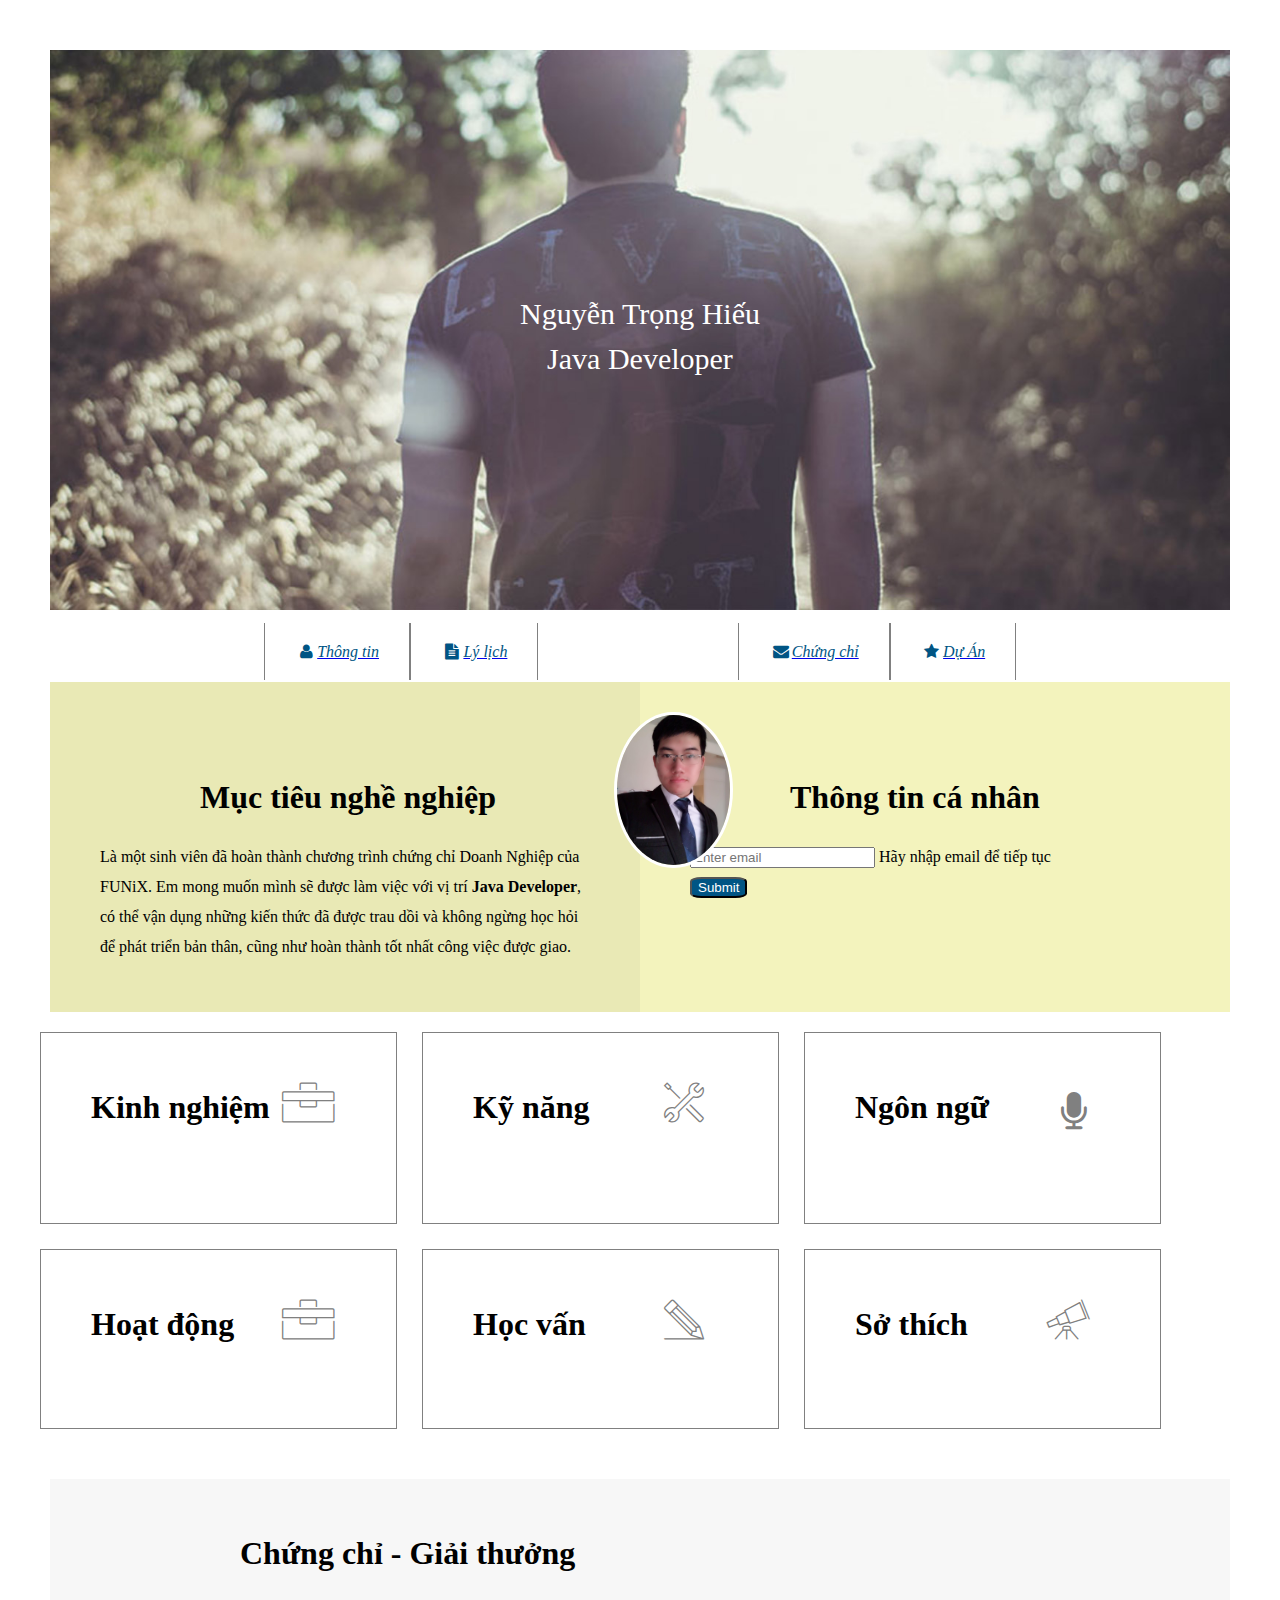
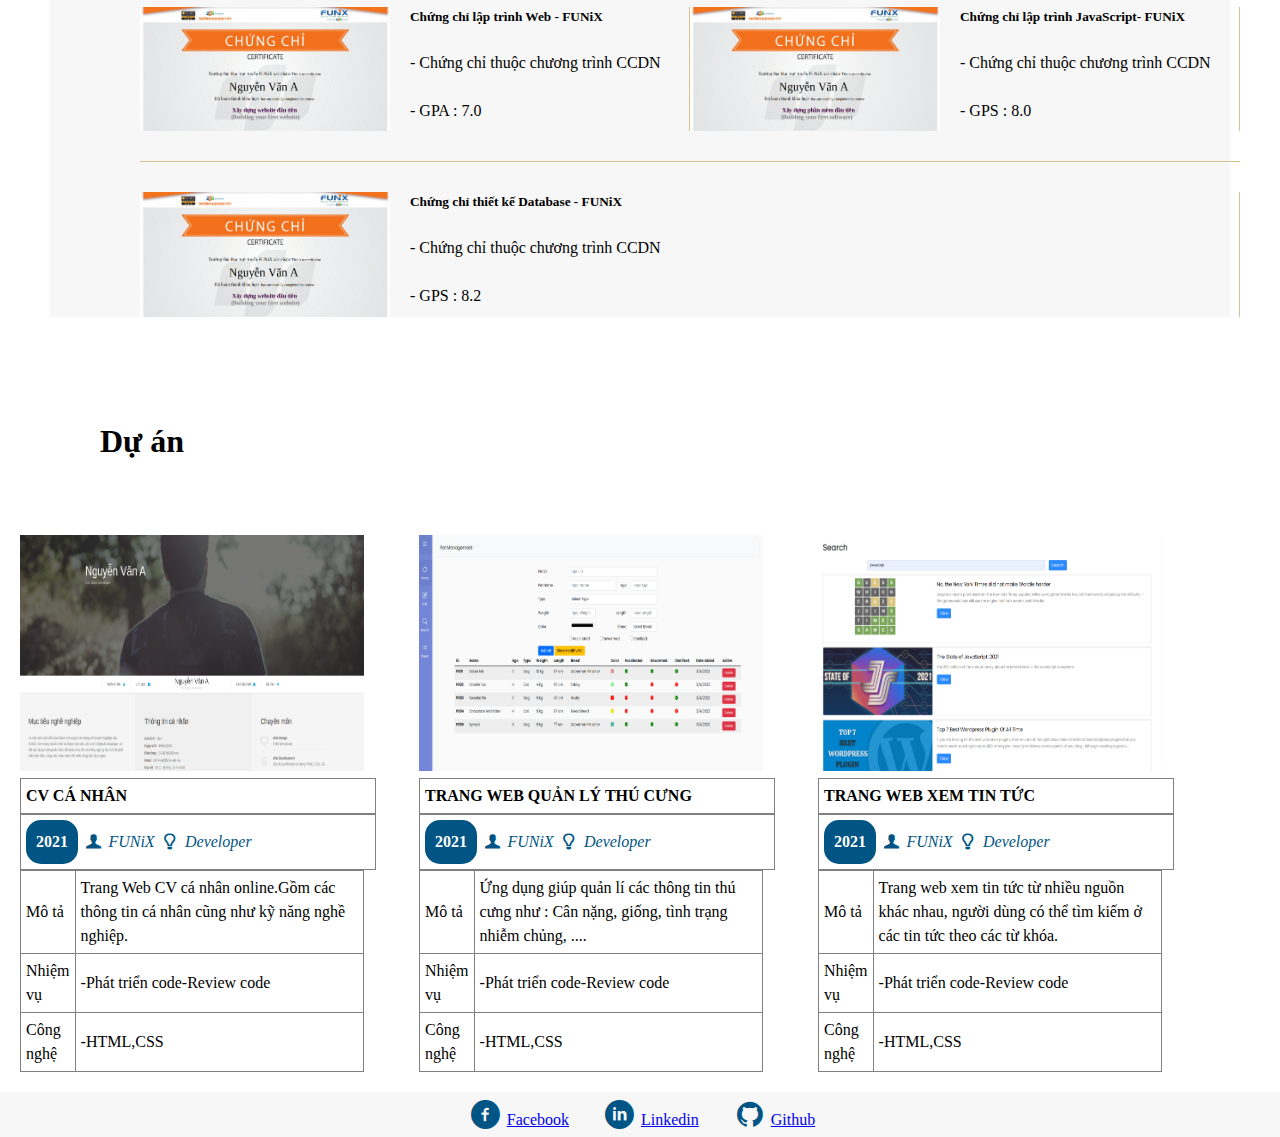
<file: index.html>
<!DOCTYPE html>
<html lang="en">
  <head>
    <meta charset="UTF-8" />
    <meta http-equiv="X-UA-Compatible" content="IE=edge" />
    <meta name="viewport" content="width=device-width, initial-scale=1.0" />
    <link rel="stylesheet" href="./css/style.css" />
    <link rel="stylesheet" href="./css/font.css" />

    <link rel="stylesheet" href="./css/tablet.css" />
    <link rel="stylesheet" href="./css/mobile.css" />

    <link
      href="https://cdn.jsdelivr.net/npm/bootstrap@5.0.2/dist/css/bootstrap.min.css"
      rel="stylesheet"
      integrity="sha384-EVSTQN3/azprG1Anm3QDgpJLIm9Nao0Yz1ztcQTwFspd3yD65VohhpuuCOmLASjC"
      crossorigin="anonymous"
    />
    <title>Assignment 03</title>
  </head>
  <body>
    <div class="tong">
      <div id="banner" style="padding: 50px">
        <div class="theme">
          <img src="images/banner.jpg" alt="Banner" style="width: 100%" />
          <div class="center">
            <p>Nguyễn Trọng Hiếu</p>
            <span>Java Developer</span>
          </div>
        </div>
      </div>

      <section id="nav-bar">
        <ul class="container1">
          <li>
            <a href="#" class="nav-size"> <i class="icon-user">Thông tin</i></a>
          </li>
          <li>
            <a href="#" class="nav-size"
              ><i class="icon-doc-text-inv">Lý lịch</i></a
            >
          </li>
          <div class="nav-sizes"></div>
          <li>
            <a href="#" class="nav-size"
              ><i class="icon-mail-alt">Chứng chỉ</i></a
            >
          </li>
          <li>
            <a href="#" class="nav-size"><i class="icon-star-1">Dự Án</i></a>
          </li>
        </ul>
        <img
          class="avatar"
          src="images/anh dai dien.jpg"
          alt="avatar"
          width="auto"
          height="150px"
        />
      </section>

      <section id="about" class="bg-grey">
        <div class="container2">
          <div id="target">
            <h1 class="section-title">Mục tiêu nghề nghiệp</h1>
            <br />
            <p>
              Là một sinh viên đã hoàn thành chương trình chứng chỉ Doanh Nghiệp
              của FUNiX. Em mong muốn mình sẽ được làm việc với vị trí
              <b>Java Developer</b>, có thể vận dụng những kiến thức đã được
              trau dồi và không ngừng học hỏi để phát triển bản thân, cũng như
              hoàn thành tốt nhất công việc được giao.
            </p>
          </div>

          <div id="personal-info" style="margin-top: 20px">
            <h1 class="section-title">Thông tin cá nhân</h1>
            <br />
            <div class="form">
              <input
                type="email"
                name="email"
                id="email"
                class="form-control"
                placeholder="Enter email"
                required
              />
              <label id="email-label" for="email"
                >Hãy nhập email để tiếp tục</label
              >
              <br />
              <button type="submit" id="submit" class="submit-button">
                Submit
              </button>
            </div>

            <ul class="hidden mt-40 info">
              <li><span>Giới tính</span> : Nam</li>
              <li><span>Ngày sinh</span> : 31/07/1998</li>
              <li><span>Điện thoại</span> : (+81) 7022093107</li>
              <li><span>Email</span> : hieuntfx19063@funix.edu.vn</li>
              <li><span>Địa chỉ</span> : Chiba, Nhật Bản</li>
              <li>
                <span>Facebook</span> :
                https://www.facebook.com/profile.php?id=100005260892670
              </li>
              <br />
              <i class="icon-twitter"></i>
              <i class="icon-facebook"></i>
              <i class="icon-gplus"></i>
              <i class="icon-linkedin"></i>
            </ul>
          </div>
        </div>
      </section>

      <section id="job-info">
        <div class="container3">
          <div class="border">
            <div class="set-up-icon">
              <h1>Kinh nghiệm</h1>
              <i class="ic-toolbox" style="font-size: 40px; color: grey"></i>
            </div>
            <p><a class="viewmore" href="#job-info">View More</a></p>
            <div class="hidden more">
              <ul class="noidung">
                <li>
                  <strong> Full Stack Feveloper - Công ti Y </strong><br />

                  <p>
                    - Xây dựng, phát triển website dựa trên thiết kế và yêu cầu
                    đã có.
                  </p>
                  <br />
                  <p>
                    - Phân tích và thiết kế Database, sử dụng các hệ quản trị
                    CSDL và viết được các câu truy vấn.
                  </p>
                  <br />
                </li>
                <br />
                <li>
                  <strong>Web Designer - Công ti X</strong><br />
                  <p>- Thiết kế Website dự theo yêu cầu của khách hàng.</p>
                  <br />
                  <p>- Sử dụng các công cụ: Figma, Canva, PTS.</p>
                </li>
              </ul>
              <p><a class="viewless" href="#job-info">View Less</a></p>
            </div>
          </div>
          <div class="border border1">
            <div class="set-up-icon">
              <h1>Học vấn</h1>
              <i class="ic-pencil" style="font-size: 40px; color: grey"></i>
            </div>
            <p><a class="viewmore" href="#job-info"> View More</a></p>
            <div class="hidden more">
              <ul class="noidung">
                <li>
                  <strong>Trường nhật ngữ Canan</strong><br />
                  <p>04/2017 - 03/2019</p>
                  <br />
                  <p>Tốt nghiệp bằng khá</p>
                </li>
                <br />
                <li>
                  <strong>Đại học Shumei</strong><br /><br />
                  <p>Chuyên ngành : Công nghệ thông tin</p>
                  <br />
                  <p>Dự kiến tốt nghiệp tháng 4 năm 2023</p>
                </li>
              </ul>
              <p><a class="viewless" href="#job-info">View Less</a></p>
            </div>
          </div>
          <div class="border border2">
            <div class="set-up-icon">
              <h1>Hoạt động</h1>
              <i class="ic-toolbox" style="font-size: 40px; color: grey"></i>
            </div>
            <p><a class="viewmore" href="#job-info"> View More</a></p>
            <div class="hidden more">
              <ul class="noidung">
                <li>
                  <strong> FPT Edu Hackathon 2019</strong><br />
                  <p>03/2019 - 05/2019</p>
                  <br />
                  <p>- Giải 3 bàng A</p>
                  <br />
                  <p>- Đề tài: Trang web về phân loại rác thải</p>
                  <br />
                </li>
                <br />
                <li>
                  <strong> Câu lạc bộ Z</strong><br />
                  <p>08/2016 - 08/2017</p>
                  <br />
                  <p>- Trưởng ban chuyên môn</p>
                  <br />
                </li>
              </ul>
              <p><a class="viewless" href="#job-info">View Less</a></p>
            </div>
          </div>
          <div class="border border3">
            <div class="set-up-icon">
              <h1>Sở thích</h1>
              <i class="ic-telescope" style="font-size: 40px; color: grey"></i>
            </div>
            <p><a class="viewmore" href="#job-info"> View More</a></p>
            <div class="hidden more">
              <div class="noidung circle1">
                <i class="circle ic-megaphone" style="font-size: 30px"></i>
                <i class="circle ic-strategy" style="font-size: 30px"></i>
                <i class="circle ic-hotairballoon" style="font-size: 30px"></i>
                <i class="circle ic-basket" style="font-size: 30px"></i>
                <p>Âm nhạc</p>
                <p>Chơi Game</p>
                <p>Du lịch</p>
                <p>Nấu ăn</p>
              </div>
              <br />
              <p><a class="viewless" href="#job-info">View Less</a></p>
            </div>
          </div>
          <div class="border border4">
            <div class="set-up-icon">
              <h1>Ngôn ngữ</h1>
              <i class="icon-mic" style="font-size: 40px; color: grey"></i>
            </div>
            <p><a class="viewmore" href="#job-info"> View More</a></p>
            <div class="hidden more">
              <div class="noidung">
                <h5>Tiếng Nhật - JLPT N2</h5>
                <div>
                  <span class="tag"></span>
                  <span class="tag"></span>
                  <span class="tag grey"></span>
                </div>
                <h5>Tiếng Anh : IELTS 5.0</h5>
                <div>
                  <span class="tag"></span>
                  <span class="tag grey"></span>
                  <span class="tag grey"></span>
                </div>
              </div>
              <br />
              <p><a class="viewless" href="#job-info">View Less</a></p>
            </div>
          </div>
          <div class="border border5">
            <div class="set-up-icon">
              <h1>Kỹ năng</h1>
              <i class="ic-tools-2" style="font-size: 40px; color: grey"></i>
            </div>
            <p><a class="viewmore" href="#job-info"> View More</a></p>
            <div class="hidden more">
              <div class="noidung">
                <h5>HTML/CSS : Fundamental</h5>
                <div>
                  <span class="tag"></span>
                  <span class="tag grey"></span>
                  <span class="tag grey"></span>
                </div>
                <h5>Java Cript: Intermediate</h5>
                <div>
                  <span class="tag"></span>
                  <span class="tag"></span>
                  <span class="tag grey"></span>
                </div>
                <h5>Bootstap 5 : Fundamental</h5>
                <div>
                  <span class="tag"></span>
                  <span class="tag grey"></span>
                  <span class="tag grey"></span>
                </div>
              </div>
              <br />
              <p><a class="viewless" href="#job-info">View Less</a></p>
            </div>
          </div>
        </div>
      </section>
      <section id="certificate" class="bg-grey">
        <div class="container4">
          <h1 class="section-title">Chứng chỉ - Giải thưởng</h1>
          <div class="certi">
            <div class="chit">
              <img
                src="images/Cert_DBI.png"
                alt="chit web"
                width="250px"
                height="auto"
              />
              <div>
                <h5>Chứng chỉ lập trình Web - FUNiX</h5>
                <br />
                <p>- Chứng chỉ thuộc chương trình CCDN</p>
                <br />
                <p>- GPA : 7.0</p>
              </div>
            </div>

            <div class="chit chit2">
              <img
                src="images/Cert_PRF.png"
                alt="chit2"
                width="250px"
                height="auto"
              />
              <div>
                <h5>Chứng chỉ lập trình JavaScript- FUNiX</h5>
                <br />
                <p>- Chứng chỉ thuộc chương trình CCDN</p>
                <br />
                <p>- GPS : 8.0</p>
              </div>
            </div>
          </div>
          <div class="chit chit3">
            <img
              src="images/Cert_WEB.png"
              alt="chit3"
              width="250px"
              height="auto"
            />
            <div>
              <h5>Chứng chỉ thiết kế Database - FUNiX</h5>
              <br />
              <p>- Chứng chỉ thuộc chương trình CCDN</p>
              <br />
              <p>- GPS : 8.2</p>
            </div>
          </div>
        </div>
      </section>

      <section id="project">
        <h1 class="section-title">Dự án</h1>
        <div class="container5">
          <div class="pro">
            <div class="project1">
              <a href="digital-cv.html">
                <img
                  src="images/project_1.png"
                  alt="project1"
                  width="100%"
                  height="auto"
                />
              </a>
              <div class="CV">
                <strong><p>CV CÁ NHÂN</p></strong>
              </div>
              <div class="Mota">
                <span class="nam"><strong>2021</strong></span>
                <i class="icon-user-1"> FUNiX</i>
                <i class="icon-lamp"> Developer</i>
              </div>
              <div>
                <table>
                  <tr>
                    <td>Mô tả</td>
                    <td class="noidung">
                      Trang Web CV cá nhân online.Gồm các thông tin cá nhân cũng
                      như kỹ năng nghề nghiệp.
                    </td>
                  </tr>
                  <tr>
                    <td>Nhiệm vụ</td>
                    <td>-Phát triển code-Review code</td>
                  </tr>
                  <tr>
                    <td class="CV1">Công nghệ</td>
                    <td class="CV1">-HTML,CSS</td>
                  </tr>
                </table>
              </div>
            </div>
            <div class="project1">
              <img
                src="images/project_2.png"
                alt="project2"
                width="100%"
                height="auto"
              />
              <div class="CV">
                <strong><p>TRANG WEB QUẢN LÝ THÚ CƯNG</p></strong>
              </div>
              <div class="Mota">
                <span class="nam"><strong>2021</strong></span>
                <i class="icon-user-1"> FUNiX</i>
                <i class="icon-lamp"> Developer</i>
              </div>
              <div>
                <table>
                  <tr>
                    <td>Mô tả</td>
                    <td class="noidung">
                      Ứng dụng giúp quản lí các thông tin thú cưng như : Cân
                      nặng, giống, tình trạng nhiễm chủng, ....
                    </td>
                  </tr>
                  <tr>
                    <td>Nhiệm vụ</td>
                    <td>-Phát triển code-Review code</td>
                  </tr>
                  <tr>
                    <td class="CV2">Công nghệ</td>
                    <td class="CV2">-HTML,CSS</td>
                  </tr>
                </table>
              </div>
            </div>
            <div class="project1">
              <img
                src="images/project_3.png"
                alt="project3"
                width="100%"
                height="auto"
              />
              <div class="CV">
                <strong><p>TRANG WEB XEM TIN TỨC</p></strong>
              </div>
              <div class="Mota">
                <span class="nam"><strong>2021</strong></span>
                <i class="icon-user-1"> FUNiX</i>
                <i class="icon-lamp"> Developer</i>
              </div>
              <div>
                <table>
                  <tr>
                    <td>Mô tả</td>
                    <td class="noidung">
                      Trang web xem tin tức từ nhiều nguồn khác nhau, người dùng
                      có thể tìm kiếm ở các tin tức theo các từ khóa.
                    </td>
                  </tr>
                  <tr>
                    <td>Nhiệm vụ</td>
                    <td>-Phát triển code-Review code</td>
                  </tr>
                  <tr>
                    <td class="CV3">Công nghệ</td>
                    <td class="CV3">-HTML,CSS</td>
                  </tr>
                </table>
              </div>
            </div>
          </div>
        </div>
      </section>

      <section id="footer" class="bg-grey">
        <div class="container6">
          <ul class="lienhe">
            <li>
              <a href="https://www.facebook.com/profile.php?id=100005260892670"
                ><i class="icon-facebook-circled" style="font-size: 30px"></i
                >Facebook
              </a>
            </li>
            <li>
              <a href="#"
                ><i class="icon-linkedin-circled" style="font-size: 30px"></i
                >Linkedin</a
              >
            </li>
            <li>
              <a href="#"
                ><i class="icon-github-circled" style="font-size: 30px"></i
                >Github</a
              >
            </li>
          </ul>
        </div>
      </section>
    </div>
    <script src="script.js"></script>
  </body>
</html>
</file>
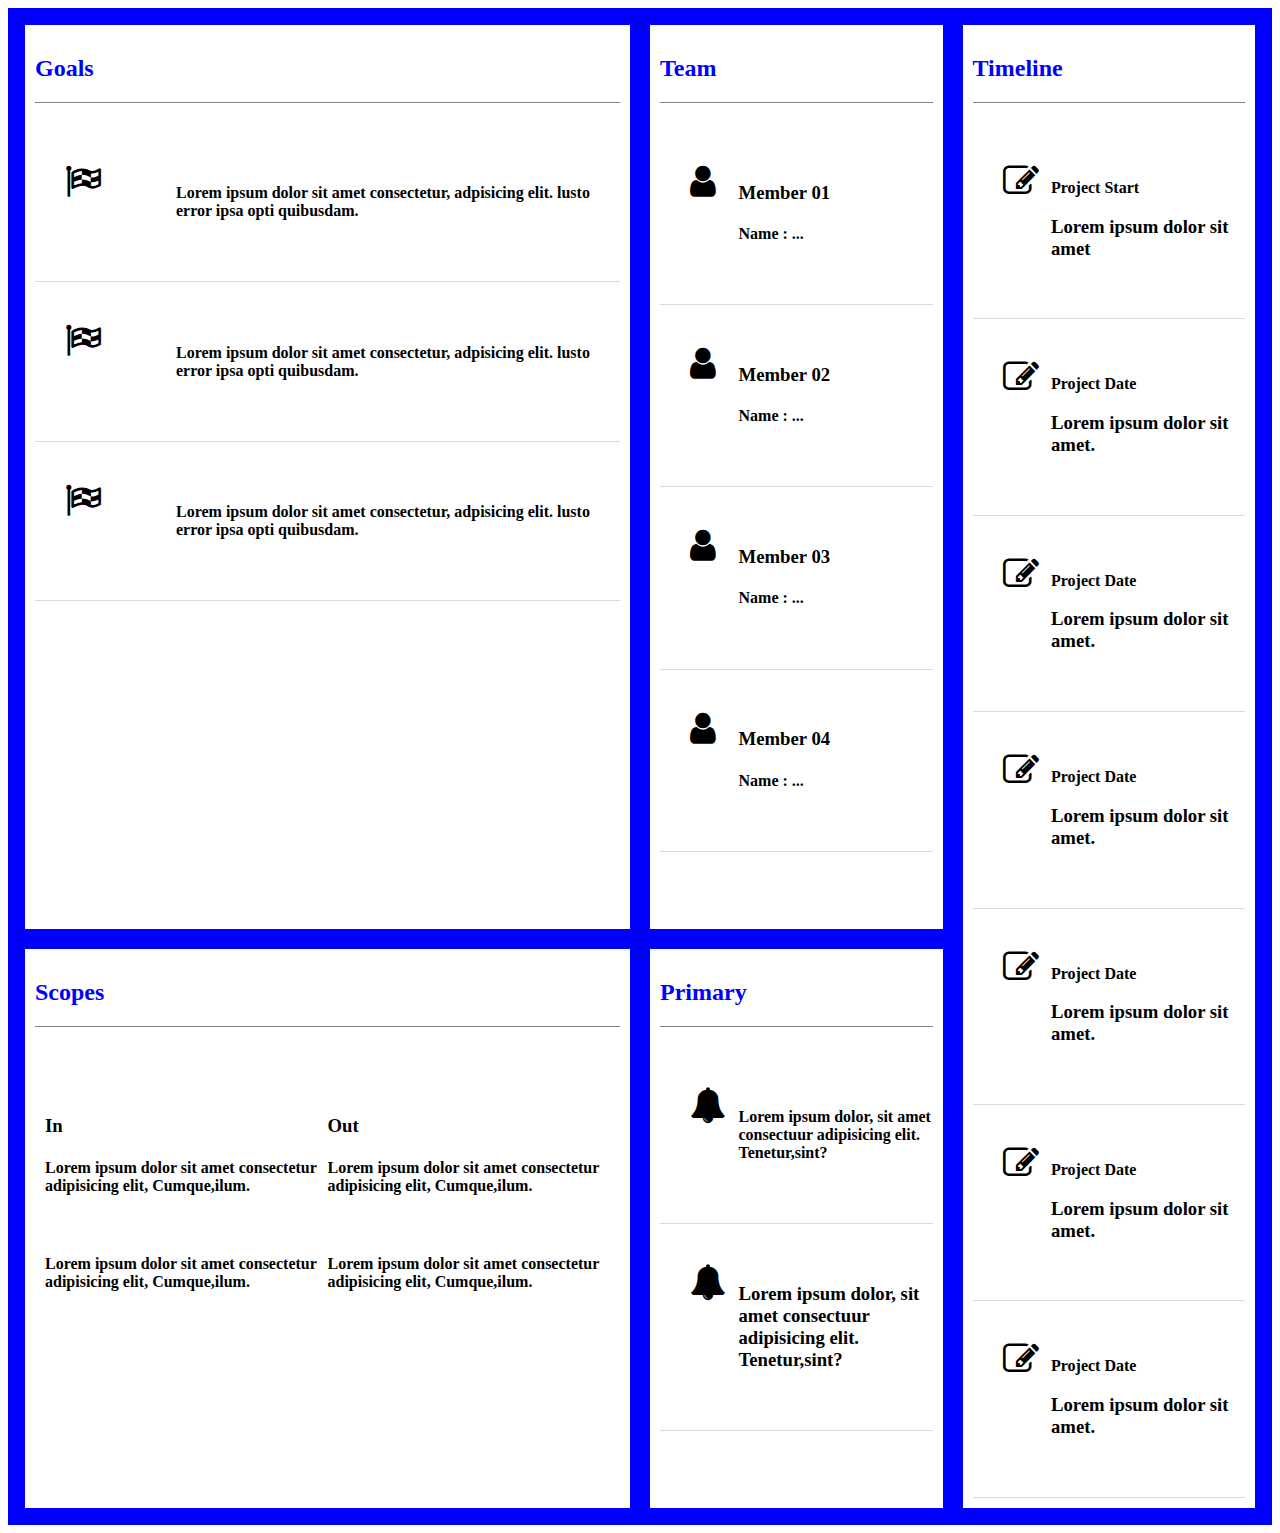
<file: digital-cv.html>
<!DOCTYPE html>
<html lang="en">
  <head>
    <meta charset="UTF-8" />
    <meta http-equiv="X-UA-Compatible" content="IE=edge" />
    <meta name="viewport" content="width=device-width, initial-scale=1.0" />
    <link rel="stylesheet" href="./css/digital-style.css" />
    <link rel="stylesheet" href="./css/font.css" />
    <link rel="stylesheet" href="./css/tablet.css" />
    <link rel="stylesheet" href="./css/mobile.css" />
    <link
      href="https://cdn.jsdelivr.net/npm/bootstrap@5.0.2/dist/css/bootstrap.min.css"
      rel="stylesheet"
      integrity="sha384-EVSTQN3/azprG1Anm3QDgpJLIm9Nao0Yz1ztcQTwFspd3yD65VohhpuuCOmLASjC"
      crossorigin="anonymous"
    />
    <link
      rel="stylesheet"
      href="https://cdnjs.cloudflare.com/ajax/libs/font-awesome/4.7.0/css/font-awesome.min.css"
    />

    <title>digital-cv</title>
  </head>
  <body>
    <section id="tonghop">
      <div class="Goals">
        <h2 class="Top"><strong>Goals</strong></h2>
        <div class="phan-goals">
          <span>
            <i class="fa fa-flag-checkered" style="font-size: 36px"></i>
          </span>
          <span>
            <h4>
              Lorem ipsum dolor sit amet consectetur, adpisicing elit. lusto
              error ipsa opti quibusdam.
            </h4>
          </span>
        </div>
        <div class="phan-goals">
          <span>
            <i class="fa fa-flag-checkered" style="font-size: 36px"></i>
          </span>
          <span
            ><h4>
              Lorem ipsum dolor sit amet consectetur, adpisicing elit. lusto
              error ipsa opti quibusdam.
            </h4>
          </span>
        </div>
        <div class="phan-goals">
          <span>
            <i class="fa fa-flag-checkered" style="font-size: 36px"></i>
          </span>
          <span
            ><h4>
              Lorem ipsum dolor sit amet consectetur, adpisicing elit. lusto
              error ipsa opti quibusdam.
            </h4>
          </span>
        </div>
      </div>
      <div class="Scopes">
        <h2 class="Top"><strong>Scopes</strong></h2>
        <div class="scope">
          <div class="in">
            <h3><strong>In</strong></h3>
            <h4>
              Lorem ipsum dolor sit amet consectetur adipisicing elit,
              Cumque,ilum.
            </h4>
            <br />

            <h4>
              Lorem ipsum dolor sit amet consectetur adipisicing elit,
              Cumque,ilum.
            </h4>
          </div>
          <div class="out">
            <h3><strong>Out</strong></h3>
            <h4>
              Lorem ipsum dolor sit amet consectetur adipisicing elit,
              Cumque,ilum.
            </h4>
            <br />
            <h4>
              Lorem ipsum dolor sit amet consectetur adipisicing elit,
              Cumque,ilum.
            </h4>
          </div>
        </div>
      </div>
      <div class="team">
        <h2 class="Top"><strong>Team</strong></h2>
        <div class="phan-team">
          <span>
            <i class="fa fa-user" style="font-size: 36px"></i>
          </span>
          <span>
            <h3><strong>Member 01</strong></h3>
            <h4>Name : ...</h4>
          </span>
        </div>
        <div class="phan-team">
          <span>
            <i class="fa fa-user" style="font-size: 36px"></i>
          </span>
          <span>
            <h3><strong>Member 02</strong></h3>
            <h4>Name : ...</h4>
          </span>
        </div>
        <div class="phan-team">
          <span>
            <i class="fa fa-user" style="font-size: 36px"></i>
          </span>
          <span>
            <h3><strong>Member 03</strong></h3>
            <h4>Name : ...</h4>
          </span>
        </div>
        <div class="phan-team">
          <span>
            <i class="fa fa-user" style="font-size: 36px"></i>
          </span>
          <span>
            <h3><strong>Member 04</strong></h3>
            <h4>Name : ...</h4>
          </span>
        </div>
      </div>
      <div class="Primary">
        <h2 class="Top"><strong>Primary</strong></h2>
        <div class="phan-primary">
          <span>
            <i class="fa fa-bell" style="font-size: 36px"></i>
          </span>
          <span>
            <h4>
              Lorem ipsum dolor, sit amet consectuur adipisicing elit.
              Tenetur,sint?
            </h4>
          </span>
        </div>
        <div class="phan-primary">
          <span>
            <i class="fa fa-bell" style="font-size: 36px"></i>
          </span>
          <span>
            <h3>
              Lorem ipsum dolor, sit amet consectuur adipisicing elit.
              Tenetur,sint?
            </h3>
          </span>
        </div>
      </div>
      <div class="timeline">
        <h2 class="Top"><strong>Timeline</strong></h2>
        <div class="phan-timeline">
          <span>
            <i class="fa fa-edit" style="font-size: 36px"></i>
          </span>
          <span>
            <p><strong>Project Start</strong></p>
            <h3>Lorem ipsum dolor sit amet</h3>
          </span>
        </div>
        <div class="phan-timeline">
          <span>
            <i class="fa fa-edit" style="font-size: 36px"></i>
          </span>
          <span>
            <p><strong>Project Date</strong></p>
            <h3>Lorem ipsum dolor sit amet.</h3>
          </span>
        </div>
        <div class="phan-timeline">
          <span>
            <i class="fa fa-edit" style="font-size: 36px"></i>
          </span>
          <span>
            <p><strong>Project Date</strong></p>
            <h3>Lorem ipsum dolor sit amet.</h3>
          </span>
        </div>
        <div class="phan-timeline">
          <span>
            <i class="fa fa-edit" style="font-size: 36px"></i>
          </span>
          <span>
            <p><strong>Project Date</strong></p>
            <h3>Lorem ipsum dolor sit amet.</h3>
          </span>
        </div>
        <div class="phan-timeline">
          <span>
            <i class="fa fa-edit" style="font-size: 36px"></i>
          </span>
          <span>
            <p><strong>Project Date</strong></p>
            <h3>Lorem ipsum dolor sit amet.</h3>
          </span>
        </div>
        <div class="phan-timeline">
          <span>
            <i class="fa fa-edit" style="font-size: 36px"></i>
          </span>
          <span>
            <p><strong>Project Date</strong></p>
            <h3>Lorem ipsum dolor sit amet.</h3>
          </span>
        </div>
        <div class="phan-timeline">
          <span>
            <i class="fa fa-edit" style="font-size: 36px"></i>
          </span>
          <span>
            <p><strong>Project Date</strong></p>
            <h3>Lorem ipsum dolor sit amet.</h3>
          </span>
        </div>
      </div>
    </section>
  </body>
</html>
</file>
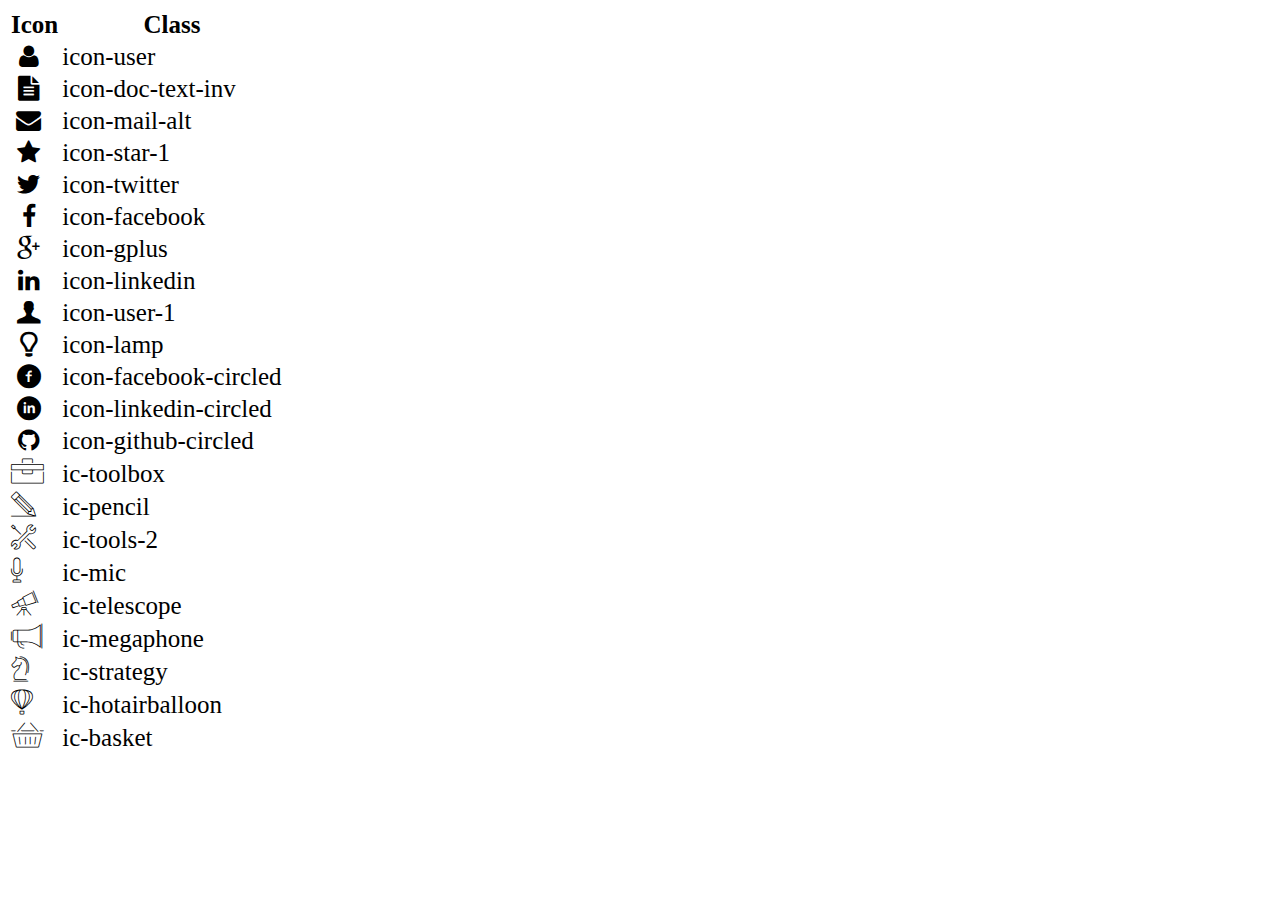
<file: icon-list.html>
<!DOCTYPE html>
<html lang="en">

<head>
    <meta charset="UTF-8">
    <meta http-equiv="X-UA-Compatible" content="IE=edge">
    <meta name="viewport" content="width=device-width, initial-scale=1.0">
    <link rel="stylesheet" href="css/font.css">
    <title>Icon List</title>
</head>

<body>
    <table style="font-size: 25px;">
        <thead>
            <tr>
                <th>Icon</th>
                <th>Class</th>
            </tr>
        </thead>
        <tbody>
            <tr>
                <td><i class="icon-user"></i></td>
                <td>icon-user</td>
            </tr>
            <tr>
                <td><i class="icon-doc-text-inv"></i></td>
                <td>icon-doc-text-inv</td>
            </tr>
            <tr>
                <td><i class="icon-mail-alt"></i></td>
                <td>icon-mail-alt</td>
            </tr>
            <tr>
                <td><i class="icon-star-1"></i></td>
                <td>icon-star-1</td>
            </tr>
            <tr>
                <td><i class="icon-twitter"></i></td>
                <td>icon-twitter</td>
            </tr>
            <tr>
                <td><i class="icon-facebook"></i></td>
                <td>icon-facebook</td>
            </tr>
            <tr>
                <td><i class="icon-gplus"></i></td>
                <td>icon-gplus</td>
            </tr>
            <tr>
                <td><i class="icon-linkedin"></i></td>
                <td>icon-linkedin</td>
            </tr>
            <tr>
                <td><i class="icon-user-1"></i></td>
                <td>icon-user-1</td>
            </tr>
            <tr>
                <td><i class="icon-lamp"></i></td>
                <td>icon-lamp</td>
            </tr>
            <tr>
                <td><i class="icon-facebook-circled"></i></td>
                <td>icon-facebook-circled</td>
            </tr>
            <tr>
                <td><i class="icon-linkedin-circled"></i></td>
                <td>icon-linkedin-circled</td>
            </tr>
            <tr>
                <td><i class="icon-github-circled"></i></td>
                <td>icon-github-circled</td>
            </tr>
            <tr>
                <td><i class="ic-toolbox"></i></td>
                <td>ic-toolbox</td>
            </tr>
            <tr>
                <td><i class="ic-pencil"></i></td>
                <td>ic-pencil</td>
            </tr>
            <tr>
                <td><i class="ic-tools-2"></i></td>
                <td>ic-tools-2</td>
            </tr>

            <tr>
                <td><i class="ic-mic"></i></td>
                <td>ic-mic</td>
            </tr>
            <tr>
                <td><i class="ic-telescope"></i></td>
                <td>ic-telescope</td>
            </tr>
            <tr>
                <td><i class="ic-megaphone"></i></td>
                <td>ic-megaphone</td>
            </tr>
            <tr>
                <td><i class="ic-strategy"></i></td>
                <td>ic-strategy</td>
            </tr>
            <tr>
                <td><i class="ic-hotairballoon"></i></td>
                <td>ic-hotairballoon</td>
            </tr>
            <tr>
                <td><i class="ic-basket"></i></td>
                <td>ic-basket</td>
            </tr>
        </tbody>
    </table>
</body>

</html>
</file>
<file: css/style.css>
* {
  margin: 0px;
}
body {
  font-size: 1rem;
  font-weight: 400;
  line-height: 1.5;
}

.tong {
  align-content: center;
  width: 100%;
  padding: 0px;
  min-width: 600px;
  max-width: 1900px;
  position: relative;
}
.theme {
  /*phần hình ảnh đầu trang và nội dung bên trong*/
  position: relative;
  text-align: center;
  color: white;
  font-size: 30px;
}
#banner {
  padding-bottom: 0px !important;
}
.container1 {
  display: flex;
  justify-content: center;
  font-style: italic;
}
i {
  color: #005584;
}
#certificate {
  margin: 0 50px;
  padding: 0 40px;
}
.center {
  position: absolute;
  top: 50%;
  left: 50%;
  transform: translate(-50%, -50%);
}
.bg-grey {
  background: #f7f7f7;
}

section > .container {
  width: 100%;
  margin: auto;
  display: grid;
}
section > .container1 {
  list-style-type: none;
  margin: 0px;
  display: flex;
  flex-direction: row;
  align-items: center;
  height: 60px;
}
section > .container2 {
  width: 100%;
  margin: auto;
  display: grid;
  grid-template-columns: 50% 50%;
  grid-column-gap: 0px;
}
section > .container3 {
  display: grid;
  width: 100%;
  margin: 0px;
  grid-template-columns: 30% 30% 30%;
  grid-template-rows: auto auto;
  gap: 25px;
  padding: 0px;
}
section > .container4 {
  margin: 50px;
  width: 100%;
}
section > .container5 {
  width: 100%;
}
section > .container6 {
  padding: 0;
  width: 100%;
}
#nav-bar {
  text-align: center;
}
.nav-size {
  border-right: 0.2px solid grey;
  border-left: 0.2px solid grey;
  padding: 20px 30px;
}
.nav-sizes {
  padding: 20px 100px;
}
.avatar {
  position: absolute;
  border-radius: 50%;
  border: 3px solid white;
  left: 48%;
  top: 26%;
}
#about {
  margin: 0 50px;
}
#target {
  text-align: left;
  padding: 50px;
  justify-content: center;
  line-height: 30px;
  background-color: rgb(233, 233, 181);
}
#personal-info {
  padding: 50px;
  margin-top: 0 !important;

  text-align: left;
  line-height: 30px;
  background-color: rgb(243, 243, 189);
}
.info {
  list-style-type: none;
  text-align: left;
  padding-left: 0px;
}
.border {
  /*Phần kinh nghiệm và phần chung cho các border còn lại*/
  padding: 50px;
  cursor: pointer;
  border: 0.1px solid grey;
}

#job-info {
  margin: 20px 10px 0px 0px;
  padding: 0 40px;
}
.set-up-icon {
  padding-bottom: 30px;
  display: grid;
  grid-template-columns: 75% 25%;
}
/* sắp xếp vị trị 5 phần nội dung trừ phần kinh nghiệm*/
.border1 {
  /*Phần học vấn*/
  grid-area: 2/ 2/ 3/ 3;
}
.border2 {
  /*Phần Hoạt động*/
  grid-area: 2/ 1/ 3/ 2;
}
.border3 {
  /* Phần Sở thích*/
  grid-area: 2/ 3/ 3/ 4;
}
.border4 {
  /*Phần Ngôn ngữ*/
  grid-area: 1/ 3/ 2/ 4;
}
.border5 {
  /*Phần kĩ năng*/
  grid-area: 1/ 2/ 2/ 3;
}
/*sắp xếp nội dung đến đây( phần bên trên)*/
.tag {
  display: inline-block;
  width: 40px;
  height: 2px;
  background: #005584;
  margin-right: 10px;
}
.grey {
  background: grey;
}
li::marker {
  color: #005584;
  font-size: larger;
}
ul {
  padding-left: 0px;
}
/* chỉnh sửa phần sở thích */
.circle {
  width: 50px;
  height: 50px;
  border: 1px solid #005584;
  border-radius: 50%;

  text-align: center;
  padding-top: 15px;
}
.circle1 {
  display: grid;
  grid-template-columns: repeat(4, 25%);
  grid-template-rows: 60px 40px;
  gap: 10px;
}
/* Chỉnh sửa phàn chứng chỉ- giải thưởng*/
.certi {
  display: grid;
  grid-template-columns: 50% 50%;
  margin-top: 30px;
  border-bottom: 1px solid #d6c08d;
  margin-bottom: 30px;
  padding-bottom: 30px;
}
#certificate {
  margin: 0 50px;
}
.chit {
  display: flex;
  gap: 20px;
  border-right: 1px solid #d6c08d;
}
#project {
  width: 100%;
}
.pro {
  display: grid;
  grid-template-columns: repeat(3, 30%);

  gap: 15px;
  margin-top: 50px;
}
.section-title {
  padding-top: 50px;
  padding-left: 100px;
}

/*Chỉnh sửa phần table*/
.CV,
.Mota {
  border: 0.3px solid grey;
  padding: 10px;
  width: 100%;
}
table,
tr,
td,
.CV,
.Mota {
  border: 0.3px solid grey;
  padding: 5px;
  border-collapse: collapse;
}

.noidung {
  width: 100%;
}
.project1 {
  padding: 20px;
  cursor: pointer;
}
.nam {
  background: #005584;
  display: inline-block;
  border-radius: 15px;
  color: white;
  text-align: center;

  align-items: center;
  padding: 10px;
}
/*chỉnh sửa phần footer*/
.lienhe {
  padding: 0px;
  display: flex;
  list-style-type: none;
  justify-content: center;
  width: auto;
  gap: 30px;
}
table {
  width: 100%;
}
.hidden {
  display: none;
}

.submit-button {
  background-color: #005584;
  color: white;
  border-radius: 20%;
}
.border:hover .viewmore {
  display: inline-block;
  background-color: #005584;
  color: white;
  border-radius: 5px;
  padding: 5px 10px;
  text-decoration: none;
}
.viewmore {
  display: none;
}
.viewless {
  background-color: #005584;
  color: white;
  border-radius: 5px;
  padding: 5px 10px;
  text-decoration: none;
}
.project1:hover {
  display: inline-block;
  text-decoration: none;
}
</file>
<file: css/font.css>
@font-face {
	font-family: 'open_sanslight';
	src: url('../fonts/OpenSans-Light-webfont.eot');
	src: url('../fonts/OpenSans-Light-webfont.eot#iefix') format('embedded-opentype'),
		url('../fonts/OpenSans-Light-webfont.woff') format('woff'),
		url('../fonts/OpenSans-Light-webfont.ttf') format('truetype'),
		url('../fonts/OpenSans-Light-webfont.svg#open_sanslight') format('svg');
	font-weight: normal;
	font-style: normal;

}

@font-face {
	font-family: 'open_sansitalic';
	src: url('../fonts/OpenSans-Italic-webfont.eot');
	src: url('../fonts/OpenSans-Italic-webfont.eot#iefix') format('embedded-opentype'),
		url('../fonts/OpenSans-Italic-webfont.woff') format('woff'),
		url('../fonts/OpenSans-Italic-webfont.ttf') format('truetype'),
		url('../fonts/OpenSans-Italic-webfont.svg#open_sansitalic') format('svg');
	font-weight: normal;
	font-style: normal;

}

@font-face {
	font-family: 'open_sanssemibold';
	src: url('../fonts/OpenSans-Semibold-webfont.eot');
	src: url('../fonts/OpenSans-Semibold-webfont.eot#iefix') format('embedded-opentype'),
		url('../fonts/OpenSans-Semibold-webfont.woff') format('woff'),
		url('../fonts/OpenSans-Semibold-webfont.ttf') format('truetype'),
		url('../fonts/OpenSans-Semibold-webfont.svg#open_sanssemibold') format('svg');
	font-weight: normal;
	font-style: normal;

}


@font-face {
	font-family: 'open_sanslight_italic';
	src: url('../fonts/OpenSans-LightItalic-webfont.eot');
	src: url('../fonts/OpenSans-LightItalic-webfont.eot#iefix') format('embedded-opentype'),
		url('../fonts/OpenSans-LightItalic-webfont.woff') format('woff'),
		url('../fonts/OpenSans-LightItalic-webfont.ttf') format('truetype'),
		url('../fonts/OpenSans-LightItalic-webfont.svg#open_sanslight_italic') format('svg');
	font-weight: normal;
	font-style: normal;

}

@font-face {
	font-family: 'open_sansregular';
	src: url('../fonts/OpenSans-Regular-webfont.eot');
	src: url('../fonts/OpenSans-Regular-webfont.eot#iefix') format('embedded-opentype'),
		url('../fonts/OpenSans-Regular-webfont.woff') format('woff'),
		url('../fonts/OpenSans-Regular-webfont.ttf') format('truetype'),
		url('../fonts/OpenSans-Regular-webfont.svg#open_sansregular') format('svg');
	font-weight: normal;
	font-style: normal;

}


@font-face {
	font-family: 'fontello';
	src: url('../fonts/fontello.eot');
	src: url('../fonts/fontello.eot#iefix') format('embedded-opentype'),
		url('../fonts/fontello.woff') format('woff'),
		url('../fonts/fontello.ttf') format('truetype'),
		url('../fonts/fontello.svg#fontello') format('svg');
	font-weight: normal;
	font-style: normal;
}

[class^="icon-"]:before,
[class*=" icon-"]:before {
	font-family: "fontello";
	font-style: normal;
	font-weight: normal;
	speak: none;

	display: inline-block;
	text-decoration: inherit;
	width: 1em;
	margin-right: .2em;
	text-align: center;
	/* opacity: .8; */

	/* For safety - reset parent styles, that can break glyph codes*/
	font-variant: normal;
	text-transform: none;

	/* fix buttons height, for twitter bootstrap */
	line-height: 1em;

	/* Animation center compensation - margins should be symmetric */
	/* remove if not needed */
	margin-left: .2em;

	/* you can be more comfortable with increased icons size */
	/* font-size: 120%; */

	/* Font smoothing. That was taken from TWBS */
	-webkit-font-smoothing: antialiased;
	-moz-osx-font-smoothing: grayscale;

	/* Uncomment for 3D effect */
	/* text-shadow: 1px 1px 1px rgba(127, 127, 127, 0.3); */
}

.icon-emo-happy:before {
	content: '\e800';
}

/* '' */
.icon-emo-wink:before {
	content: '\e801';
}

/* '' */
.icon-emo-wink2:before {
	content: '\e802';
}

/* '' */
.icon-emo-unhappy:before {
	content: '\e803';
}

/* '' */
.icon-emo-sleep:before {
	content: '\e804';
}

/* '' */
.icon-emo-thumbsup:before {
	content: '\e805';
}

/* '' */
.icon-emo-devil:before {
	content: '\e806';
}

/* '' */
.icon-emo-surprised:before {
	content: '\e807';
}

/* '' */
.icon-emo-tongue:before {
	content: '\e808';
}

/* '' */
.icon-emo-coffee:before {
	content: '\e809';
}

/* '' */
.icon-emo-sunglasses:before {
	content: '\e80a';
}

/* '' */
.icon-emo-displeased:before {
	content: '\e80b';
}

/* '' */
.icon-emo-beer:before {
	content: '\e80c';
}

/* '' */
.icon-emo-grin:before {
	content: '\e80d';
}

/* '' */
.icon-emo-angry:before {
	content: '\e80e';
}

/* '' */
.icon-emo-saint:before {
	content: '\e80f';
}

/* '' */
.icon-emo-cry:before {
	content: '\e810';
}

/* '' */
.icon-emo-shoot:before {
	content: '\e811';
}

/* '' */
.icon-emo-squint:before {
	content: '\e812';
}

/* '' */
.icon-emo-laugh:before {
	content: '\e813';
}

/* '' */
.icon-spin1:before {
	content: '\e814';
}

/* '' */
.icon-spin2:before {
	content: '\e815';
}

/* '' */
.icon-spin3:before {
	content: '\e816';
}

/* '' */
.icon-spin4:before {
	content: '\e817';
}

/* '' */
.icon-spin5:before {
	content: '\e818';
}

/* '' */
.icon-spin6:before {
	content: '\e819';
}

/* '' */
.icon-firefox:before {
	content: '\e81a';
}

/* '' */
.icon-chrome:before {
	content: '\e81b';
}

/* '' */
.icon-opera:before {
	content: '\e81c';
}

/* '' */
.icon-ie:before {
	content: '\e81d';
}

/* '' */
.icon-crown:before {
	content: '\e81e';
}

/* '' */
.icon-crown-plus:before {
	content: '\e81f';
}

/* '' */
.icon-crown-minus:before {
	content: '\e820';
}

/* '' */
.icon-marquee:before {
	content: '\e821';
}

/* '' */
.icon-glass:before {
	content: '\e822';
}

/* '' */
.icon-music:before {
	content: '\e823';
}

/* '' */
.icon-search:before {
	content: '\e824';
}

/* '' */
.icon-mail:before {
	content: '\e825';
}

/* '' */
.icon-mail-alt:before {
	content: '\e826';
}

/* '' */
.icon-mail-squared:before {
	content: '\e827';
}

/* '' */
.icon-heart:before {
	content: '\e828';
}

/* '' */
.icon-heart-empty:before {
	content: '\e829';
}

/* '' */
.icon-star-1:before {
	content: '\e82a';
}

/* '' */
.icon-star-empty-1:before {
	content: '\e82b';
}

/* '' */
.icon-star-half:before {
	content: '\e82c';
}

/* '' */
.icon-star-half-alt:before {
	content: '\e82d';
}

/* '' */
.icon-user:before {
	content: '\e82e';
}

/* '' */
.icon-user-plus:before {
	content: '\e82f';
}

/* '' */
.icon-user-times:before {
	content: '\e830';
}

/* '' */
.icon-users:before {
	content: '\e831';
}

/* '' */
.icon-male:before {
	content: '\e832';
}

/* '' */
.icon-female:before {
	content: '\e833';
}

/* '' */
.icon-child:before {
	content: '\e834';
}

/* '' */
.icon-user-secret:before {
	content: '\e835';
}

/* '' */
.icon-video:before {
	content: '\e836';
}

/* '' */
.icon-videocam:before {
	content: '\e837';
}

/* '' */
.icon-picture:before {
	content: '\e838';
}

/* '' */
.icon-camera:before {
	content: '\e839';
}

/* '' */
.icon-camera-alt:before {
	content: '\e83a';
}

/* '' */
.icon-th-large:before {
	content: '\e83b';
}

/* '' */
.icon-th:before {
	content: '\e83c';
}

/* '' */
.icon-th-list:before {
	content: '\e83d';
}

/* '' */
.icon-ok:before {
	content: '\e83e';
}

/* '' */
.icon-ok-circled:before {
	content: '\e83f';
}

/* '' */
.icon-ok-circled2:before {
	content: '\e840';
}

/* '' */
.icon-ok-squared:before {
	content: '\e841';
}

/* '' */
.icon-cancel:before {
	content: '\e842';
}

/* '' */
.icon-cancel-circled:before {
	content: '\e843';
}

/* '' */
.icon-cancel-circled2:before {
	content: '\e844';
}

/* '' */
.icon-plus:before {
	content: '\e845';
}

/* '' */
.icon-plus-circled:before {
	content: '\e846';
}

/* '' */
.icon-plus-squared:before {
	content: '\e847';
}

/* '' */
.icon-plus-squared-alt:before {
	content: '\e848';
}

/* '' */
.icon-minus:before {
	content: '\e849';
}

/* '' */
.icon-minus-circled:before {
	content: '\e84a';
}

/* '' */
.icon-minus-squared:before {
	content: '\e84b';
}

/* '' */
.icon-minus-squared-alt:before {
	content: '\e84c';
}

/* '' */
.icon-help:before {
	content: '\e84d';
}

/* '' */
.icon-help-circled:before {
	content: '\e84e';
}

/* '' */
.icon-info-circled:before {
	content: '\e84f';
}

/* '' */
.icon-info:before {
	content: '\e850';
}

/* '' */
.icon-home:before {
	content: '\e851';
}

/* '' */
.icon-link:before {
	content: '\e852';
}

/* '' */
.icon-unlink:before {
	content: '\e853';
}

/* '' */
.icon-link-ext:before {
	content: '\e854';
}

/* '' */
.icon-link-ext-alt:before {
	content: '\e855';
}

/* '' */
.icon-attach:before {
	content: '\e856';
}

/* '' */
.icon-lock:before {
	content: '\e857';
}

/* '' */
.icon-lock-open:before {
	content: '\e858';
}

/* '' */
.icon-lock-open-alt:before {
	content: '\e859';
}

/* '' */
.icon-pin:before {
	content: '\e85a';
}

/* '' */
.icon-eye:before {
	content: '\e85b';
}

/* '' */
.icon-eye-off:before {
	content: '\e85c';
}

/* '' */
.icon-tag-1:before {
	content: '\e85d';
}

/* '' */
.icon-tags:before {
	content: '\e85e';
}

/* '' */
.icon-bookmark:before {
	content: '\e85f';
}

/* '' */
.icon-bookmark-empty:before {
	content: '\e860';
}

/* '' */
.icon-flag:before {
	content: '\e861';
}

/* '' */
.icon-flag-empty:before {
	content: '\e862';
}

/* '' */
.icon-flag-checkered:before {
	content: '\e863';
}

/* '' */
.icon-thumbs-up:before {
	content: '\e864';
}

/* '' */
.icon-thumbs-down:before {
	content: '\e865';
}

/* '' */
.icon-thumbs-up-alt:before {
	content: '\e866';
}

/* '' */
.icon-thumbs-down-alt:before {
	content: '\e867';
}

/* '' */
.icon-download:before {
	content: '\e868';
}

/* '' */
.icon-upload:before {
	content: '\e869';
}

/* '' */
.icon-download-cloud:before {
	content: '\e86a';
}

/* '' */
.icon-upload-cloud:before {
	content: '\e86b';
}

/* '' */
.icon-reply:before {
	content: '\e86c';
}

/* '' */
.icon-reply-all:before {
	content: '\e86d';
}

/* '' */
.icon-forward:before {
	content: '\e86e';
}

/* '' */
.icon-quote-left:before {
	content: '\e86f';
}

/* '' */
.icon-quote-right:before {
	content: '\e870';
}

/* '' */
.icon-code:before {
	content: '\e871';
}

/* '' */
.icon-export:before {
	content: '\e872';
}

/* '' */
.icon-export-alt:before {
	content: '\e873';
}

/* '' */
.icon-share:before {
	content: '\e874';
}

/* '' */
.icon-share-squared:before {
	content: '\e875';
}

/* '' */
.icon-pencil:before {
	content: '\e876';
}

/* '' */
.icon-pencil-squared:before {
	content: '\e877';
}

/* '' */
.icon-edit:before {
	content: '\e878';
}

/* '' */
.icon-print:before {
	content: '\e879';
}

/* '' */
.icon-retweet:before {
	content: '\e87a';
}

/* '' */
.icon-keyboard:before {
	content: '\e87b';
}

/* '' */
.icon-gamepad:before {
	content: '\e87c';
}

/* '' */
.icon-comment:before {
	content: '\e87d';
}

/* '' */
.icon-chat:before {
	content: '\e87e';
}

/* '' */
.icon-comment-empty:before {
	content: '\e87f';
}

/* '' */
.icon-chat-empty:before {
	content: '\e880';
}

/* '' */
.icon-bell:before {
	content: '\e881';
}

/* '' */
.icon-bell-alt:before {
	content: '\e882';
}

/* '' */
.icon-bell-off:before {
	content: '\e883';
}

/* '' */
.icon-bell-off-empty:before {
	content: '\e884';
}

/* '' */
.icon-attention-alt:before {
	content: '\e885';
}

/* '' */
.icon-attention:before {
	content: '\e886';
}

/* '' */
.icon-attention-circled:before {
	content: '\e887';
}

/* '' */
.icon-location:before {
	content: '\e888';
}

/* '' */
.icon-direction:before {
	content: '\e889';
}

/* '' */
.icon-compass:before {
	content: '\e88a';
}

/* '' */
.icon-trash:before {
	content: '\e88b';
}

/* '' */
.icon-trash-empty:before {
	content: '\e88c';
}

/* '' */
.icon-doc:before {
	content: '\e88d';
}

/* '' */
.icon-docs:before {
	content: '\e88e';
}

/* '' */
.icon-doc-text:before {
	content: '\e88f';
}

/* '' */
.icon-doc-inv:before {
	content: '\e890';
}

/* '' */
.icon-doc-text-inv:before {
	content: '\e891';
}

/* '' */
.icon-file-pdf:before {
	content: '\e892';
}

/* '' */
.icon-file-word:before {
	content: '\e893';
}

/* '' */
.icon-file-excel:before {
	content: '\e894';
}

/* '' */
.icon-file-powerpoint:before {
	content: '\e895';
}

/* '' */
.icon-file-image:before {
	content: '\e896';
}

/* '' */
.icon-file-archive:before {
	content: '\e897';
}

/* '' */
.icon-file-audio:before {
	content: '\e898';
}

/* '' */
.icon-file-video:before {
	content: '\e899';
}

/* '' */
.icon-file-code:before {
	content: '\e89a';
}

/* '' */
.icon-folder:before {
	content: '\e89b';
}

/* '' */
.icon-folder-open:before {
	content: '\e89c';
}

/* '' */
.icon-folder-empty:before {
	content: '\e89d';
}

/* '' */
.icon-folder-open-empty:before {
	content: '\e89e';
}

/* '' */
.icon-box:before {
	content: '\e89f';
}

/* '' */
.icon-rss:before {
	content: '\e8a0';
}

/* '' */
.icon-rss-squared:before {
	content: '\e8a1';
}

/* '' */
.icon-phone:before {
	content: '\e8a2';
}

/* '' */
.icon-phone-squared:before {
	content: '\e8a3';
}

/* '' */
.icon-fax:before {
	content: '\e8a4';
}

/* '' */
.icon-menu:before {
	content: '\e8a5';
}

/* '' */
.icon-cog:before {
	content: '\e8a6';
}

/* '' */
.icon-cog-alt:before {
	content: '\e8a7';
}

/* '' */
.icon-wrench:before {
	content: '\e8a8';
}

/* '' */
.icon-sliders:before {
	content: '\e8a9';
}

/* '' */
.icon-basket:before {
	content: '\e8aa';
}

/* '' */
.icon-cart-plus:before {
	content: '\e8ab';
}

/* '' */
.icon-cart-arrow-down:before {
	content: '\e8ac';
}

/* '' */
.icon-calendar:before {
	content: '\e8ad';
}

/* '' */
.icon-calendar-empty:before {
	content: '\e8ae';
}

/* '' */
.icon-login:before {
	content: '\e8af';
}

/* '' */
.icon-logout:before {
	content: '\e8b0';
}

/* '' */
.icon-mic:before {
	content: '\e8b1';
}

/* '' */
.icon-mute:before {
	content: '\e8b2';
}

/* '' */
.icon-volume-off:before {
	content: '\e8b3';
}

/* '' */
.icon-volume-down:before {
	content: '\e8b4';
}

/* '' */
.icon-volume-up:before {
	content: '\e8b5';
}

/* '' */
.icon-headphones:before {
	content: '\e8b6';
}

/* '' */
.icon-clock:before {
	content: '\e8b7';
}

/* '' */
.icon-lightbulb:before {
	content: '\e8b8';
}

/* '' */
.icon-block:before {
	content: '\e8b9';
}

/* '' */
.icon-resize-full:before {
	content: '\e8ba';
}

/* '' */
.icon-resize-full-alt:before {
	content: '\e8bb';
}

/* '' */
.icon-resize-small:before {
	content: '\e8bc';
}

/* '' */
.icon-resize-vertical:before {
	content: '\e8bd';
}

/* '' */
.icon-resize-horizontal:before {
	content: '\e8be';
}

/* '' */
.icon-move:before {
	content: '\e8bf';
}

/* '' */
.icon-zoom-in:before {
	content: '\e8c0';
}

/* '' */
.icon-zoom-out:before {
	content: '\e8c1';
}

/* '' */
.icon-down-circled2:before {
	content: '\e8c2';
}

/* '' */
.icon-up-circled2:before {
	content: '\e8c3';
}

/* '' */
.icon-left-circled2:before {
	content: '\e8c4';
}

/* '' */
.icon-right-circled2:before {
	content: '\e8c5';
}

/* '' */
.icon-down-dir:before {
	content: '\e8c6';
}

/* '' */
.icon-up-dir:before {
	content: '\e8c7';
}

/* '' */
.icon-left-dir:before {
	content: '\e8c8';
}

/* '' */
.icon-right-dir:before {
	content: '\e8c9';
}

/* '' */
.icon-down-open:before {
	content: '\e8ca';
}

/* '' */
.icon-left-open:before {
	content: '\e8cb';
}

/* '' */
.icon-right-open:before {
	content: '\e8cc';
}

/* '' */
.icon-up-open:before {
	content: '\e8cd';
}

/* '' */
.icon-angle-left:before {
	content: '\e8ce';
}

/* '' */
.icon-angle-right:before {
	content: '\e8cf';
}

/* '' */
.icon-angle-up:before {
	content: '\e8d0';
}

/* '' */
.icon-angle-down:before {
	content: '\e8d1';
}

/* '' */
.icon-angle-circled-left:before {
	content: '\e8d2';
}

/* '' */
.icon-angle-circled-right:before {
	content: '\e8d3';
}

/* '' */
.icon-angle-circled-up:before {
	content: '\e8d4';
}

/* '' */
.icon-angle-circled-down:before {
	content: '\e8d5';
}

/* '' */
.icon-angle-double-left:before {
	content: '\e8d6';
}

/* '' */
.icon-angle-double-right:before {
	content: '\e8d7';
}

/* '' */
.icon-angle-double-up:before {
	content: '\e8d8';
}

/* '' */
.icon-angle-double-down:before {
	content: '\e8d9';
}

/* '' */
.icon-down:before {
	content: '\e8da';
}

/* '' */
.icon-left:before {
	content: '\e8db';
}

/* '' */
.icon-right:before {
	content: '\e8dc';
}

/* '' */
.icon-up:before {
	content: '\e8dd';
}

/* '' */
.icon-down-big:before {
	content: '\e8de';
}

/* '' */
.icon-left-big:before {
	content: '\e8df';
}

/* '' */
.icon-right-big:before {
	content: '\e8e0';
}

/* '' */
.icon-up-big:before {
	content: '\e8e1';
}

/* '' */
.icon-right-hand:before {
	content: '\e8e2';
}

/* '' */
.icon-left-hand:before {
	content: '\e8e3';
}

/* '' */
.icon-up-hand:before {
	content: '\e8e4';
}

/* '' */
.icon-down-hand:before {
	content: '\e8e5';
}

/* '' */
.icon-left-circled:before {
	content: '\e8e6';
}

/* '' */
.icon-right-circled:before {
	content: '\e8e7';
}

/* '' */
.icon-up-circled:before {
	content: '\e8e8';
}

/* '' */
.icon-down-circled:before {
	content: '\e8e9';
}

/* '' */
.icon-cw:before {
	content: '\e8ea';
}

/* '' */
.icon-ccw:before {
	content: '\e8eb';
}

/* '' */
.icon-arrows-cw:before {
	content: '\e8ec';
}

/* '' */
.icon-level-up:before {
	content: '\e8ed';
}

/* '' */
.icon-level-down:before {
	content: '\e8ee';
}

/* '' */
.icon-shuffle:before {
	content: '\e8ef';
}

/* '' */
.icon-exchange:before {
	content: '\e8f0';
}

/* '' */
.icon-history:before {
	content: '\e8f1';
}

/* '' */
.icon-expand:before {
	content: '\e8f2';
}

/* '' */
.icon-collapse:before {
	content: '\e8f3';
}

/* '' */
.icon-expand-right:before {
	content: '\e8f4';
}

/* '' */
.icon-collapse-left:before {
	content: '\e8f5';
}

/* '' */
.icon-play:before {
	content: '\e8f6';
}

/* '' */
.icon-play-circled:before {
	content: '\e8f7';
}

/* '' */
.icon-play-circled2:before {
	content: '\e8f8';
}

/* '' */
.icon-stop:before {
	content: '\e8f9';
}

/* '' */
.icon-pause:before {
	content: '\e8fa';
}

/* '' */
.icon-to-end:before {
	content: '\e8fb';
}

/* '' */
.icon-to-end-alt:before {
	content: '\e8fc';
}

/* '' */
.icon-to-start:before {
	content: '\e8fd';
}

/* '' */
.icon-to-start-alt:before {
	content: '\e8fe';
}

/* '' */
.icon-fast-fw:before {
	content: '\e8ff';
}

/* '' */
.icon-fast-bw:before {
	content: '\e900';
}

/* '' */
.icon-eject:before {
	content: '\e901';
}

/* '' */
.icon-target:before {
	content: '\e902';
}

/* '' */
.icon-signal:before {
	content: '\e903';
}

/* '' */
.icon-wifi:before {
	content: '\e904';
}

/* '' */
.icon-award:before {
	content: '\e905';
}

/* '' */
.icon-desktop:before {
	content: '\e906';
}

/* '' */
.icon-laptop:before {
	content: '\e907';
}

/* '' */
.icon-tablet:before {
	content: '\e908';
}

/* '' */
.icon-mobile:before {
	content: '\e909';
}

/* '' */
.icon-inbox:before {
	content: '\e90a';
}

/* '' */
.icon-globe:before {
	content: '\e90b';
}

/* '' */
.icon-sun:before {
	content: '\e90c';
}

/* '' */
.icon-cloud:before {
	content: '\e90d';
}

/* '' */
.icon-flash:before {
	content: '\e90e';
}

/* '' */
.icon-moon:before {
	content: '\e90f';
}

/* '' */
.icon-umbrella-1:before {
	content: '\e910';
}

/* '' */
.icon-flight:before {
	content: '\e911';
}

/* '' */
.icon-fighter-jet:before {
	content: '\e912';
}

/* '' */
.icon-paper-plane:before {
	content: '\e913';
}

/* '' */
.icon-paper-plane-empty:before {
	content: '\e914';
}

/* '' */
.icon-space-shuttle:before {
	content: '\e915';
}

/* '' */
.icon-leaf:before {
	content: '\e916';
}

/* '' */
.icon-font:before {
	content: '\e917';
}

/* '' */
.icon-bold:before {
	content: '\e918';
}

/* '' */
.icon-medium:before {
	content: '\e919';
}

/* '' */
.icon-italic:before {
	content: '\e91a';
}

/* '' */
.icon-header:before {
	content: '\e91b';
}

/* '' */
.icon-paragraph:before {
	content: '\e91c';
}

/* '' */
.icon-text-height:before {
	content: '\e91d';
}

/* '' */
.icon-text-width:before {
	content: '\e91e';
}

/* '' */
.icon-align-left:before {
	content: '\e91f';
}

/* '' */
.icon-align-center:before {
	content: '\e920';
}

/* '' */
.icon-align-right:before {
	content: '\e921';
}

/* '' */
.icon-align-justify:before {
	content: '\e922';
}

/* '' */
.icon-list:before {
	content: '\e923';
}

/* '' */
.icon-indent-left:before {
	content: '\e924';
}

/* '' */
.icon-indent-right:before {
	content: '\e925';
}

/* '' */
.icon-list-bullet:before {
	content: '\e926';
}

/* '' */
.icon-list-numbered:before {
	content: '\e927';
}

/* '' */
.icon-strike:before {
	content: '\e928';
}

/* '' */
.icon-underline:before {
	content: '\e929';
}

/* '' */
.icon-superscript:before {
	content: '\e92a';
}

/* '' */
.icon-subscript:before {
	content: '\e92b';
}

/* '' */
.icon-table:before {
	content: '\e92c';
}

/* '' */
.icon-columns:before {
	content: '\e92d';
}

/* '' */
.icon-crop:before {
	content: '\e92e';
}

/* '' */
.icon-scissors:before {
	content: '\e92f';
}

/* '' */
.icon-paste:before {
	content: '\e930';
}

/* '' */
.icon-briefcase:before {
	content: '\e931';
}

/* '' */
.icon-suitcase:before {
	content: '\e932';
}

/* '' */
.icon-ellipsis:before {
	content: '\e933';
}

/* '' */
.icon-ellipsis-vert:before {
	content: '\e934';
}

/* '' */
.icon-off:before {
	content: '\e935';
}

/* '' */
.icon-road:before {
	content: '\e936';
}

/* '' */
.icon-list-alt:before {
	content: '\e937';
}

/* '' */
.icon-qrcode:before {
	content: '\e938';
}

/* '' */
.icon-barcode:before {
	content: '\e939';
}

/* '' */
.icon-book:before {
	content: '\e93a';
}

/* '' */
.icon-ajust:before {
	content: '\e93b';
}

/* '' */
.icon-tint:before {
	content: '\e93c';
}

/* '' */
.icon-toggle-off:before {
	content: '\e93d';
}

/* '' */
.icon-toggle-on:before {
	content: '\e93e';
}

/* '' */
.icon-check:before {
	content: '\e93f';
}

/* '' */
.icon-check-empty:before {
	content: '\e940';
}

/* '' */
.icon-circle:before {
	content: '\e941';
}

/* '' */
.icon-circle-empty:before {
	content: '\e942';
}

/* '' */
.icon-circle-thin:before {
	content: '\e943';
}

/* '' */
.icon-circle-notch:before {
	content: '\e944';
}

/* '' */
.icon-dot-circled:before {
	content: '\e945';
}

/* '' */
.icon-asterisk:before {
	content: '\e946';
}

/* '' */
.icon-gift:before {
	content: '\e947';
}

/* '' */
.icon-fire:before {
	content: '\e948';
}

/* '' */
.icon-magnet:before {
	content: '\e949';
}

/* '' */
.icon-chart-bar:before {
	content: '\e94a';
}

/* '' */
.icon-chart-area:before {
	content: '\e94b';
}

/* '' */
.icon-chart-pie:before {
	content: '\e94c';
}

/* '' */
.icon-chart-line:before {
	content: '\e94d';
}

/* '' */
.icon-ticket:before {
	content: '\e94e';
}

/* '' */
.icon-credit-card:before {
	content: '\e94f';
}

/* '' */
.icon-floppy:before {
	content: '\e950';
}

/* '' */
.icon-megaphone:before {
	content: '\e951';
}

/* '' */
.icon-hdd:before {
	content: '\e952';
}

/* '' */
.icon-key:before {
	content: '\e953';
}

/* '' */
.icon-fork:before {
	content: '\e954';
}

/* '' */
.icon-rocket:before {
	content: '\e955';
}

/* '' */
.icon-bug:before {
	content: '\e956';
}

/* '' */
.icon-certificate:before {
	content: '\e957';
}

/* '' */
.icon-tasks:before {
	content: '\e958';
}

/* '' */
.icon-filter:before {
	content: '\e959';
}

/* '' */
.icon-beaker:before {
	content: '\e95a';
}

/* '' */
.icon-magic:before {
	content: '\e95b';
}

/* '' */
.icon-cab:before {
	content: '\e95c';
}

/* '' */
.icon-taxi:before {
	content: '\e95d';
}

/* '' */
.icon-truck:before {
	content: '\e95e';
}

/* '' */
.icon-bus:before {
	content: '\e95f';
}

/* '' */
.icon-bicycle:before {
	content: '\e960';
}

/* '' */
.icon-motorcycle:before {
	content: '\e961';
}

/* '' */
.icon-train:before {
	content: '\e962';
}

/* '' */
.icon-subway:before {
	content: '\e963';
}

/* '' */
.icon-ship:before {
	content: '\e964';
}

/* '' */
.icon-money:before {
	content: '\e965';
}

/* '' */
.icon-euro:before {
	content: '\e966';
}

/* '' */
.icon-pound:before {
	content: '\e967';
}

/* '' */
.icon-dollar:before {
	content: '\e968';
}

/* '' */
.icon-rupee:before {
	content: '\e969';
}

/* '' */
.icon-yen:before {
	content: '\e96a';
}

/* '' */
.icon-rouble:before {
	content: '\e96b';
}

/* '' */
.icon-shekel:before {
	content: '\e96c';
}

/* '' */
.icon-try:before {
	content: '\e96d';
}

/* '' */
.icon-won:before {
	content: '\e96e';
}

/* '' */
.icon-bitcoin:before {
	content: '\e96f';
}

/* '' */
.icon-viacoin:before {
	content: '\e970';
}

/* '' */
.icon-sort:before {
	content: '\e971';
}

/* '' */
.icon-sort-down:before {
	content: '\e972';
}

/* '' */
.icon-sort-up:before {
	content: '\e973';
}

/* '' */
.icon-sort-alt-up:before {
	content: '\e974';
}

/* '' */
.icon-sort-alt-down:before {
	content: '\e975';
}

/* '' */
.icon-sort-name-up:before {
	content: '\e976';
}

/* '' */
.icon-sort-name-down:before {
	content: '\e977';
}

/* '' */
.icon-sort-number-up:before {
	content: '\e978';
}

/* '' */
.icon-sort-number-down:before {
	content: '\e979';
}

/* '' */
.icon-hammer:before {
	content: '\e97a';
}

/* '' */
.icon-gauge:before {
	content: '\e97b';
}

/* '' */
.icon-sitemap:before {
	content: '\e97c';
}

/* '' */
.icon-spinner:before {
	content: '\e97d';
}

/* '' */
.icon-coffee:before {
	content: '\e97e';
}

/* '' */
.icon-food:before {
	content: '\e97f';
}

/* '' */
.icon-beer:before {
	content: '\e980';
}

/* '' */
.icon-user-md:before {
	content: '\e981';
}

/* '' */
.icon-stethoscope:before {
	content: '\e982';
}

/* '' */
.icon-heartbeat:before {
	content: '\e983';
}

/* '' */
.icon-ambulance:before {
	content: '\e984';
}

/* '' */
.icon-medkit:before {
	content: '\e985';
}

/* '' */
.icon-h-sigh:before {
	content: '\e986';
}

/* '' */
.icon-bed:before {
	content: '\e987';
}

/* '' */
.icon-hospital:before {
	content: '\e988';
}

/* '' */
.icon-building:before {
	content: '\e989';
}

/* '' */
.icon-building-filled:before {
	content: '\e98a';
}

/* '' */
.icon-bank:before {
	content: '\e98b';
}

/* '' */
.icon-smile:before {
	content: '\e98c';
}

/* '' */
.icon-frown:before {
	content: '\e98d';
}

/* '' */
.icon-meh:before {
	content: '\e98e';
}

/* '' */
.icon-anchor:before {
	content: '\e98f';
}

/* '' */
.icon-terminal:before {
	content: '\e990';
}

/* '' */
.icon-eraser:before {
	content: '\e991';
}

/* '' */
.icon-puzzle:before {
	content: '\e992';
}

/* '' */
.icon-shield:before {
	content: '\e993';
}

/* '' */
.icon-extinguisher:before {
	content: '\e994';
}

/* '' */
.icon-bullseye:before {
	content: '\e995';
}

/* '' */
.icon-wheelchair:before {
	content: '\e996';
}

/* '' */
.icon-language:before {
	content: '\e997';
}

/* '' */
.icon-graduation-cap:before {
	content: '\e998';
}

/* '' */
.icon-paw:before {
	content: '\e999';
}

/* '' */
.icon-spoon:before {
	content: '\e99a';
}

/* '' */
.icon-cube:before {
	content: '\e99b';
}

/* '' */
.icon-cubes:before {
	content: '\e99c';
}

/* '' */
.icon-recycle:before {
	content: '\e99d';
}

/* '' */
.icon-tree:before {
	content: '\e99e';
}

/* '' */
.icon-database:before {
	content: '\e99f';
}

/* '' */
.icon-server:before {
	content: '\e9a0';
}

/* '' */
.icon-lifebuoy:before {
	content: '\e9a1';
}

/* '' */
.icon-rebel:before {
	content: '\e9a2';
}

/* '' */
.icon-empire:before {
	content: '\e9a3';
}

/* '' */
.icon-bomb:before {
	content: '\e9a4';
}

/* '' */
.icon-soccer-ball:before {
	content: '\e9a5';
}

/* '' */
.icon-tty:before {
	content: '\e9a6';
}

/* '' */
.icon-binoculars:before {
	content: '\e9a7';
}

/* '' */
.icon-plug:before {
	content: '\e9a8';
}

/* '' */
.icon-newspaper:before {
	content: '\e9a9';
}

/* '' */
.icon-calc:before {
	content: '\e9aa';
}

/* '' */
.icon-copyright:before {
	content: '\e9ab';
}

/* '' */
.icon-at:before {
	content: '\e9ac';
}

/* '' */
.icon-eyedropper:before {
	content: '\e9ad';
}

/* '' */
.icon-brush:before {
	content: '\e9ae';
}

/* '' */
.icon-birthday:before {
	content: '\e9af';
}

/* '' */
.icon-diamond:before {
	content: '\e9b0';
}

/* '' */
.icon-street-view:before {
	content: '\e9b1';
}

/* '' */
.icon-venus:before {
	content: '\e9b2';
}

/* '' */
.icon-mars:before {
	content: '\e9b3';
}

/* '' */
.icon-mercury:before {
	content: '\e9b4';
}

/* '' */
.icon-transgender:before {
	content: '\e9b5';
}

/* '' */
.icon-transgender-alt:before {
	content: '\e9b6';
}

/* '' */
.icon-venus-double:before {
	content: '\e9b7';
}

/* '' */
.icon-mars-double:before {
	content: '\e9b8';
}

/* '' */
.icon-venus-mars:before {
	content: '\e9b9';
}

/* '' */
.icon-mars-stroke:before {
	content: '\e9ba';
}

/* '' */
.icon-mars-stroke-v:before {
	content: '\e9bb';
}

/* '' */
.icon-mars-stroke-h:before {
	content: '\e9bc';
}

/* '' */
.icon-neuter:before {
	content: '\e9bd';
}

/* '' */
.icon-cc-visa:before {
	content: '\e9be';
}

/* '' */
.icon-cc-mastercard:before {
	content: '\e9bf';
}

/* '' */
.icon-cc-discover:before {
	content: '\e9c0';
}

/* '' */
.icon-cc-amex:before {
	content: '\e9c1';
}

/* '' */
.icon-cc-paypal:before {
	content: '\e9c2';
}

/* '' */
.icon-cc-stripe:before {
	content: '\e9c3';
}

/* '' */
.icon-adn:before {
	content: '\e9c4';
}

/* '' */
.icon-android:before {
	content: '\e9c5';
}

/* '' */
.icon-angellist:before {
	content: '\e9c6';
}

/* '' */
.icon-apple:before {
	content: '\e9c7';
}

/* '' */
.icon-behance:before {
	content: '\e9c8';
}

/* '' */
.icon-behance-squared:before {
	content: '\e9c9';
}

/* '' */
.icon-bitbucket:before {
	content: '\e9ca';
}

/* '' */
.icon-bitbucket-squared:before {
	content: '\e9cb';
}

/* '' */
.icon-buysellads:before {
	content: '\e9cc';
}

/* '' */
.icon-cc:before {
	content: '\e9cd';
}

/* '' */
.icon-codeopen:before {
	content: '\e9ce';
}

/* '' */
.icon-connectdevelop:before {
	content: '\e9cf';
}

/* '' */
.icon-css3:before {
	content: '\e9d0';
}

/* '' */
.icon-dashcube:before {
	content: '\e9d1';
}

/* '' */
.icon-delicious:before {
	content: '\e9d2';
}

/* '' */
.icon-deviantart:before {
	content: '\e9d3';
}

/* '' */
.icon-digg:before {
	content: '\e9d4';
}

/* '' */
.icon-dribbble:before {
	content: '\e9d5';
}

/* '' */
.icon-dropbox:before {
	content: '\e9d6';
}

/* '' */
.icon-drupal:before {
	content: '\e9d7';
}

/* '' */
.icon-facebook:before {
	content: '\e9d8';
}

/* '' */
.icon-facebook-squared:before {
	content: '\e9d9';
}

/* '' */
.icon-facebook-official:before {
	content: '\e9da';
}

/* '' */
.icon-flickr:before {
	content: '\e9db';
}

/* '' */
.icon-forumbee:before {
	content: '\e9dc';
}

/* '' */
.icon-foursquare:before {
	content: '\e9dd';
}

/* '' */
.icon-git-squared:before {
	content: '\e9de';
}

/* '' */
.icon-git:before {
	content: '\e9df';
}

/* '' */
.icon-github:before {
	content: '\e9e0';
}

/* '' */
.icon-github-squared:before {
	content: '\e9e1';
}

/* '' */
.icon-github-circled:before {
	content: '\e9e2';
}

/* '' */
.icon-gittip:before {
	content: '\e9e3';
}

/* '' */
.icon-google:before {
	content: '\e9e4';
}

/* '' */
.icon-gplus:before {
	content: '\e9e5';
}

/* '' */
.icon-gplus-squared:before {
	content: '\e9e6';
}

/* '' */
.icon-gwallet:before {
	content: '\e9e7';
}

/* '' */
.icon-hacker-news:before {
	content: '\e9e8';
}

/* '' */
.icon-html5:before {
	content: '\e9e9';
}

/* '' */
.icon-instagram:before {
	content: '\e9ea';
}

/* '' */
.icon-ioxhost:before {
	content: '\e9eb';
}

/* '' */
.icon-joomla:before {
	content: '\e9ec';
}

/* '' */
.icon-jsfiddle:before {
	content: '\e9ed';
}

/* '' */
.icon-lastfm:before {
	content: '\e9ee';
}

/* '' */
.icon-lastfm-squared:before {
	content: '\e9ef';
}

/* '' */
.icon-leanpub:before {
	content: '\e9f0';
}

/* '' */
.icon-linkedin-squared:before {
	content: '\e9f1';
}

/* '' */
.icon-linux:before {
	content: '\e9f2';
}

/* '' */
.icon-linkedin:before {
	content: '\e9f3';
}

/* '' */
.icon-maxcdn:before {
	content: '\e9f4';
}

/* '' */
.icon-meanpath:before {
	content: '\e9f5';
}

/* '' */
.icon-openid:before {
	content: '\e9f6';
}

/* '' */
.icon-pagelines:before {
	content: '\e9f7';
}

/* '' */
.icon-paypal:before {
	content: '\e9f8';
}

/* '' */
.icon-pied-piper-squared:before {
	content: '\e9f9';
}

/* '' */
.icon-pied-piper-alt:before {
	content: '\e9fa';
}

/* '' */
.icon-pinterest:before {
	content: '\e9fb';
}

/* '' */
.icon-pinterest-circled:before {
	content: '\e9fc';
}

/* '' */
.icon-pinterest-squared:before {
	content: '\e9fd';
}

/* '' */
.icon-qq:before {
	content: '\e9fe';
}

/* '' */
.icon-reddit:before {
	content: '\e9ff';
}

/* '' */
.icon-reddit-squared:before {
	content: '\ea00';
}

/* '' */
.icon-renren:before {
	content: '\ea01';
}

/* '' */
.icon-sellsy:before {
	content: '\ea02';
}

/* '' */
.icon-shirtsinbulk:before {
	content: '\ea03';
}

/* '' */
.icon-simplybuilt:before {
	content: '\ea04';
}

/* '' */
.icon-skyatlas:before {
	content: '\ea05';
}

/* '' */
.icon-skype:before {
	content: '\ea06';
}

/* '' */
.icon-slack:before {
	content: '\ea07';
}

/* '' */
.icon-slideshare:before {
	content: '\ea08';
}

/* '' */
.icon-soundcloud:before {
	content: '\ea09';
}

/* '' */
.icon-spotify:before {
	content: '\ea0a';
}

/* '' */
.icon-stackexchange:before {
	content: '\ea0b';
}

/* '' */
.icon-stackoverflow:before {
	content: '\ea0c';
}

/* '' */
.icon-steam:before {
	content: '\ea0d';
}

/* '' */
.icon-steam-squared:before {
	content: '\ea0e';
}

/* '' */
.icon-stumbleupon:before {
	content: '\ea0f';
}

/* '' */
.icon-stumbleupon-circled:before {
	content: '\ea10';
}

/* '' */
.icon-tencent-weibo:before {
	content: '\ea11';
}

/* '' */
.icon-trello:before {
	content: '\ea12';
}

/* '' */
.icon-tumblr:before {
	content: '\ea13';
}

/* '' */
.icon-tumblr-squared:before {
	content: '\ea14';
}

/* '' */
.icon-twitch:before {
	content: '\ea15';
}

/* '' */
.icon-note:before {
	content: '\ea16';
}

/* '' */
.icon-note-beamed:before {
	content: '\ea17';
}

/* '' */
.icon-music-1:before {
	content: '\ea18';
}

/* '' */
.icon-search-1:before {
	content: '\ea19';
}

/* '' */
.icon-flashlight:before {
	content: '\ea1a';
}

/* '' */
.icon-mail-1:before {
	content: '\ea1b';
}

/* '' */
.icon-heart-1:before {
	content: '\ea1c';
}

/* '' */
.icon-heart-empty-1:before {
	content: '\ea1d';
}

/* '' */
.icon-star:before {
	content: '\ea1e';
}

/* '' */
.icon-star-empty:before {
	content: '\ea1f';
}

/* '' */
.icon-user-1:before {
	content: '\ea20';
}

/* '' */
.icon-users-1:before {
	content: '\ea21';
}

/* '' */
.icon-user-add:before {
	content: '\ea22';
}

/* '' */
.icon-video-1:before {
	content: '\ea23';
}

/* '' */
.icon-picture-1:before {
	content: '\ea24';
}

/* '' */
.icon-camera-1:before {
	content: '\ea25';
}

/* '' */
.icon-layout:before {
	content: '\ea26';
}

/* '' */
.icon-menu-1:before {
	content: '\ea27';
}

/* '' */
.icon-check-1:before {
	content: '\ea28';
}

/* '' */
.icon-cancel-1:before {
	content: '\ea29';
}

/* '' */
.icon-cancel-circled-1:before {
	content: '\ea2a';
}

/* '' */
.icon-cancel-squared:before {
	content: '\ea2b';
}

/* '' */
.icon-plus-1:before {
	content: '\ea2c';
}

/* '' */
.icon-plus-circled-1:before {
	content: '\ea2d';
}

/* '' */
.icon-plus-squared-1:before {
	content: '\ea2e';
}

/* '' */
.icon-minus-1:before {
	content: '\ea2f';
}

/* '' */
.icon-minus-circled-1:before {
	content: '\ea30';
}

/* '' */
.icon-minus-squared-1:before {
	content: '\ea31';
}

/* '' */
.icon-help-1:before {
	content: '\ea32';
}

/* '' */
.icon-help-circled-1:before {
	content: '\ea33';
}

/* '' */
.icon-info-1:before {
	content: '\ea34';
}

/* '' */
.icon-info-circled-1:before {
	content: '\ea35';
}

/* '' */
.icon-back:before {
	content: '\ea36';
}

/* '' */
.icon-home-1:before {
	content: '\ea37';
}

/* '' */
.icon-link-1:before {
	content: '\ea38';
}

/* '' */
.icon-attach-1:before {
	content: '\ea39';
}

/* '' */
.icon-lock-1:before {
	content: '\ea3a';
}

/* '' */
.icon-lock-open-1:before {
	content: '\ea3b';
}

/* '' */
.icon-eye-1:before {
	content: '\ea3c';
}

/* '' */
.icon-tag:before {
	content: '\ea3d';
}

/* '' */
.icon-bookmark-1:before {
	content: '\ea3e';
}

/* '' */
.icon-bookmarks:before {
	content: '\ea3f';
}

/* '' */
.icon-flag-1:before {
	content: '\ea40';
}

/* '' */
.icon-thumbs-up-1:before {
	content: '\ea41';
}

/* '' */
.icon-thumbs-down-1:before {
	content: '\ea42';
}

/* '' */
.icon-download-1:before {
	content: '\ea43';
}

/* '' */
.icon-upload-1:before {
	content: '\ea44';
}

/* '' */
.icon-upload-cloud-1:before {
	content: '\ea45';
}

/* '' */
.icon-reply-1:before {
	content: '\ea46';
}

/* '' */
.icon-reply-all-1:before {
	content: '\ea47';
}

/* '' */
.icon-forward-1:before {
	content: '\ea48';
}

/* '' */
.icon-quote:before {
	content: '\ea49';
}

/* '' */
.icon-code-1:before {
	content: '\ea4a';
}

/* '' */
.icon-export-1:before {
	content: '\ea4b';
}

/* '' */
.icon-pencil-1:before {
	content: '\ea4c';
}

/* '' */
.icon-feather:before {
	content: '\ea4d';
}

/* '' */
.icon-print-1:before {
	content: '\ea4e';
}

/* '' */
.icon-retweet-1:before {
	content: '\ea4f';
}

/* '' */
.icon-keyboard-1:before {
	content: '\ea50';
}

/* '' */
.icon-comment-1:before {
	content: '\ea51';
}

/* '' */
.icon-chat-1:before {
	content: '\ea52';
}

/* '' */
.icon-bell-1:before {
	content: '\ea53';
}

/* '' */
.icon-attention-1:before {
	content: '\ea54';
}

/* '' */
.icon-alert:before {
	content: '\ea55';
}

/* '' */
.icon-vcard:before {
	content: '\ea56';
}

/* '' */
.icon-address:before {
	content: '\ea57';
}

/* '' */
.icon-location-1:before {
	content: '\ea58';
}

/* '' */
.icon-map:before {
	content: '\ea59';
}

/* '' */
.icon-direction-1:before {
	content: '\ea5a';
}

/* '' */
.icon-compass-1:before {
	content: '\ea5b';
}

/* '' */
.icon-cup:before {
	content: '\ea5c';
}

/* '' */
.icon-trash-1:before {
	content: '\ea5d';
}

/* '' */
.icon-doc-1:before {
	content: '\ea5e';
}

/* '' */
.icon-docs-1:before {
	content: '\ea5f';
}

/* '' */
.icon-doc-landscape:before {
	content: '\ea60';
}

/* '' */
.icon-doc-text-1:before {
	content: '\ea61';
}

/* '' */
.icon-doc-text-inv-1:before {
	content: '\ea62';
}

/* '' */
.icon-newspaper-1:before {
	content: '\ea63';
}

/* '' */
.icon-book-open:before {
	content: '\ea64';
}

/* '' */
.icon-book-1:before {
	content: '\ea65';
}

/* '' */
.icon-folder-1:before {
	content: '\ea66';
}

/* '' */
.icon-archive:before {
	content: '\ea67';
}

/* '' */
.icon-box-1:before {
	content: '\ea68';
}

/* '' */
.icon-rss-1:before {
	content: '\ea69';
}

/* '' */
.icon-phone-1:before {
	content: '\ea6a';
}

/* '' */
.icon-cog-1:before {
	content: '\ea6b';
}

/* '' */
.icon-tools:before {
	content: '\ea6c';
}

/* '' */
.icon-share-1:before {
	content: '\ea6d';
}

/* '' */
.icon-shareable:before {
	content: '\ea6e';
}

/* '' */
.icon-basket-1:before {
	content: '\ea6f';
}

/* '' */
.icon-bag:before {
	content: '\ea70';
}

/* '' */
.icon-calendar-1:before {
	content: '\ea71';
}

/* '' */
.icon-login-1:before {
	content: '\ea72';
}

/* '' */
.icon-logout-1:before {
	content: '\ea73';
}

/* '' */
.icon-mic-1:before {
	content: '\ea74';
}

/* '' */
.icon-mute-1:before {
	content: '\ea75';
}

/* '' */
.icon-sound:before {
	content: '\ea76';
}

/* '' */
.icon-volume:before {
	content: '\ea77';
}

/* '' */
.icon-clock-1:before {
	content: '\ea78';
}

/* '' */
.icon-hourglass:before {
	content: '\ea79';
}

/* '' */
.icon-lamp:before {
	content: '\ea7a';
}

/* '' */
.icon-light-down:before {
	content: '\ea7b';
}

/* '' */
.icon-light-up:before {
	content: '\ea7c';
}

/* '' */
.icon-adjust:before {
	content: '\ea7d';
}

/* '' */
.icon-block-1:before {
	content: '\ea7e';
}

/* '' */
.icon-resize-full-1:before {
	content: '\ea7f';
}

/* '' */
.icon-resize-small-1:before {
	content: '\ea80';
}

/* '' */
.icon-popup:before {
	content: '\ea81';
}

/* '' */
.icon-publish:before {
	content: '\ea82';
}

/* '' */
.icon-window:before {
	content: '\ea83';
}

/* '' */
.icon-arrow-combo:before {
	content: '\ea84';
}

/* '' */
.icon-down-circled-1:before {
	content: '\ea85';
}

/* '' */
.icon-left-circled-1:before {
	content: '\ea86';
}

/* '' */
.icon-right-circled-1:before {
	content: '\ea87';
}

/* '' */
.icon-up-circled-1:before {
	content: '\ea88';
}

/* '' */
.icon-down-open-1:before {
	content: '\ea89';
}

/* '' */
.icon-left-open-1:before {
	content: '\ea8a';
}

/* '' */
.icon-right-open-1:before {
	content: '\ea8b';
}

/* '' */
.icon-up-open-1:before {
	content: '\ea8c';
}

/* '' */
.icon-down-open-mini:before {
	content: '\ea8d';
}

/* '' */
.icon-left-open-mini:before {
	content: '\ea8e';
}

/* '' */
.icon-right-open-mini:before {
	content: '\ea8f';
}

/* '' */
.icon-up-open-mini:before {
	content: '\ea90';
}

/* '' */
.icon-down-open-big:before {
	content: '\ea91';
}

/* '' */
.icon-left-open-big:before {
	content: '\ea92';
}

/* '' */
.icon-right-open-big:before {
	content: '\ea93';
}

/* '' */
.icon-up-open-big:before {
	content: '\ea94';
}

/* '' */
.icon-down-1:before {
	content: '\ea95';
}

/* '' */
.icon-left-1:before {
	content: '\ea96';
}

/* '' */
.icon-right-1:before {
	content: '\ea97';
}

/* '' */
.icon-up-1:before {
	content: '\ea98';
}

/* '' */
.icon-down-dir-1:before {
	content: '\ea99';
}

/* '' */
.icon-left-dir-1:before {
	content: '\ea9a';
}

/* '' */
.icon-right-dir-1:before {
	content: '\ea9b';
}

/* '' */
.icon-up-dir-1:before {
	content: '\ea9c';
}

/* '' */
.icon-down-bold:before {
	content: '\ea9d';
}

/* '' */
.icon-left-bold:before {
	content: '\ea9e';
}

/* '' */
.icon-right-bold:before {
	content: '\ea9f';
}

/* '' */
.icon-up-bold:before {
	content: '\eaa0';
}

/* '' */
.icon-down-thin:before {
	content: '\eaa1';
}

/* '' */
.icon-left-thin:before {
	content: '\eaa2';
}

/* '' */
.icon-right-thin:before {
	content: '\eaa3';
}

/* '' */
.icon-up-thin:before {
	content: '\eaa4';
}

/* '' */
.icon-ccw-1:before {
	content: '\eaa5';
}

/* '' */
.icon-cw-1:before {
	content: '\eaa6';
}

/* '' */
.icon-arrows-ccw:before {
	content: '\eaa7';
}

/* '' */
.icon-level-down-1:before {
	content: '\eaa8';
}

/* '' */
.icon-level-up-1:before {
	content: '\eaa9';
}

/* '' */
.icon-shuffle-1:before {
	content: '\eaaa';
}

/* '' */
.icon-loop:before {
	content: '\eaab';
}

/* '' */
.icon-switch:before {
	content: '\eaac';
}

/* '' */
.icon-play-1:before {
	content: '\eaad';
}

/* '' */
.icon-stop-1:before {
	content: '\eaae';
}

/* '' */
.icon-pause-1:before {
	content: '\eaaf';
}

/* '' */
.icon-record:before {
	content: '\eab0';
}

/* '' */
.icon-to-end-1:before {
	content: '\eab1';
}

/* '' */
.icon-to-start-1:before {
	content: '\eab2';
}

/* '' */
.icon-fast-forward:before {
	content: '\eab3';
}

/* '' */
.icon-fast-backward:before {
	content: '\eab4';
}

/* '' */
.icon-progress-0:before {
	content: '\eab5';
}

/* '' */
.icon-progress-1:before {
	content: '\eab6';
}

/* '' */
.icon-progress-2:before {
	content: '\eab7';
}

/* '' */
.icon-progress-3:before {
	content: '\eab8';
}

/* '' */
.icon-target-1:before {
	content: '\eab9';
}

/* '' */
.icon-palette:before {
	content: '\eaba';
}

/* '' */
.icon-list-1:before {
	content: '\eabb';
}

/* '' */
.icon-list-add:before {
	content: '\eabc';
}

/* '' */
.icon-signal-1:before {
	content: '\eabd';
}

/* '' */
.icon-trophy:before {
	content: '\eabe';
}

/* '' */
.icon-battery:before {
	content: '\eabf';
}

/* '' */
.icon-back-in-time:before {
	content: '\eac0';
}

/* '' */
.icon-monitor:before {
	content: '\eac1';
}

/* '' */
.icon-mobile-1:before {
	content: '\eac2';
}

/* '' */
.icon-network:before {
	content: '\eac3';
}

/* '' */
.icon-cd:before {
	content: '\eac4';
}

/* '' */
.icon-inbox-1:before {
	content: '\eac5';
}

/* '' */
.icon-install:before {
	content: '\eac6';
}

/* '' */
.icon-globe-1:before {
	content: '\eac7';
}

/* '' */
.icon-cloud-1:before {
	content: '\eac8';
}

/* '' */
.icon-cloud-thunder:before {
	content: '\eac9';
}

/* '' */
.icon-flash-1:before {
	content: '\eaca';
}

/* '' */
.icon-moon-1:before {
	content: '\eacb';
}

/* '' */
.icon-flight-1:before {
	content: '\eacc';
}

/* '' */
.icon-paper-plane-1:before {
	content: '\eacd';
}

/* '' */
.icon-leaf-1:before {
	content: '\eace';
}

/* '' */
.icon-lifebuoy-1:before {
	content: '\eacf';
}

/* '' */
.icon-mouse:before {
	content: '\ead0';
}

/* '' */
.icon-briefcase-1:before {
	content: '\ead1';
}

/* '' */
.icon-suitcase-1:before {
	content: '\ead2';
}

/* '' */
.icon-dot:before {
	content: '\ead3';
}

/* '' */
.icon-dot-2:before {
	content: '\ead4';
}

/* '' */
.icon-dot-3:before {
	content: '\ead5';
}

/* '' */
.icon-brush-1:before {
	content: '\ead6';
}

/* '' */
.icon-magnet-1:before {
	content: '\ead7';
}

/* '' */
.icon-infinity:before {
	content: '\ead8';
}

/* '' */
.icon-erase:before {
	content: '\ead9';
}

/* '' */
.icon-chart-pie-1:before {
	content: '\eada';
}

/* '' */
.icon-chart-line-1:before {
	content: '\eadb';
}

/* '' */
.icon-chart-bar-1:before {
	content: '\eadc';
}

/* '' */
.icon-chart-area-1:before {
	content: '\eadd';
}

/* '' */
.icon-tape:before {
	content: '\eade';
}

/* '' */
.icon-graduation-cap-1:before {
	content: '\eadf';
}

/* '' */
.icon-language-1:before {
	content: '\eae0';
}

/* '' */
.icon-ticket-1:before {
	content: '\eae1';
}

/* '' */
.icon-water:before {
	content: '\eae2';
}

/* '' */
.icon-droplet:before {
	content: '\eae3';
}

/* '' */
.icon-air:before {
	content: '\eae4';
}

/* '' */
.icon-credit-card-1:before {
	content: '\eae5';
}

/* '' */
.icon-floppy-1:before {
	content: '\eae6';
}

/* '' */
.icon-clipboard:before {
	content: '\eae7';
}

/* '' */
.icon-megaphone-1:before {
	content: '\eae8';
}

/* '' */
.icon-database-1:before {
	content: '\eae9';
}

/* '' */
.icon-drive:before {
	content: '\eaea';
}

/* '' */
.icon-bucket:before {
	content: '\eaeb';
}

/* '' */
.icon-thermometer:before {
	content: '\eaec';
}

/* '' */
.icon-key-1:before {
	content: '\eaed';
}

/* '' */
.icon-flow-cascade:before {
	content: '\eaee';
}

/* '' */
.icon-flow-branch:before {
	content: '\eaef';
}

/* '' */
.icon-flow-tree:before {
	content: '\eaf0';
}

/* '' */
.icon-flow-line:before {
	content: '\eaf1';
}

/* '' */
.icon-flow-parallel:before {
	content: '\eaf2';
}

/* '' */
.icon-rocket-1:before {
	content: '\eaf3';
}

/* '' */
.icon-gauge-1:before {
	content: '\eaf4';
}

/* '' */
.icon-traffic-cone:before {
	content: '\eaf5';
}

/* '' */
.icon-cc-1:before {
	content: '\eaf6';
}

/* '' */
.icon-cc-by:before {
	content: '\eaf7';
}

/* '' */
.icon-cc-nc:before {
	content: '\eaf8';
}

/* '' */
.icon-cc-nc-eu:before {
	content: '\eaf9';
}

/* '' */
.icon-cc-nc-jp:before {
	content: '\eafa';
}

/* '' */
.icon-cc-sa:before {
	content: '\eafb';
}

/* '' */
.icon-cc-nd:before {
	content: '\eafc';
}

/* '' */
.icon-cc-pd:before {
	content: '\eafd';
}

/* '' */
.icon-cc-zero:before {
	content: '\eafe';
}

/* '' */
.icon-cc-share:before {
	content: '\eaff';
}

/* '' */
.icon-cc-remix:before {
	content: '\eb00';
}

/* '' */
.icon-github-1:before {
	content: '\eb01';
}

/* '' */
.icon-github-circled-1:before {
	content: '\eb02';
}

/* '' */
.icon-flickr-1:before {
	content: '\eb03';
}

/* '' */
.icon-flickr-circled:before {
	content: '\eb04';
}

/* '' */
.icon-vimeo:before {
	content: '\eb05';
}

/* '' */
.icon-vimeo-circled:before {
	content: '\eb06';
}

/* '' */
.icon-twitter:before {
	content: '\eb07';
}

/* '' */
.icon-twitter-circled:before {
	content: '\eb08';
}

/* '' */
.icon-facebook-1:before {
	content: '\eb09';
}

/* '' */
.icon-facebook-circled:before {
	content: '\eb0a';
}

/* '' */
.icon-facebook-squared-1:before {
	content: '\eb0b';
}

/* '' */
.icon-gplus-1:before {
	content: '\eb0c';
}

/* '' */
.icon-gplus-circled:before {
	content: '\eb0d';
}

/* '' */
.icon-pinterest-1:before {
	content: '\eb0e';
}

/* '' */
.icon-pinterest-circled-1:before {
	content: '\eb0f';
}

/* '' */
.icon-tumblr-1:before {
	content: '\eb10';
}

/* '' */
.icon-tumblr-circled:before {
	content: '\eb11';
}

/* '' */
.icon-linkedin-1:before {
	content: '\eb12';
}

/* '' */
.icon-linkedin-circled:before {
	content: '\eb13';
}

/* '' */
.icon-dribbble-1:before {
	content: '\eb14';
}

/* '' */
.icon-dribbble-circled:before {
	content: '\eb15';
}

/* '' */
.icon-stumbleupon-1:before {
	content: '\eb16';
}

/* '' */
.icon-stumbleupon-circled-1:before {
	content: '\eb17';
}

/* '' */
.icon-lastfm-1:before {
	content: '\eb18';
}

/* '' */
.icon-lastfm-circled:before {
	content: '\eb19';
}

/* '' */
.icon-rdio:before {
	content: '\eb1a';
}

/* '' */
.icon-rdio-circled:before {
	content: '\eb1b';
}

/* '' */
.icon-spotify-1:before {
	content: '\eb1c';
}

/* '' */
.icon-spotify-circled:before {
	content: '\eb1d';
}

/* '' */
.icon-qq-1:before {
	content: '\eb1e';
}

/* '' */
.icon-instagram-1:before {
	content: '\eb1f';
}

/* '' */
.icon-dropbox-1:before {
	content: '\eb20';
}

/* '' */
.icon-evernote:before {
	content: '\eb21';
}

/* '' */
.icon-flattr:before {
	content: '\eb22';
}

/* '' */
.icon-skype-1:before {
	content: '\eb23';
}

/* '' */
.icon-skype-circled:before {
	content: '\eb24';
}

/* '' */
.icon-renren-1:before {
	content: '\eb25';
}

/* '' */
.icon-sina-weibo:before {
	content: '\eb26';
}

/* '' */
.icon-paypal-1:before {
	content: '\eb27';
}

/* '' */
.icon-picasa:before {
	content: '\eb28';
}

/* '' */
.icon-soundcloud-1:before {
	content: '\eb29';
}

/* '' */
.icon-mixi:before {
	content: '\eb2a';
}

/* '' */
.icon-behance-1:before {
	content: '\eb2b';
}

/* '' */
.icon-google-circles:before {
	content: '\eb2c';
}

/* '' */
.icon-vkontakte:before {
	content: '\eb2d';
}

/* '' */
.icon-music-outline:before {
	content: '\eb2e';
}

/* '' */
.icon-music-2:before {
	content: '\eb2f';
}

/* '' */
.icon-search-outline:before {
	content: '\eb30';
}

/* '' */
.icon-search-2:before {
	content: '\eb31';
}

/* '' */
.icon-mail-2:before {
	content: '\eb32';
}

/* '' */
.icon-heart-2:before {
	content: '\eb33';
}

/* '' */
.icon-heart-filled:before {
	content: '\eb34';
}

/* '' */
.icon-star-2:before {
	content: '\eb35';
}

/* '' */
.icon-star-filled:before {
	content: '\eb36';
}

/* '' */
.icon-user-outline:before {
	content: '\eb37';
}

/* '' */
.icon-user-2:before {
	content: '\eb38';
}

/* '' */
.icon-users-outline:before {
	content: '\eb39';
}

/* '' */
.icon-users-2:before {
	content: '\eb3a';
}

/* '' */
.icon-user-add-outline:before {
	content: '\eb3b';
}

/* '' */
.icon-user-add-1:before {
	content: '\eb3c';
}

/* '' */
.icon-user-delete-outline:before {
	content: '\eb3d';
}

/* '' */
.icon-user-delete:before {
	content: '\eb3e';
}

/* '' */
.icon-video-2:before {
	content: '\eb3f';
}

/* '' */
.icon-videocam-outline:before {
	content: '\eb40';
}

/* '' */
.icon-videocam-1:before {
	content: '\eb41';
}

/* '' */
.icon-picture-outline:before {
	content: '\eb42';
}

/* '' */
.icon-picture-2:before {
	content: '\eb43';
}

/* '' */
.icon-camera-outline:before {
	content: '\eb44';
}

/* '' */
.icon-camera-2:before {
	content: '\eb45';
}

/* '' */
.icon-th-outline:before {
	content: '\eb46';
}

/* '' */
.icon-th-1:before {
	content: '\eb47';
}

/* '' */
.icon-th-large-outline:before {
	content: '\eb48';
}

/* '' */
.icon-th-large-1:before {
	content: '\eb49';
}

/* '' */
.icon-th-list-outline:before {
	content: '\eb4a';
}

/* '' */
.icon-th-list-1:before {
	content: '\eb4b';
}

/* '' */
.icon-ok-outline:before {
	content: '\eb4c';
}

/* '' */
.icon-ok-1:before {
	content: '\eb4d';
}

/* '' */
.icon-cancel-outline:before {
	content: '\eb4e';
}

/* '' */
.icon-cancel-2:before {
	content: '\eb4f';
}

/* '' */
.icon-cancel-alt:before {
	content: '\eb50';
}

/* '' */
.icon-cancel-alt-filled:before {
	content: '\eb51';
}

/* '' */
.icon-cancel-circled-outline:before {
	content: '\eb52';
}

/* '' */
.icon-cancel-circled-2:before {
	content: '\eb53';
}

/* '' */
.icon-plus-outline:before {
	content: '\eb54';
}

/* '' */
.icon-plus-2:before {
	content: '\eb55';
}

/* '' */
.icon-minus-outline:before {
	content: '\eb56';
}

/* '' */
.icon-minus-2:before {
	content: '\eb57';
}

/* '' */
.icon-divide-outline:before {
	content: '\eb58';
}

/* '' */
.icon-divide:before {
	content: '\eb59';
}

/* '' */
.icon-eq-outline:before {
	content: '\eb5a';
}

/* '' */
.icon-eq:before {
	content: '\eb5b';
}

/* '' */
.icon-info-outline:before {
	content: '\eb5c';
}

/* '' */
.icon-info-2:before {
	content: '\eb5d';
}

/* '' */
.icon-home-outline:before {
	content: '\eb5e';
}

/* '' */
.icon-home-2:before {
	content: '\eb5f';
}

/* '' */
.icon-link-outline:before {
	content: '\eb60';
}

/* '' */
.icon-link-2:before {
	content: '\eb61';
}

/* '' */
.icon-attach-outline:before {
	content: '\eb62';
}

/* '' */
.icon-attach-2:before {
	content: '\eb63';
}

/* '' */
.icon-lock-2:before {
	content: '\eb64';
}

/* '' */
.icon-lock-filled:before {
	content: '\eb65';
}

/* '' */
.icon-lock-open-2:before {
	content: '\eb66';
}

/* '' */
.icon-lock-open-filled:before {
	content: '\eb67';
}

/* '' */
.icon-pin-outline:before {
	content: '\eb68';
}

/* '' */
.icon-pin-1:before {
	content: '\eb69';
}

/* '' */
.icon-eye-outline:before {
	content: '\eb6a';
}

/* '' */
.icon-eye-2:before {
	content: '\eb6b';
}

/* '' */
.icon-tag-2:before {
	content: '\eb6c';
}

/* '' */
.icon-tags-1:before {
	content: '\eb6d';
}

/* '' */
.icon-bookmark-2:before {
	content: '\eb6e';
}

/* '' */
.icon-flag-2:before {
	content: '\eb6f';
}

/* '' */
.icon-flag-filled:before {
	content: '\eb70';
}

/* '' */
.icon-thumbs-up-2:before {
	content: '\eb71';
}

/* '' */
.icon-thumbs-down-2:before {
	content: '\eb72';
}

/* '' */
.icon-download-outline:before {
	content: '\eb73';
}

/* '' */
.icon-download-2:before {
	content: '\eb74';
}

/* '' */
.icon-upload-outline:before {
	content: '\eb75';
}

/* '' */
.icon-upload-2:before {
	content: '\eb76';
}

/* '' */
.icon-upload-cloud-outline:before {
	content: '\eb77';
}

/* '' */
.icon-upload-cloud-2:before {
	content: '\eb78';
}

/* '' */
.icon-reply-outline:before {
	content: '\eb79';
}

/* '' */
.icon-reply-2:before {
	content: '\eb7a';
}

/* '' */
.icon-forward-outline:before {
	content: '\eb7b';
}

/* '' */
.icon-forward-2:before {
	content: '\eb7c';
}

/* '' */
.icon-code-outline:before {
	content: '\eb7d';
}

/* '' */
.icon-code-2:before {
	content: '\eb7e';
}

/* '' */
.icon-export-outline:before {
	content: '\eb7f';
}

/* '' */
.icon-export-2:before {
	content: '\eb80';
}

/* '' */
.icon-pencil-2:before {
	content: '\eb81';
}

/* '' */
.icon-pen:before {
	content: '\eb82';
}

/* '' */
.icon-feather-1:before {
	content: '\eb83';
}

/* '' */
.icon-edit-1:before {
	content: '\eb84';
}

/* '' */
.icon-print-2:before {
	content: '\eb85';
}

/* '' */
.icon-comment-2:before {
	content: '\eb86';
}

/* '' */
.icon-chat-2:before {
	content: '\eb87';
}

/* '' */
.icon-chat-alt:before {
	content: '\eb88';
}

/* '' */
.icon-bell-2:before {
	content: '\eb89';
}

/* '' */
.icon-attention-2:before {
	content: '\eb8a';
}

/* '' */
.icon-attention-filled:before {
	content: '\eb8b';
}

/* '' */
.icon-warning-empty:before {
	content: '\eb8c';
}

/* '' */
.icon-warning:before {
	content: '\eb8d';
}

/* '' */
.icon-contacts:before {
	content: '\eb8e';
}

/* '' */
.icon-vcard-1:before {
	content: '\eb8f';
}

/* '' */
.icon-address-1:before {
	content: '\eb90';
}

/* '' */
.icon-location-outline:before {
	content: '\eb91';
}

/* '' */
.icon-location-2:before {
	content: '\eb92';
}

/* '' */
.icon-map-1:before {
	content: '\eb93';
}

/* '' */
.icon-direction-outline:before {
	content: '\eb94';
}

/* '' */
.icon-direction-2:before {
	content: '\eb95';
}

/* '' */
.icon-compass-2:before {
	content: '\eb96';
}

/* '' */
.icon-trash-2:before {
	content: '\eb97';
}

/* '' */
.icon-doc-2:before {
	content: '\eb98';
}

/* '' */
.icon-doc-text-2:before {
	content: '\eb99';
}

/* '' */
.icon-doc-add:before {
	content: '\eb9a';
}

/* '' */
.icon-doc-remove:before {
	content: '\eb9b';
}

/* '' */
.icon-news:before {
	content: '\eb9c';
}

/* '' */
.icon-folder-2:before {
	content: '\eb9d';
}

/* '' */
.icon-folder-add:before {
	content: '\eb9e';
}

/* '' */
.icon-folder-delete:before {
	content: '\eb9f';
}

/* '' */
.icon-archive-1:before {
	content: '\eba0';
}

/* '' */
.icon-box-2:before {
	content: '\eba1';
}

/* '' */
.icon-rss-outline:before {
	content: '\eba2';
}

/* '' */
.icon-rss-2:before {
	content: '\eba3';
}

/* '' */
.icon-phone-outline:before {
	content: '\eba4';
}

/* '' */
.icon-phone-2:before {
	content: '\eba5';
}

/* '' */
.icon-menu-outline:before {
	content: '\eba6';
}

/* '' */
.icon-menu-2:before {
	content: '\eba7';
}

/* '' */
.icon-cog-outline:before {
	content: '\eba8';
}

/* '' */
.icon-cog-2:before {
	content: '\eba9';
}

/* '' */
.icon-wrench-outline:before {
	content: '\ebaa';
}

/* '' */
.icon-wrench-1:before {
	content: '\ebab';
}

/* '' */
.icon-basket-2:before {
	content: '\ebac';
}

/* '' */
.icon-calendar-outlilne:before {
	content: '\ebad';
}

/* '' */
.icon-calendar-2:before {
	content: '\ebae';
}

/* '' */
.icon-mic-outline:before {
	content: '\ebaf';
}

/* '' */
.icon-mic-2:before {
	content: '\ebb0';
}

/* '' */
.icon-volume-off-1:before {
	content: '\ebb1';
}

/* '' */
.icon-volume-low:before {
	content: '\ebb2';
}

/* '' */
.icon-volume-middle:before {
	content: '\ebb3';
}

/* '' */
.icon-volume-high:before {
	content: '\ebb4';
}

/* '' */
.icon-headphones-1:before {
	content: '\ebb5';
}

/* '' */
.icon-clock-2:before {
	content: '\ebb6';
}

/* '' */
.icon-wristwatch:before {
	content: '\ebb7';
}

/* '' */
.icon-stopwatch:before {
	content: '\ebb8';
}

/* '' */
.icon-lightbulb-1:before {
	content: '\ebb9';
}

/* '' */
.icon-block-outline:before {
	content: '\ebba';
}

/* '' */
.icon-block-2:before {
	content: '\ebbb';
}

/* '' */
.icon-resize-full-outline:before {
	content: '\ebbc';
}

/* '' */
.icon-resize-full-2:before {
	content: '\ebbd';
}

/* '' */
.icon-resize-normal-outline:before {
	content: '\ebbe';
}

/* '' */
.icon-resize-normal:before {
	content: '\ebbf';
}

/* '' */
.icon-move-outline:before {
	content: '\ebc0';
}

/* '' */
.icon-move-1:before {
	content: '\ebc1';
}

/* '' */
.icon-popup-1:before {
	content: '\ebc2';
}

/* '' */
.icon-zoom-in-outline:before {
	content: '\ebc3';
}

/* '' */
.icon-zoom-in-1:before {
	content: '\ebc4';
}

/* '' */
.icon-zoom-out-outline:before {
	content: '\ebc5';
}

/* '' */
.icon-zoom-out-1:before {
	content: '\ebc6';
}

/* '' */
.icon-popup-2:before {
	content: '\ebc7';
}

/* '' */
.icon-left-open-outline:before {
	content: '\ebc8';
}

/* '' */
.icon-left-open-2:before {
	content: '\ebc9';
}

/* '' */
.icon-right-open-outline:before {
	content: '\ebca';
}

/* '' */
.icon-right-open-2:before {
	content: '\ebcb';
}

/* '' */
.icon-down-2:before {
	content: '\ebcc';
}

/* '' */
.icon-left-2:before {
	content: '\ebcd';
}

/* '' */
.icon-right-2:before {
	content: '\ebce';
}

/* '' */
.icon-up-2:before {
	content: '\ebcf';
}

/* '' */
.icon-down-outline:before {
	content: '\ebd0';
}

/* '' */
.icon-left-outline:before {
	content: '\ebd1';
}

/* '' */
.icon-right-outline:before {
	content: '\ebd2';
}

/* '' */
.icon-up-outline:before {
	content: '\ebd3';
}

/* '' */
.icon-down-small:before {
	content: '\ebd4';
}

/* '' */
.icon-left-small:before {
	content: '\ebd5';
}

/* '' */
.icon-right-small:before {
	content: '\ebd6';
}

/* '' */
.icon-up-small:before {
	content: '\ebd7';
}

/* '' */
.icon-cw-outline:before {
	content: '\ebd8';
}

/* '' */
.icon-cw-2:before {
	content: '\ebd9';
}

/* '' */
.icon-arrows-cw-outline:before {
	content: '\ebda';
}

/* '' */
.icon-arrows-cw-1:before {
	content: '\ebdb';
}

/* '' */
.icon-loop-outline:before {
	content: '\ebdc';
}

/* '' */
.icon-loop-1:before {
	content: '\ebdd';
}

/* '' */
.icon-loop-alt-outline:before {
	content: '\ebde';
}

/* '' */
.icon-loop-alt:before {
	content: '\ebdf';
}

/* '' */
.icon-shuffle-2:before {
	content: '\ebe0';
}

/* '' */
.icon-play-outline:before {
	content: '\ebe1';
}

/* '' */
.icon-play-2:before {
	content: '\ebe2';
}

/* '' */
.icon-stop-outline:before {
	content: '\ebe3';
}

/* '' */
.icon-stop-2:before {
	content: '\ebe4';
}

/* '' */
.icon-pause-outline:before {
	content: '\ebe5';
}

/* '' */
.icon-pause-2:before {
	content: '\ebe6';
}

/* '' */
.icon-fast-fw-outline:before {
	content: '\ebe7';
}

/* '' */
.icon-fast-fw-1:before {
	content: '\ebe8';
}

/* '' */
.icon-rewind-outline:before {
	content: '\ebe9';
}

/* '' */
.icon-rewind:before {
	content: '\ebea';
}

/* '' */
.icon-record-outline:before {
	content: '\ebeb';
}

/* '' */
.icon-record-1:before {
	content: '\ebec';
}

/* '' */
.icon-eject-outline:before {
	content: '\ebed';
}

/* '' */
.icon-eject-1:before {
	content: '\ebee';
}

/* '' */
.icon-eject-alt-outline:before {
	content: '\ebef';
}

/* '' */
.icon-eject-alt:before {
	content: '\ebf0';
}

/* '' */
.icon-bat1:before {
	content: '\ebf1';
}

/* '' */
.icon-bat2:before {
	content: '\ebf2';
}

/* '' */
.icon-bat3:before {
	content: '\ebf3';
}

/* '' */
.icon-bat4:before {
	content: '\ebf4';
}

/* '' */
.icon-bat-charge:before {
	content: '\ebf5';
}

/* '' */
.icon-plug-1:before {
	content: '\ebf6';
}

/* '' */
.icon-target-outline:before {
	content: '\ebf7';
}

/* '' */
.icon-target-2:before {
	content: '\ebf8';
}

/* '' */
.icon-wifi-outline:before {
	content: '\ebf9';
}

/* '' */
.icon-wifi-1:before {
	content: '\ebfa';
}

/* '' */
.icon-desktop-1:before {
	content: '\ebfb';
}

/* '' */
.icon-laptop-1:before {
	content: '\ebfc';
}

/* '' */
.icon-tablet-1:before {
	content: '\ebfd';
}

/* '' */
.icon-mobile-2:before {
	content: '\ebfe';
}

/* '' */
.icon-contrast:before {
	content: '\ebff';
}

/* '' */
.icon-globe-outline:before {
	content: '\ec00';
}

/* '' */
.icon-globe-2:before {
	content: '\ec01';
}

/* '' */
.icon-globe-alt-outline:before {
	content: '\ec02';
}

/* '' */
.icon-globe-alt:before {
	content: '\ec03';
}

/* '' */
.icon-sun-1:before {
	content: '\ec04';
}

/* '' */
.icon-sun-filled:before {
	content: '\ec05';
}

/* '' */
.icon-cloud-2:before {
	content: '\ec06';
}

/* '' */
.icon-flash-outline:before {
	content: '\ec07';
}

/* '' */
.icon-flash-2:before {
	content: '\ec08';
}

/* '' */
.icon-moon-2:before {
	content: '\ec09';
}

/* '' */
.icon-waves-outline:before {
	content: '\ec0a';
}

/* '' */
.icon-waves:before {
	content: '\ec0b';
}

/* '' */
.icon-rain:before {
	content: '\ec0c';
}

/* '' */
.icon-cloud-sun:before {
	content: '\ec0d';
}

/* '' */
.icon-drizzle:before {
	content: '\ec0e';
}

/* '' */
.icon-snow:before {
	content: '\ec0f';
}

/* '' */
.icon-cloud-flash:before {
	content: '\ec10';
}

/* '' */
.icon-cloud-wind:before {
	content: '\ec11';
}

/* '' */
.icon-wind:before {
	content: '\ec12';
}

/* '' */
.icon-plane-outline:before {
	content: '\ec13';
}

/* '' */
.icon-plane:before {
	content: '\ec14';
}

/* '' */
.icon-leaf-2:before {
	content: '\ec15';
}

/* '' */
.icon-lifebuoy-2:before {
	content: '\ec16';
}

/* '' */
.icon-briefcase-2:before {
	content: '\ec17';
}

/* '' */
.icon-brush-2:before {
	content: '\ec18';
}

/* '' */
.icon-pipette:before {
	content: '\ec19';
}

/* '' */
.icon-power-outline:before {
	content: '\ec1a';
}

/* '' */
.icon-power:before {
	content: '\ec1b';
}

/* '' */
.icon-check-outline:before {
	content: '\ec1c';
}

/* '' */
.icon-check-2:before {
	content: '\ec1d';
}

/* '' */
.icon-gift-1:before {
	content: '\ec1e';
}

/* '' */
.icon-temperatire:before {
	content: '\ec1f';
}

/* '' */
.icon-chart-outline:before {
	content: '\ec20';
}

/* '' */
.icon-chart:before {
	content: '\ec21';
}

/* '' */
.icon-chart-alt-outline:before {
	content: '\ec22';
}

/* '' */
.icon-chart-alt:before {
	content: '\ec23';
}

/* '' */
.icon-chart-bar-outline:before {
	content: '\ec24';
}

/* '' */
.icon-chart-bar-2:before {
	content: '\ec25';
}

/* '' */
.icon-chart-pie-outline:before {
	content: '\ec26';
}

/* '' */
.icon-chart-pie-2:before {
	content: '\ec27';
}

/* '' */
.icon-ticket-2:before {
	content: '\ec28';
}

/* '' */
.icon-credit-card-2:before {
	content: '\ec29';
}

/* '' */
.icon-clipboard-1:before {
	content: '\ec2a';
}

/* '' */
.icon-database-2:before {
	content: '\ec2b';
}

/* '' */
.icon-key-outline:before {
	content: '\ec2c';
}

/* '' */
.icon-key-2:before {
	content: '\ec2d';
}

/* '' */
.icon-flow-split:before {
	content: '\ec2e';
}

/* '' */
.icon-flow-merge:before {
	content: '\ec2f';
}

/* '' */
.icon-flow-parallel-1:before {
	content: '\ec30';
}

/* '' */
.icon-flow-cross:before {
	content: '\ec31';
}

/* '' */
.icon-certificate-outline:before {
	content: '\ec32';
}

/* '' */
.icon-certificate-1:before {
	content: '\ec33';
}

/* '' */
.icon-scissors-outline:before {
	content: '\ec34';
}

/* '' */
.icon-scissors-1:before {
	content: '\ec35';
}

/* '' */
.icon-flask:before {
	content: '\ec36';
}

/* '' */
.icon-wine:before {
	content: '\ec37';
}

/* '' */
.icon-coffee-1:before {
	content: '\ec38';
}

/* '' */
.icon-beer-1:before {
	content: '\ec39';
}

/* '' */
.icon-anchor-outline:before {
	content: '\ec3a';
}

/* '' */
.icon-anchor-1:before {
	content: '\ec3b';
}

/* '' */
.icon-puzzle-outline:before {
	content: '\ec3c';
}

/* '' */
.icon-puzzle-1:before {
	content: '\ec3d';
}

/* '' */
.icon-tree-1:before {
	content: '\ec3e';
}

/* '' */
.icon-calculator:before {
	content: '\ec3f';
}

/* '' */
.icon-infinity-outline:before {
	content: '\ec40';
}

/* '' */
.icon-infinity-1:before {
	content: '\ec41';
}

/* '' */
.icon-pi-outline:before {
	content: '\ec42';
}

/* '' */
.icon-pi:before {
	content: '\ec43';
}

/* '' */
.icon-at-1:before {
	content: '\ec44';
}

/* '' */
.icon-at-circled:before {
	content: '\ec45';
}

/* '' */
.icon-looped-square-outline:before {
	content: '\ec46';
}

/* '' */
.icon-looped-square-interest:before {
	content: '\ec47';
}

/* '' */
.icon-sort-alphabet-outline:before {
	content: '\ec48';
}

/* '' */
.icon-sort-alphabet:before {
	content: '\ec49';
}

/* '' */
.icon-sort-numeric-outline:before {
	content: '\ec4a';
}

/* '' */
.icon-sort-numeric:before {
	content: '\ec4b';
}

/* '' */
.icon-dribbble-circled-1:before {
	content: '\ec4c';
}

/* '' */
.icon-dribbble-2:before {
	content: '\ec4d';
}

/* '' */
.icon-facebook-circled-1:before {
	content: '\ec4e';
}

/* '' */
.icon-facebook-2:before {
	content: '\ec4f';
}

/* '' */
.icon-flickr-circled-1:before {
	content: '\ec50';
}

/* '' */
.icon-flickr-2:before {
	content: '\ec51';
}

/* '' */
.icon-github-circled-2:before {
	content: '\ec52';
}

/* '' */
.icon-github-2:before {
	content: '\ec53';
}

/* '' */
.icon-lastfm-circled-1:before {
	content: '\ec54';
}

/* '' */
.icon-lastfm-2:before {
	content: '\ec55';
}

/* '' */
.icon-linkedin-circled-1:before {
	content: '\ec56';
}

/* '' */
.icon-linkedin-2:before {
	content: '\ec57';
}

/* '' */
.icon-pinterest-circled-2:before {
	content: '\ec58';
}

/* '' */
.icon-pinterest-2:before {
	content: '\ec59';
}

/* '' */
.icon-skype-outline:before {
	content: '\ec5a';
}

/* '' */
.icon-skype-2:before {
	content: '\ec5b';
}

/* '' */
.icon-tumbler-circled:before {
	content: '\ec5c';
}

/* '' */
.icon-tumbler:before {
	content: '\ec5d';
}

/* '' */
.icon-twitter-circled-1:before {
	content: '\ec5e';
}

/* '' */
.icon-twitter-1:before {
	content: '\ec5f';
}

/* '' */
.icon-vimeo-circled-1:before {
	content: '\ec60';
}

/* '' */
.icon-vimeo-1:before {
	content: '\ec61';
}

/* '' */
.icon-search-3:before {
	content: '\ec62';
}

/* '' */
.icon-mail-3:before {
	content: '\ec63';
}

/* '' */
.icon-heart-3:before {
	content: '\ec64';
}

/* '' */
.icon-heart-empty-2:before {
	content: '\ec65';
}

/* '' */
.icon-star-3:before {
	content: '\ec66';
}

/* '' */
.icon-user-3:before {
	content: '\ec67';
}

/* '' */
.icon-video-3:before {
	content: '\ec68';
}

/* '' */
.icon-picture-3:before {
	content: '\ec69';
}

/* '' */
.icon-camera-3:before {
	content: '\ec6a';
}

/* '' */
.icon-ok-2:before {
	content: '\ec6b';
}

/* '' */
.icon-ok-circle:before {
	content: '\ec6c';
}

/* '' */
.icon-cancel-3:before {
	content: '\ec6d';
}

/* '' */
.icon-cancel-circle:before {
	content: '\ec6e';
}

/* '' */
.icon-plus-3:before {
	content: '\ec6f';
}

/* '' */
.icon-plus-circle:before {
	content: '\ec70';
}

/* '' */
.icon-minus-3:before {
	content: '\ec71';
}

/* '' */
.icon-minus-circle:before {
	content: '\ec72';
}

/* '' */
.icon-help-2:before {
	content: '\ec73';
}

/* '' */
.icon-info-3:before {
	content: '\ec74';
}

/* '' */
.icon-home-3:before {
	content: '\ec75';
}

/* '' */
.icon-link-3:before {
	content: '\ec76';
}

/* '' */
.icon-attach-3:before {
	content: '\ec77';
}

/* '' */
.icon-lock-3:before {
	content: '\ec78';
}

/* '' */
.icon-lock-empty:before {
	content: '\ec79';
}

/* '' */
.icon-lock-open-3:before {
	content: '\ec7a';
}

/* '' */
.icon-lock-open-empty:before {
	content: '\ec7b';
}

/* '' */
.icon-pin-2:before {
	content: '\ec7c';
}

/* '' */
.icon-eye-3:before {
	content: '\ec7d';
}

/* '' */
.icon-tag-3:before {
	content: '\ec7e';
}

/* '' */
.icon-tag-empty:before {
	content: '\ec7f';
}

/* '' */
.icon-download-3:before {
	content: '\ec80';
}

/* '' */
.icon-upload-3:before {
	content: '\ec81';
}

/* '' */
.icon-download-cloud-1:before {
	content: '\ec82';
}

/* '' */
.icon-upload-cloud-3:before {
	content: '\ec83';
}

/* '' */
.icon-quote-left-1:before {
	content: '\ec84';
}

/* '' */
.icon-quote-right-1:before {
	content: '\ec85';
}

/* '' */
.icon-quote-left-alt:before {
	content: '\ec86';
}

/* '' */
.icon-quote-right-alt:before {
	content: '\ec87';
}

/* '' */
.icon-pencil-3:before {
	content: '\ec88';
}

/* '' */
.icon-pencil-neg:before {
	content: '\ec89';
}

/* '' */
.icon-pencil-alt:before {
	content: '\ec8a';
}

/* '' */
.icon-undo:before {
	content: '\ec8b';
}

/* '' */
.icon-comment-3:before {
	content: '\ec8c';
}

/* '' */
.icon-comment-inv:before {
	content: '\ec8d';
}

/* '' */
.icon-comment-alt:before {
	content: '\ec8e';
}

/* '' */
.icon-comment-inv-alt:before {
	content: '\ec8f';
}

/* '' */
.icon-comment-alt2:before {
	content: '\ec90';
}

/* '' */
.icon-comment-inv-alt2:before {
	content: '\ec91';
}

/* '' */
.icon-chat-3:before {
	content: '\ec92';
}

/* '' */
.icon-chat-inv:before {
	content: '\ec93';
}

/* '' */
.icon-location-3:before {
	content: '\ec94';
}

/* '' */
.icon-location-inv:before {
	content: '\ec95';
}

/* '' */
.icon-location-alt:before {
	content: '\ec96';
}

/* '' */
.icon-compass-3:before {
	content: '\ec97';
}

/* '' */
.icon-trash-3:before {
	content: '\ec98';
}

/* '' */
.icon-trash-empty-1:before {
	content: '\ec99';
}

/* '' */
.icon-doc-3:before {
	content: '\ec9a';
}

/* '' */
.icon-doc-inv-1:before {
	content: '\ec9b';
}

/* '' */
.icon-doc-alt:before {
	content: '\ec9c';
}

/* '' */
.icon-doc-inv-alt:before {
	content: '\ec9d';
}

/* '' */
.icon-article:before {
	content: '\ec9e';
}

/* '' */
.icon-article-alt:before {
	content: '\ec9f';
}

/* '' */
.icon-book-open-1:before {
	content: '\eca0';
}

/* '' */
.icon-folder-3:before {
	content: '\eca1';
}

/* '' */
.icon-folder-empty-1:before {
	content: '\eca2';
}

/* '' */
.icon-box-3:before {
	content: '\eca3';
}

/* '' */
.icon-rss-3:before {
	content: '\eca4';
}

/* '' */
.icon-rss-alt:before {
	content: '\eca5';
}

/* '' */
.icon-cog-3:before {
	content: '\eca6';
}

/* '' */
.icon-wrench-2:before {
	content: '\eca7';
}

/* '' */
.icon-share-2:before {
	content: '\eca8';
}

/* '' */
.icon-calendar-3:before {
	content: '\eca9';
}

/* '' */
.icon-calendar-inv:before {
	content: '\ecaa';
}

/* '' */
.icon-calendar-alt:before {
	content: '\ecab';
}

/* '' */
.icon-mic-3:before {
	content: '\ecac';
}

/* '' */
.icon-volume-off-2:before {
	content: '\ecad';
}

/* '' */
.icon-volume-up-1:before {
	content: '\ecae';
}

/* '' */
.icon-headphones-2:before {
	content: '\ecaf';
}

/* '' */
.icon-clock-3:before {
	content: '\ecb0';
}

/* '' */
.icon-lamp-1:before {
	content: '\ecb1';
}

/* '' */
.icon-block-3:before {
	content: '\ecb2';
}

/* '' */
.icon-resize-full-3:before {
	content: '\ecb3';
}

/* '' */
.icon-resize-full-alt-1:before {
	content: '\ecb4';
}

/* '' */
.icon-resize-small-2:before {
	content: '\ecb5';
}

/* '' */
.icon-resize-small-alt:before {
	content: '\ecb6';
}

/* '' */
.icon-resize-vertical-1:before {
	content: '\ecb7';
}

/* '' */
.icon-resize-horizontal-1:before {
	content: '\ecb8';
}

/* '' */
.icon-move-2:before {
	content: '\ecb9';
}

/* '' */
.icon-popup-3:before {
	content: '\ecba';
}

/* '' */
.icon-down-3:before {
	content: '\ecbb';
}

/* '' */
.icon-left-3:before {
	content: '\ecbc';
}

/* '' */
.icon-right-3:before {
	content: '\ecbd';
}

/* '' */
.icon-up-3:before {
	content: '\ecbe';
}

/* '' */
.icon-down-circle:before {
	content: '\ecbf';
}

/* '' */
.icon-left-circle:before {
	content: '\ecc0';
}

/* '' */
.icon-right-circle:before {
	content: '\ecc1';
}

/* '' */
.icon-up-circle:before {
	content: '\ecc2';
}

/* '' */
.icon-cw-3:before {
	content: '\ecc3';
}

/* '' */
.icon-loop-2:before {
	content: '\ecc4';
}

/* '' */
.icon-loop-alt-1:before {
	content: '\ecc5';
}

/* '' */
.icon-exchange-1:before {
	content: '\ecc6';
}

/* '' */
.icon-split:before {
	content: '\ecc7';
}

/* '' */
.icon-arrow-curved:before {
	content: '\ecc8';
}

/* '' */
.icon-play-3:before {
	content: '\ecc9';
}

/* '' */
.icon-play-circle2:before {
	content: '\ecca';
}

/* '' */
.icon-stop-3:before {
	content: '\eccb';
}

/* '' */
.icon-pause-3:before {
	content: '\eccc';
}

/* '' */
.icon-to-start-2:before {
	content: '\eccd';
}

/* '' */
.icon-to-end-2:before {
	content: '\ecce';
}

/* '' */
.icon-eject-2:before {
	content: '\eccf';
}

/* '' */
.icon-target-3:before {
	content: '\ecd0';
}

/* '' */
.icon-signal-2:before {
	content: '\ecd1';
}

/* '' */
.icon-award-1:before {
	content: '\ecd2';
}

/* '' */
.icon-award-empty:before {
	content: '\ecd3';
}

/* '' */
.icon-list-2:before {
	content: '\ecd4';
}

/* '' */
.icon-list-nested:before {
	content: '\ecd5';
}

/* '' */
.icon-bat-empty:before {
	content: '\ecd6';
}

/* '' */
.icon-bat-half:before {
	content: '\ecd7';
}

/* '' */
.icon-bat-full:before {
	content: '\ecd8';
}

/* '' */
.icon-bat-charge-1:before {
	content: '\ecd9';
}

/* '' */
.icon-mobile-3:before {
	content: '\ecda';
}

/* '' */
.icon-cd-1:before {
	content: '\ecdb';
}

/* '' */
.icon-equalizer:before {
	content: '\ecdc';
}

/* '' */
.icon-cursor:before {
	content: '\ecdd';
}

/* '' */
.icon-aperture:before {
	content: '\ecde';
}

/* '' */
.icon-aperture-alt:before {
	content: '\ecdf';
}

/* '' */
.icon-steering-wheel:before {
	content: '\ece0';
}

/* '' */
.icon-book-2:before {
	content: '\ece1';
}

/* '' */
.icon-book-alt:before {
	content: '\ece2';
}

/* '' */
.icon-brush-3:before {
	content: '\ece3';
}

/* '' */
.icon-brush-alt:before {
	content: '\ece4';
}

/* '' */
.icon-eyedropper-1:before {
	content: '\ece5';
}

/* '' */
.icon-layers:before {
	content: '\ece6';
}

/* '' */
.icon-layers-alt:before {
	content: '\ece7';
}

/* '' */
.icon-sun-2:before {
	content: '\ece8';
}

/* '' */
.icon-sun-inv:before {
	content: '\ece9';
}

/* '' */
.icon-cloud-3:before {
	content: '\ecea';
}

/* '' */
.icon-rain-1:before {
	content: '\eceb';
}

/* '' */
.icon-flash-3:before {
	content: '\ecec';
}

/* '' */
.icon-moon-3:before {
	content: '\eced';
}

/* '' */
.icon-moon-inv:before {
	content: '\ecee';
}

/* '' */
.icon-umbrella:before {
	content: '\ecef';
}

/* '' */
.icon-chart-bar-3:before {
	content: '\ecf0';
}

/* '' */
.icon-chart-pie-3:before {
	content: '\ecf1';
}

/* '' */
.icon-chart-pie-alt:before {
	content: '\ecf2';
}

/* '' */
.icon-key-3:before {
	content: '\ecf3';
}

/* '' */
.icon-key-inv:before {
	content: '\ecf4';
}

/* '' */
.icon-hash:before {
	content: '\ecf5';
}

/* '' */
.icon-at-2:before {
	content: '\ecf6';
}

/* '' */
.icon-pilcrow:before {
	content: '\ecf7';
}

/* '' */
.icon-dial:before {
	content: '\ecf8';
}

/* '' */
.icon-search-4:before {
	content: '\ecf9';
}

/* '' */
.icon-mail-4:before {
	content: '\ecfa';
}

/* '' */
.icon-heart-4:before {
	content: '\ecfb';
}

/* '' */
.icon-star-4:before {
	content: '\ecfc';
}

/* '' */
.icon-user-4:before {
	content: '\ecfd';
}

/* '' */
.icon-user-woman:before {
	content: '\ecfe';
}

/* '' */
.icon-user-pair:before {
	content: '\ecff';
}

/* '' */
.icon-video-alt:before {
	content: '\ed00';
}

/* '' */
.icon-videocam-2:before {
	content: '\ed01';
}

/* '' */
.icon-videocam-alt:before {
	content: '\ed02';
}

/* '' */
.icon-camera-4:before {
	content: '\ed03';
}

/* '' */
.icon-th-2:before {
	content: '\ed04';
}

/* '' */
.icon-th-list-2:before {
	content: '\ed05';
}

/* '' */
.icon-ok-3:before {
	content: '\ed06';
}

/* '' */
.icon-cancel-4:before {
	content: '\ed07';
}

/* '' */
.icon-cancel-circle-1:before {
	content: '\ed08';
}

/* '' */
.icon-plus-4:before {
	content: '\ed09';
}

/* '' */
.icon-home-4:before {
	content: '\ed0a';
}

/* '' */
.icon-lock-4:before {
	content: '\ed0b';
}

/* '' */
.icon-lock-open-4:before {
	content: '\ed0c';
}

/* '' */
.icon-eye-4:before {
	content: '\ed0d';
}

/* '' */
.icon-tag-4:before {
	content: '\ed0e';
}

/* '' */
.icon-thumbs-up-3:before {
	content: '\ed0f';
}

/* '' */
.icon-thumbs-down-3:before {
	content: '\ed10';
}

/* '' */
.icon-download-4:before {
	content: '\ed11';
}

/* '' */
.icon-export-3:before {
	content: '\ed12';
}

/* '' */
.icon-pencil-4:before {
	content: '\ed13';
}

/* '' */
.icon-pencil-alt-1:before {
	content: '\ed14';
}

/* '' */
.icon-edit-2:before {
	content: '\ed15';
}

/* '' */
.icon-chat-4:before {
	content: '\ed16';
}

/* '' */
.icon-print-3:before {
	content: '\ed17';
}

/* '' */
.icon-bell-3:before {
	content: '\ed18';
}

/* '' */
.icon-attention-3:before {
	content: '\ed19';
}

/* '' */
.icon-info-4:before {
	content: '\ed1a';
}

/* '' */
.icon-question:before {
	content: '\ed1b';
}

/* '' */
.icon-location-4:before {
	content: '\ed1c';
}

/* '' */
.icon-trash-4:before {
	content: '\ed1d';
}

/* '' */
.icon-doc-4:before {
	content: '\ed1e';
}

/* '' */
.icon-article-1:before {
	content: '\ed1f';
}

/* '' */
.icon-article-alt-1:before {
	content: '\ed20';
}

/* '' */
.icon-rss-4:before {
	content: '\ed21';
}

/* '' */
.icon-wrench-3:before {
	content: '\ed22';
}

/* '' */
.icon-basket-3:before {
	content: '\ed23';
}

/* '' */
.icon-basket-alt:before {
	content: '\ed24';
}

/* '' */
.icon-calendar-4:before {
	content: '\ed25';
}

/* '' */
.icon-calendar-alt-1:before {
	content: '\ed26';
}

/* '' */
.icon-volume-off-3:before {
	content: '\ed27';
}

/* '' */
.icon-volume-down-1:before {
	content: '\ed28';
}

/* '' */
.icon-volume-up-2:before {
	content: '\ed29';
}

/* '' */
.icon-bullhorn:before {
	content: '\ed2a';
}

/* '' */
.icon-clock-4:before {
	content: '\ed2b';
}

/* '' */
.icon-clock-alt:before {
	content: '\ed2c';
}

/* '' */
.icon-stop-4:before {
	content: '\ed2d';
}

/* '' */
.icon-resize-full-4:before {
	content: '\ed2e';
}

/* '' */
.icon-resize-small-3:before {
	content: '\ed2f';
}

/* '' */
.icon-zoom-in-2:before {
	content: '\ed30';
}

/* '' */
.icon-zoom-out-2:before {
	content: '\ed31';
}

/* '' */
.icon-popup-4:before {
	content: '\ed32';
}

/* '' */
.icon-down-dir-2:before {
	content: '\ed33';
}

/* '' */
.icon-left-dir-2:before {
	content: '\ed34';
}

/* '' */
.icon-right-dir-2:before {
	content: '\ed35';
}

/* '' */
.icon-up-dir-2:before {
	content: '\ed36';
}

/* '' */
.icon-down-4:before {
	content: '\ed37';
}

/* '' */
.icon-up-4:before {
	content: '\ed38';
}

/* '' */
.icon-cw-4:before {
	content: '\ed39';
}

/* '' */
.icon-signal-3:before {
	content: '\ed3a';
}

/* '' */
.icon-award-2:before {
	content: '\ed3b';
}

/* '' */
.icon-mobile-4:before {
	content: '\ed3c';
}

/* '' */
.icon-mobile-alt:before {
	content: '\ed3d';
}

/* '' */
.icon-tablet-2:before {
	content: '\ed3e';
}

/* '' */
.icon-ipod:before {
	content: '\ed3f';
}

/* '' */
.icon-cd-2:before {
	content: '\ed40';
}

/* '' */
.icon-grid:before {
	content: '\ed41';
}

/* '' */
.icon-book-3:before {
	content: '\ed42';
}

/* '' */
.icon-easel:before {
	content: '\ed43';
}

/* '' */
.icon-globe-3:before {
	content: '\ed44';
}

/* '' */
.icon-chart-1:before {
	content: '\ed45';
}

/* '' */
.icon-chart-bar-4:before {
	content: '\ed46';
}

/* '' */
.icon-chart-pie-4:before {
	content: '\ed47';
}

/* '' */
.icon-dollar-1:before {
	content: '\ed48';
}

/* '' */
.icon-at-3:before {
	content: '\ed49';
}

/* '' */
.icon-colon:before {
	content: '\ed4a';
}

/* '' */
.icon-semicolon:before {
	content: '\ed4b';
}

/* '' */
.icon-squares:before {
	content: '\ed4c';
}

/* '' */
.icon-money-1:before {
	content: '\ed4d';
}

/* '' */
.icon-facebook-3:before {
	content: '\ed4e';
}

/* '' */
.icon-facebook-rect:before {
	content: '\ed4f';
}

/* '' */
.icon-twitter-2:before {
	content: '\ed50';
}

/* '' */
.icon-twitter-bird:before {
	content: '\ed51';
}

/* '' */
.icon-twitter-rect:before {
	content: '\ed52';
}

/* '' */
.icon-youtube:before {
	content: '\ed53';
}

/* '' */
.icon-windy-rain-inv:before {
	content: '\ed54';
}

/* '' */
.icon-snow-inv:before {
	content: '\ed55';
}

/* '' */
.icon-snow-heavy-inv:before {
	content: '\ed56';
}

/* '' */
.icon-hail-inv:before {
	content: '\ed57';
}

/* '' */
.icon-clouds-inv:before {
	content: '\ed58';
}

/* '' */
.icon-clouds-flash-inv:before {
	content: '\ed59';
}

/* '' */
.icon-temperature:before {
	content: '\ed5a';
}

/* '' */
.icon-compass-4:before {
	content: '\ed5b';
}

/* '' */
.icon-na:before {
	content: '\ed5c';
}

/* '' */
.icon-celcius:before {
	content: '\ed5d';
}

/* '' */
.icon-fahrenheit:before {
	content: '\ed5e';
}

/* '' */
.icon-clouds-flash-alt:before {
	content: '\ed5f';
}

/* '' */
.icon-sun-inv-1:before {
	content: '\ed60';
}

/* '' */
.icon-moon-inv-1:before {
	content: '\ed61';
}

/* '' */
.icon-cloud-sun-inv:before {
	content: '\ed62';
}

/* '' */
.icon-cloud-moon-inv:before {
	content: '\ed63';
}

/* '' */
.icon-cloud-inv:before {
	content: '\ed64';
}

/* '' */
.icon-cloud-flash-inv:before {
	content: '\ed65';
}

/* '' */
.icon-drizzle-inv:before {
	content: '\ed66';
}

/* '' */
.icon-rain-inv:before {
	content: '\ed67';
}

/* '' */
.icon-windy-inv:before {
	content: '\ed68';
}

/* '' */
.icon-sunrise:before {
	content: '\ed69';
}

/* '' */
.icon-sun-3:before {
	content: '\ed6a';
}

/* '' */
.icon-moon-4:before {
	content: '\ed6b';
}

/* '' */
.icon-eclipse:before {
	content: '\ed6c';
}

/* '' */
.icon-mist:before {
	content: '\ed6d';
}

/* '' */
.icon-wind-1:before {
	content: '\ed6e';
}

/* '' */
.icon-snowflake:before {
	content: '\ed6f';
}

/* '' */
.icon-cloud-sun-1:before {
	content: '\ed70';
}

/* '' */
.icon-cloud-moon:before {
	content: '\ed71';
}

/* '' */
.icon-fog-sun:before {
	content: '\ed72';
}

/* '' */
.icon-fog-moon:before {
	content: '\ed73';
}

/* '' */
.icon-fog-cloud:before {
	content: '\ed74';
}

/* '' */
.icon-fog:before {
	content: '\ed75';
}

/* '' */
.icon-cloud-4:before {
	content: '\ed76';
}

/* '' */
.icon-cloud-flash-1:before {
	content: '\ed77';
}

/* '' */
.icon-cloud-flash-alt:before {
	content: '\ed78';
}

/* '' */
.icon-drizzle-1:before {
	content: '\ed79';
}

/* '' */
.icon-rain-2:before {
	content: '\ed7a';
}

/* '' */
.icon-windy:before {
	content: '\ed7b';
}

/* '' */
.icon-windy-rain:before {
	content: '\ed7c';
}

/* '' */
.icon-snow-1:before {
	content: '\ed7d';
}

/* '' */
.icon-snow-alt:before {
	content: '\ed7e';
}

/* '' */
.icon-snow-heavy:before {
	content: '\ed7f';
}

/* '' */
.icon-hail:before {
	content: '\ed80';
}

/* '' */
.icon-clouds:before {
	content: '\ed81';
}

/* '' */
.icon-clouds-flash:before {
	content: '\ed82';
}

/* '' */
.icon-search-5:before {
	content: '\ed83';
}

/* '' */
.icon-mail-5:before {
	content: '\ed84';
}

/* '' */
.icon-heart-5:before {
	content: '\ed85';
}

/* '' */
.icon-heart-broken:before {
	content: '\ed86';
}

/* '' */
.icon-star-5:before {
	content: '\ed87';
}

/* '' */
.icon-star-empty-2:before {
	content: '\ed88';
}

/* '' */
.icon-star-half-1:before {
	content: '\ed89';
}

/* '' */
.icon-star-half_empty:before {
	content: '\ed8a';
}

/* '' */
.icon-user-5:before {
	content: '\ed8b';
}

/* '' */
.icon-user-male:before {
	content: '\ed8c';
}

/* '' */
.icon-user-female:before {
	content: '\ed8d';
}

/* '' */
.icon-users-3:before {
	content: '\ed8e';
}

/* '' */
.icon-movie:before {
	content: '\ed8f';
}

/* '' */
.icon-videocam-3:before {
	content: '\ed90';
}

/* '' */
.icon-isight:before {
	content: '\ed91';
}

/* '' */
.icon-camera-5:before {
	content: '\ed92';
}

/* '' */
.icon-menu-3:before {
	content: '\ed93';
}

/* '' */
.icon-th-thumb:before {
	content: '\ed94';
}

/* '' */
.icon-th-thumb-empty:before {
	content: '\ed95';
}

/* '' */
.icon-th-list-3:before {
	content: '\ed96';
}

/* '' */
.icon-ok-4:before {
	content: '\ed97';
}

/* '' */
.icon-ok-circled-1:before {
	content: '\ed98';
}

/* '' */
.icon-cancel-5:before {
	content: '\ed99';
}

/* '' */
.icon-cancel-circled-3:before {
	content: '\ed9a';
}

/* '' */
.icon-plus-5:before {
	content: '\ed9b';
}

/* '' */
.icon-help-circled-2:before {
	content: '\ed9c';
}

/* '' */
.icon-help-circled-alt:before {
	content: '\ed9d';
}

/* '' */
.icon-info-circled-2:before {
	content: '\ed9e';
}

/* '' */
.icon-info-circled-alt:before {
	content: '\ed9f';
}

/* '' */
.icon-home-5:before {
	content: '\eda0';
}

/* '' */
.icon-link-4:before {
	content: '\eda1';
}

/* '' */
.icon-attach-4:before {
	content: '\eda2';
}

/* '' */
.icon-lock-5:before {
	content: '\eda3';
}

/* '' */
.icon-lock-alt:before {
	content: '\eda4';
}

/* '' */
.icon-lock-open-5:before {
	content: '\eda5';
}

/* '' */
.icon-lock-open-alt-1:before {
	content: '\eda6';
}

/* '' */
.icon-eye-5:before {
	content: '\eda7';
}

/* '' */
.icon-download-5:before {
	content: '\eda8';
}

/* '' */
.icon-upload-4:before {
	content: '\eda9';
}

/* '' */
.icon-download-cloud-2:before {
	content: '\edaa';
}

/* '' */
.icon-upload-cloud-4:before {
	content: '\edab';
}

/* '' */
.icon-reply-3:before {
	content: '\edac';
}

/* '' */
.icon-pencil-5:before {
	content: '\edad';
}

/* '' */
.icon-export-4:before {
	content: '\edae';
}

/* '' */
.icon-print-4:before {
	content: '\edaf';
}

/* '' */
.icon-retweet-2:before {
	content: '\edb0';
}

/* '' */
.icon-comment-4:before {
	content: '\edb1';
}

/* '' */
.icon-chat-5:before {
	content: '\edb2';
}

/* '' */
.icon-bell-4:before {
	content: '\edb3';
}

/* '' */
.icon-attention-4:before {
	content: '\edb4';
}

/* '' */
.icon-attention-alt-1:before {
	content: '\edb5';
}

/* '' */
.icon-location-5:before {
	content: '\edb6';
}

/* '' */
.icon-trash-5:before {
	content: '\edb7';
}

/* '' */
.icon-doc-5:before {
	content: '\edb8';
}

/* '' */
.icon-newspaper-2:before {
	content: '\edb9';
}

/* '' */
.icon-folder-4:before {
	content: '\edba';
}

/* '' */
.icon-folder-open-1:before {
	content: '\edbb';
}

/* '' */
.icon-folder-empty-2:before {
	content: '\edbc';
}

/* '' */
.icon-folder-open-empty-1:before {
	content: '\edbd';
}

/* '' */
.icon-cog-4:before {
	content: '\edbe';
}

/* '' */
.icon-calendar-5:before {
	content: '\edbf';
}

/* '' */
.icon-login-2:before {
	content: '\edc0';
}

/* '' */
.icon-logout-2:before {
	content: '\edc1';
}

/* '' */
.icon-mic-4:before {
	content: '\edc2';
}

/* '' */
.icon-mic-off:before {
	content: '\edc3';
}

/* '' */
.icon-clock-5:before {
	content: '\edc4';
}

/* '' */
.icon-stopwatch-1:before {
	content: '\edc5';
}

/* '' */
.icon-hourglass-1:before {
	content: '\edc6';
}

/* '' */
.icon-zoom-in-3:before {
	content: '\edc7';
}

/* '' */
.icon-zoom-out-3:before {
	content: '\edc8';
}

/* '' */
.icon-down-open-2:before {
	content: '\edc9';
}

/* '' */
.icon-left-open-3:before {
	content: '\edca';
}

/* '' */
.icon-right-open-3:before {
	content: '\edcb';
}

/* '' */
.icon-up-open-2:before {
	content: '\edcc';
}

/* '' */
.icon-down-5:before {
	content: '\edcd';
}

/* '' */
.icon-left-4:before {
	content: '\edce';
}

/* '' */
.icon-right-4:before {
	content: '\edcf';
}

/* '' */
.icon-up-5:before {
	content: '\edd0';
}

/* '' */
.icon-down-bold-1:before {
	content: '\edd1';
}

/* '' */
.icon-left-bold-1:before {
	content: '\edd2';
}

/* '' */
.icon-right-bold-1:before {
	content: '\edd3';
}

/* '' */
.icon-up-bold-1:before {
	content: '\edd4';
}

/* '' */
.icon-down-fat:before {
	content: '\edd5';
}

/* '' */
.icon-left-fat:before {
	content: '\edd6';
}

/* '' */
.icon-right-fat:before {
	content: '\edd7';
}

/* '' */
.icon-up-fat:before {
	content: '\edd8';
}

/* '' */
.icon-ccw-2:before {
	content: '\edd9';
}

/* '' */
.icon-shuffle-3:before {
	content: '\edda';
}

/* '' */
.icon-play-4:before {
	content: '\eddb';
}

/* '' */
.icon-pause-4:before {
	content: '\eddc';
}

/* '' */
.icon-stop-5:before {
	content: '\eddd';
}

/* '' */
.icon-to-end-3:before {
	content: '\edde';
}

/* '' */
.icon-to-start-3:before {
	content: '\eddf';
}

/* '' */
.icon-fast-forward-1:before {
	content: '\ede0';
}

/* '' */
.icon-fast-backward-1:before {
	content: '\ede1';
}

/* '' */
.icon-trophy-1:before {
	content: '\ede2';
}

/* '' */
.icon-monitor-1:before {
	content: '\ede3';
}

/* '' */
.icon-tablet-3:before {
	content: '\ede4';
}

/* '' */
.icon-mobile-5:before {
	content: '\ede5';
}

/* '' */
.icon-data-science:before {
	content: '\ede6';
}

/* '' */
.icon-data-science-inv:before {
	content: '\ede7';
}

/* '' */
.icon-inbox-2:before {
	content: '\ede8';
}

/* '' */
.icon-globe-4:before {
	content: '\ede9';
}

/* '' */
.icon-globe-inv:before {
	content: '\edea';
}

/* '' */
.icon-flash-4:before {
	content: '\edeb';
}

/* '' */
.icon-cloud-5:before {
	content: '\edec';
}

/* '' */
.icon-coverflow:before {
	content: '\eded';
}

/* '' */
.icon-coverflow-empty:before {
	content: '\edee';
}

/* '' */
.icon-math:before {
	content: '\edef';
}

/* '' */
.icon-math-circled:before {
	content: '\edf0';
}

/* '' */
.icon-math-circled-empty:before {
	content: '\edf1';
}

/* '' */
.icon-paper-plane-2:before {
	content: '\edf2';
}

/* '' */
.icon-paper-plane-alt:before {
	content: '\edf3';
}

/* '' */
.icon-paper-plane-alt2:before {
	content: '\edf4';
}

/* '' */
.icon-fontsize:before {
	content: '\edf5';
}

/* '' */
.icon-color-adjust:before {
	content: '\edf6';
}

/* '' */
.icon-fire-1:before {
	content: '\edf7';
}

/* '' */
.icon-chart-bar-5:before {
	content: '\edf8';
}

/* '' */
.icon-hdd-1:before {
	content: '\edf9';
}

/* '' */
.icon-connected-object:before {
	content: '\edfa';
}

/* '' */
.icon-ruler:before {
	content: '\edfb';
}

/* '' */
.icon-vector:before {
	content: '\edfc';
}

/* '' */
.icon-vector-pencil:before {
	content: '\edfd';
}

/* '' */
.icon-at-4:before {
	content: '\edfe';
}

/* '' */
.icon-hash-1:before {
	content: '\edff';
}

/* '' */
.icon-female-1:before {
	content: '\ee00';
}

/* '' */
.icon-male-1:before {
	content: '\ee01';
}

/* '' */
.icon-spread:before {
	content: '\ee02';
}

/* '' */
.icon-king:before {
	content: '\ee03';
}

/* '' */
.icon-anchor-2:before {
	content: '\ee04';
}

/* '' */
.icon-joystick:before {
	content: '\ee05';
}

/* '' */
.icon-spinner1:before {
	content: '\ee06';
}

/* '' */
.icon-spinner2:before {
	content: '\ee07';
}

/* '' */
.icon-github-3:before {
	content: '\ee08';
}

/* '' */
.icon-github-circled-3:before {
	content: '\ee09';
}

/* '' */
.icon-github-circled-alt:before {
	content: '\ee0a';
}

/* '' */
.icon-github-circled-alt2:before {
	content: '\ee0b';
}

/* '' */
.icon-twitter-3:before {
	content: '\ee0c';
}

/* '' */
.icon-twitter-circled-2:before {
	content: '\ee0d';
}

/* '' */
.icon-facebook-4:before {
	content: '\ee0e';
}

/* '' */
.icon-facebook-circled-2:before {
	content: '\ee0f';
}

/* '' */
.icon-gplus-2:before {
	content: '\ee10';
}

/* '' */
.icon-gplus-circled-1:before {
	content: '\ee11';
}

/* '' */
.icon-linkedin-3:before {
	content: '\ee12';
}

/* '' */
.icon-linkedin-circled-2:before {
	content: '\ee13';
}

/* '' */
.icon-dribbble-3:before {
	content: '\ee14';
}

/* '' */
.icon-dribbble-circled-2:before {
	content: '\ee15';
}

/* '' */
.icon-instagram-2:before {
	content: '\ee16';
}

/* '' */
.icon-instagram-circled:before {
	content: '\ee17';
}

/* '' */
.icon-soundcloud-2:before {
	content: '\ee18';
}

/* '' */
.icon-soundcloud-circled:before {
	content: '\ee19';
}

/* '' */
.icon-mfg-logo:before {
	content: '\ee1a';
}

/* '' */
.icon-mfg-logo-circled:before {
	content: '\ee1b';
}

/* '' */
.icon-aboveground-rail:before {
	content: '\ee1c';
}

/* '' */
.icon-airfield:before {
	content: '\ee1d';
}

/* '' */
.icon-airport:before {
	content: '\ee1e';
}

/* '' */
.icon-art-gallery:before {
	content: '\ee1f';
}

/* '' */
.icon-bar:before {
	content: '\ee20';
}

/* '' */
.icon-baseball:before {
	content: '\ee21';
}

/* '' */
.icon-basketball:before {
	content: '\ee22';
}

/* '' */
.icon-beer-2:before {
	content: '\ee23';
}

/* '' */
.icon-belowground-rail:before {
	content: '\ee24';
}

/* '' */
.icon-bicycle-1:before {
	content: '\ee25';
}

/* '' */
.icon-bus-1:before {
	content: '\ee26';
}

/* '' */
.icon-cafe:before {
	content: '\ee27';
}

/* '' */
.icon-campsite:before {
	content: '\ee28';
}

/* '' */
.icon-cemetery:before {
	content: '\ee29';
}

/* '' */
.icon-cinema:before {
	content: '\ee2a';
}

/* '' */
.icon-college:before {
	content: '\ee2b';
}

/* '' */
.icon-commerical-building:before {
	content: '\ee2c';
}

/* '' */
.icon-credit-card-3:before {
	content: '\ee2d';
}

/* '' */
.icon-cricket:before {
	content: '\ee2e';
}

/* '' */
.icon-embassy:before {
	content: '\ee2f';
}

/* '' */
.icon-fast-food:before {
	content: '\ee30';
}

/* '' */
.icon-ferry:before {
	content: '\ee31';
}

/* '' */
.icon-fire-station:before {
	content: '\ee32';
}

/* '' */
.icon-football:before {
	content: '\ee33';
}

/* '' */
.icon-fuel:before {
	content: '\ee34';
}

/* '' */
.icon-garden:before {
	content: '\ee35';
}

/* '' */
.icon-giraffe:before {
	content: '\ee36';
}

/* '' */
.icon-golf:before {
	content: '\ee37';
}

/* '' */
.icon-grocery-store:before {
	content: '\ee38';
}

/* '' */
.icon-harbor:before {
	content: '\ee39';
}

/* '' */
.icon-heliport:before {
	content: '\ee3a';
}

/* '' */
.icon-hospital-1:before {
	content: '\ee3b';
}

/* '' */
.icon-industrial-building:before {
	content: '\ee3c';
}

/* '' */
.icon-library:before {
	content: '\ee3d';
}

/* '' */
.icon-lodging:before {
	content: '\ee3e';
}

/* '' */
.icon-london-underground:before {
	content: '\ee3f';
}

/* '' */
.icon-minefield:before {
	content: '\ee40';
}

/* '' */
.icon-monument:before {
	content: '\ee41';
}

/* '' */
.icon-museum:before {
	content: '\ee42';
}

/* '' */
.icon-pharmacy:before {
	content: '\ee43';
}

/* '' */
.icon-pitch:before {
	content: '\ee44';
}

/* '' */
.icon-police:before {
	content: '\ee45';
}

/* '' */
.icon-post:before {
	content: '\ee46';
}

/* '' */
.icon-prison:before {
	content: '\ee47';
}

/* '' */
.icon-rail:before {
	content: '\ee48';
}

/* '' */
.icon-religious-christian:before {
	content: '\ee49';
}

/* '' */
.icon-religious-islam:before {
	content: '\ee4a';
}

/* '' */
.icon-religious-jewish:before {
	content: '\ee4b';
}

/* '' */
.icon-restaurant:before {
	content: '\ee4c';
}

/* '' */
.icon-roadblock:before {
	content: '\ee4d';
}

/* '' */
.icon-school:before {
	content: '\ee4e';
}

/* '' */
.icon-shop:before {
	content: '\ee4f';
}

/* '' */
.icon-skiing:before {
	content: '\ee50';
}

/* '' */
.icon-soccer:before {
	content: '\ee51';
}

/* '' */
.icon-swimming:before {
	content: '\ee52';
}

/* '' */
.icon-tennis:before {
	content: '\ee53';
}

/* '' */
.icon-theatre:before {
	content: '\ee54';
}

/* '' */
.icon-toilet:before {
	content: '\ee55';
}

/* '' */
.icon-town-hall:before {
	content: '\ee56';
}

/* '' */
.icon-trash-6:before {
	content: '\ee57';
}

/* '' */
.icon-tree-2:before {
	content: '\ee58';
}

/* '' */
.icon-tree-3:before {
	content: '\ee59';
}

/* '' */
.icon-warehouse:before {
	content: '\ee5a';
}

/* '' */
.icon-duckduckgo:before {
	content: '\ee5b';
}

/* '' */
.icon-aim:before {
	content: '\ee5c';
}

/* '' */
.icon-delicious-1:before {
	content: '\ee5d';
}

/* '' */
.icon-paypal-2:before {
	content: '\ee5e';
}

/* '' */
.icon-flattr-1:before {
	content: '\ee5f';
}

/* '' */
.icon-android-1:before {
	content: '\ee60';
}

/* '' */
.icon-eventful:before {
	content: '\ee61';
}

/* '' */
.icon-smashmag:before {
	content: '\ee62';
}

/* '' */
.icon-gplus-3:before {
	content: '\ee63';
}

/* '' */
.icon-wikipedia:before {
	content: '\ee64';
}

/* '' */
.icon-lanyrd:before {
	content: '\ee65';
}

/* '' */
.icon-calendar-6:before {
	content: '\ee66';
}

/* '' */
.icon-stumbleupon-2:before {
	content: '\ee67';
}

/* '' */
.icon-fivehundredpx:before {
	content: '\ee68';
}

/* '' */
.icon-pinterest-3:before {
	content: '\ee69';
}

/* '' */
.icon-bitcoin-1:before {
	content: '\ee6a';
}

/* '' */
.icon-w3c:before {
	content: '\ee6b';
}

/* '' */
.icon-foursquare-1:before {
	content: '\ee6c';
}

/* '' */
.icon-html5-1:before {
	content: '\ee6d';
}

/* '' */
.icon-ie-1:before {
	content: '\ee6e';
}

/* '' */
.icon-call:before {
	content: '\ee6f';
}

/* '' */
.icon-grooveshark:before {
	content: '\ee70';
}

/* '' */
.icon-ninetyninedesigns:before {
	content: '\ee71';
}

/* '' */
.icon-forrst:before {
	content: '\ee72';
}

/* '' */
.icon-digg-1:before {
	content: '\ee73';
}

/* '' */
.icon-spotify-2:before {
	content: '\ee74';
}

/* '' */
.icon-reddit-1:before {
	content: '\ee75';
}

/* '' */
.icon-guest:before {
	content: '\ee76';
}

/* '' */
.icon-gowalla:before {
	content: '\ee77';
}

/* '' */
.icon-appstore:before {
	content: '\ee78';
}

/* '' */
.icon-blogger:before {
	content: '\ee79';
}

/* '' */
.icon-cc-2:before {
	content: '\ee7a';
}

/* '' */
.icon-dribbble-4:before {
	content: '\ee7b';
}

/* '' */
.icon-evernote-1:before {
	content: '\ee7c';
}

/* '' */
.icon-flickr-3:before {
	content: '\ee7d';
}

/* '' */
.icon-google-1:before {
	content: '\ee7e';
}

/* '' */
.icon-viadeo:before {
	content: '\ee7f';
}

/* '' */
.icon-instapaper:before {
	content: '\ee80';
}

/* '' */
.icon-weibo:before {
	content: '\ee81';
}

/* '' */
.icon-klout:before {
	content: '\ee82';
}

/* '' */
.icon-linkedin-4:before {
	content: '\ee83';
}

/* '' */
.icon-meetup:before {
	content: '\ee84';
}

/* '' */
.icon-vk:before {
	content: '\ee85';
}

/* '' */
.icon-plancast:before {
	content: '\ee86';
}

/* '' */
.icon-disqus:before {
	content: '\ee87';
}

/* '' */
.icon-rss-5:before {
	content: '\ee88';
}

/* '' */
.icon-skype-3:before {
	content: '\ee89';
}

/* '' */
.icon-twitter-4:before {
	content: '\ee8a';
}

/* '' */
.icon-youtube-1:before {
	content: '\ee8b';
}

/* '' */
.icon-vimeo-2:before {
	content: '\ee8c';
}

/* '' */
.icon-windows:before {
	content: '\ee8d';
}

/* '' */
.icon-xing:before {
	content: '\ee8e';
}

/* '' */
.icon-yahoo:before {
	content: '\ee8f';
}

/* '' */
.icon-chrome-1:before {
	content: '\ee90';
}

/* '' */
.icon-email:before {
	content: '\ee91';
}

/* '' */
.icon-macstore:before {
	content: '\ee92';
}

/* '' */
.icon-myspace:before {
	content: '\ee93';
}

/* '' */
.icon-podcast:before {
	content: '\ee94';
}

/* '' */
.icon-amazon:before {
	content: '\ee95';
}

/* '' */
.icon-steam-1:before {
	content: '\ee96';
}

/* '' */
.icon-cloudapp:before {
	content: '\ee97';
}

/* '' */
.icon-dropbox-2:before {
	content: '\ee98';
}

/* '' */
.icon-ebay:before {
	content: '\ee99';
}

/* '' */
.icon-facebook-5:before {
	content: '\ee9a';
}

/* '' */
.icon-github-4:before {
	content: '\ee9b';
}

/* '' */
.icon-github-circled-4:before {
	content: '\ee9c';
}

/* '' */
.icon-googleplay:before {
	content: '\ee9d';
}

/* '' */
.icon-itunes:before {
	content: '\ee9e';
}

/* '' */
.icon-plurk:before {
	content: '\ee9f';
}

/* '' */
.icon-songkick:before {
	content: '\eea0';
}

/* '' */
.icon-lastfm-3:before {
	content: '\eea1';
}

/* '' */
.icon-gmail:before {
	content: '\eea2';
}

/* '' */
.icon-pinboard:before {
	content: '\eea3';
}

/* '' */
.icon-openid-1:before {
	content: '\eea4';
}

/* '' */
.icon-quora:before {
	content: '\eea5';
}

/* '' */
.icon-soundcloud-3:before {
	content: '\eea6';
}

/* '' */
.icon-tumblr-2:before {
	content: '\eea7';
}

/* '' */
.icon-eventasaurus:before {
	content: '\eea8';
}

/* '' */
.icon-wordpress:before {
	content: '\eea9';
}

/* '' */
.icon-yelp:before {
	content: '\eeaa';
}

/* '' */
.icon-intensedebate:before {
	content: '\eeab';
}

/* '' */
.icon-eventbrite:before {
	content: '\eeac';
}

/* '' */
.icon-scribd:before {
	content: '\eead';
}

/* '' */
.icon-posterous:before {
	content: '\eeae';
}

/* '' */
.icon-stripe:before {
	content: '\eeaf';
}

/* '' */
.icon-opentable:before {
	content: '\eeb0';
}

/* '' */
.icon-cart:before {
	content: '\eeb1';
}

/* '' */
.icon-print-5:before {
	content: '\eeb2';
}

/* '' */
.icon-angellist-1:before {
	content: '\eeb3';
}

/* '' */
.icon-instagram-3:before {
	content: '\eeb4';
}

/* '' */
.icon-dwolla:before {
	content: '\eeb5';
}

/* '' */
.icon-appnet:before {
	content: '\eeb6';
}

/* '' */
.icon-statusnet:before {
	content: '\eeb7';
}

/* '' */
.icon-acrobat:before {
	content: '\eeb8';
}

/* '' */
.icon-drupal-1:before {
	content: '\eeb9';
}

/* '' */
.icon-buffer:before {
	content: '\eeba';
}

/* '' */
.icon-pocket:before {
	content: '\eebb';
}

/* '' */
.icon-bitbucket-1:before {
	content: '\eebc';
}

/* '' */
.icon-lego:before {
	content: '\eebd';
}

/* '' */
.icon-login-3:before {
	content: '\eebe';
}

/* '' */
.icon-stackoverflow-1:before {
	content: '\eebf';
}

/* '' */
.icon-hackernews:before {
	content: '\eec0';
}

/* '' */
.icon-lkdto:before {
	content: '\eec1';
}

/* '' */
.icon-glass-1:before {
	content: '\eec2';
}

/* '' */
.icon-music-3:before {
	content: '\eec3';
}

/* '' */
.icon-search-6:before {
	content: '\eec4';
}

/* '' */
.icon-search-circled:before {
	content: '\eec5';
}

/* '' */
.icon-mail-6:before {
	content: '\eec6';
}

/* '' */
.icon-mail-circled:before {
	content: '\eec7';
}

/* '' */
.icon-heart-6:before {
	content: '\eec8';
}

/* '' */
.icon-heart-circled:before {
	content: '\eec9';
}

/* '' */
.icon-heart-empty-3:before {
	content: '\eeca';
}

/* '' */
.icon-star-6:before {
	content: '\eecb';
}

/* '' */
.icon-star-circled:before {
	content: '\eecc';
}

/* '' */
.icon-star-empty-3:before {
	content: '\eecd';
}

/* '' */
.icon-user-6:before {
	content: '\eece';
}

/* '' */
.icon-group:before {
	content: '\eecf';
}

/* '' */
.icon-group-circled:before {
	content: '\eed0';
}

/* '' */
.icon-torso:before {
	content: '\eed1';
}

/* '' */
.icon-video-4:before {
	content: '\eed2';
}

/* '' */
.icon-video-circled:before {
	content: '\eed3';
}

/* '' */
.icon-video-alt-1:before {
	content: '\eed4';
}

/* '' */
.icon-videocam-4:before {
	content: '\eed5';
}

/* '' */
.icon-video-chat:before {
	content: '\eed6';
}

/* '' */
.icon-picture-4:before {
	content: '\eed7';
}

/* '' */
.icon-camera-6:before {
	content: '\eed8';
}

/* '' */
.icon-photo:before {
	content: '\eed9';
}

/* '' */
.icon-photo-circled:before {
	content: '\eeda';
}

/* '' */
.icon-th-large-2:before {
	content: '\eedb';
}

/* '' */
.icon-th-3:before {
	content: '\eedc';
}

/* '' */
.icon-th-list-4:before {
	content: '\eedd';
}

/* '' */
.icon-view-mode:before {
	content: '\eede';
}

/* '' */
.icon-ok-5:before {
	content: '\eedf';
}

/* '' */
.icon-ok-circled-2:before {
	content: '\eee0';
}

/* '' */
.icon-ok-circled2-1:before {
	content: '\eee1';
}

/* '' */
.icon-cancel-6:before {
	content: '\eee2';
}

/* '' */
.icon-cancel-circled-4:before {
	content: '\eee3';
}

/* '' */
.icon-cancel-circled2-1:before {
	content: '\eee4';
}

/* '' */
.icon-plus-6:before {
	content: '\eee5';
}

/* '' */
.icon-plus-circled-2:before {
	content: '\eee6';
}

/* '' */
.icon-minus-4:before {
	content: '\eee7';
}

/* '' */
.icon-minus-circled-2:before {
	content: '\eee8';
}

/* '' */
.icon-help-3:before {
	content: '\eee9';
}

/* '' */
.icon-help-circled-3:before {
	content: '\eeea';
}

/* '' */
.icon-info-circled-3:before {
	content: '\eeeb';
}

/* '' */
.icon-home-6:before {
	content: '\eeec';
}

/* '' */
.icon-home-circled:before {
	content: '\eeed';
}

/* '' */
.icon-website:before {
	content: '\eeee';
}

/* '' */
.icon-website-circled:before {
	content: '\eeef';
}

/* '' */
.icon-attach-5:before {
	content: '\eef0';
}

/* '' */
.icon-attach-circled:before {
	content: '\eef1';
}

/* '' */
.icon-lock-6:before {
	content: '\eef2';
}

/* '' */
.icon-lock-circled:before {
	content: '\eef3';
}

/* '' */
.icon-lock-open-6:before {
	content: '\eef4';
}

/* '' */
.icon-lock-open-alt-2:before {
	content: '\eef5';
}

/* '' */
.icon-eye-6:before {
	content: '\eef6';
}

/* '' */
.icon-eye-off-1:before {
	content: '\eef7';
}

/* '' */
.icon-tag-5:before {
	content: '\eef8';
}

/* '' */
.icon-tags-2:before {
	content: '\eef9';
}

/* '' */
.icon-bookmark-3:before {
	content: '\eefa';
}

/* '' */
.icon-bookmark-empty-1:before {
	content: '\eefb';
}

/* '' */
.icon-flag-3:before {
	content: '\eefc';
}

/* '' */
.icon-flag-circled:before {
	content: '\eefd';
}

/* '' */
.icon-thumbs-up-4:before {
	content: '\eefe';
}

/* '' */
.icon-thumbs-down-4:before {
	content: '\eeff';
}

/* '' */
.icon-download-6:before {
	content: '\ef00';
}

/* '' */
.icon-download-alt:before {
	content: '\ef01';
}

/* '' */
.icon-upload-5:before {
	content: '\ef02';
}

/* '' */
.icon-share-3:before {
	content: '\ef03';
}

/* '' */
.icon-quote-1:before {
	content: '\ef04';
}

/* '' */
.icon-quote-circled:before {
	content: '\ef05';
}

/* '' */
.icon-export-5:before {
	content: '\ef06';
}

/* '' */
.icon-pencil-6:before {
	content: '\ef07';
}

/* '' */
.icon-pencil-circled:before {
	content: '\ef08';
}

/* '' */
.icon-edit-3:before {
	content: '\ef09';
}

/* '' */
.icon-edit-circled:before {
	content: '\ef0a';
}

/* '' */
.icon-edit-alt:before {
	content: '\ef0b';
}

/* '' */
.icon-print-6:before {
	content: '\ef0c';
}

/* '' */
.icon-retweet-3:before {
	content: '\ef0d';
}

/* '' */
.icon-comment-5:before {
	content: '\ef0e';
}

/* '' */
.icon-comment-alt-1:before {
	content: '\ef0f';
}

/* '' */
.icon-bell-5:before {
	content: '\ef10';
}

/* '' */
.icon-warning-1:before {
	content: '\ef11';
}

/* '' */
.icon-exclamation:before {
	content: '\ef12';
}

/* '' */
.icon-error:before {
	content: '\ef13';
}

/* '' */
.icon-error-alt:before {
	content: '\ef14';
}

/* '' */
.icon-location-6:before {
	content: '\ef15';
}

/* '' */
.icon-location-circled:before {
	content: '\ef16';
}

/* '' */
.icon-compass-5:before {
	content: '\ef17';
}

/* '' */
.icon-compass-circled:before {
	content: '\ef18';
}

/* '' */
.icon-trash-7:before {
	content: '\ef19';
}

/* '' */
.icon-trash-circled:before {
	content: '\ef1a';
}

/* '' */
.icon-doc-6:before {
	content: '\ef1b';
}

/* '' */
.icon-doc-circled:before {
	content: '\ef1c';
}

/* '' */
.icon-doc-new:before {
	content: '\ef1d';
}

/* '' */
.icon-doc-new-circled:before {
	content: '\ef1e';
}

/* '' */
.icon-folder-5:before {
	content: '\ef1f';
}

/* '' */
.icon-folder-circled:before {
	content: '\ef20';
}

/* '' */
.icon-folder-close:before {
	content: '\ef21';
}

/* '' */
.icon-folder-open-2:before {
	content: '\ef22';
}

/* '' */
.icon-rss-6:before {
	content: '\ef23';
}

/* '' */
.icon-phone-3:before {
	content: '\ef24';
}

/* '' */
.icon-phone-circled:before {
	content: '\ef25';
}

/* '' */
.icon-cog-5:before {
	content: '\ef26';
}

/* '' */
.icon-cog-circled:before {
	content: '\ef27';
}

/* '' */
.icon-cogs:before {
	content: '\ef28';
}

/* '' */
.icon-wrench-4:before {
	content: '\ef29';
}

/* '' */
.icon-wrench-circled:before {
	content: '\ef2a';
}

/* '' */
.icon-basket-4:before {
	content: '\ef2b';
}

/* '' */
.icon-basket-circled:before {
	content: '\ef2c';
}

/* '' */
.icon-calendar-7:before {
	content: '\ef2d';
}

/* '' */
.icon-calendar-circled:before {
	content: '\ef2e';
}

/* '' */
.icon-mic-5:before {
	content: '\ef2f';
}

/* '' */
.icon-mic-circled:before {
	content: '\ef30';
}

/* '' */
.icon-volume-off-4:before {
	content: '\ef31';
}

/* '' */
.icon-volume-down-2:before {
	content: '\ef32';
}

/* '' */
.icon-volume-1:before {
	content: '\ef33';
}

/* '' */
.icon-volume-up-3:before {
	content: '\ef34';
}

/* '' */
.icon-headphones-3:before {
	content: '\ef35';
}

/* '' */
.icon-clock-6:before {
	content: '\ef36';
}

/* '' */
.icon-clock-circled:before {
	content: '\ef37';
}

/* '' */
.icon-lightbulb-2:before {
	content: '\ef38';
}

/* '' */
.icon-lightbulb-alt:before {
	content: '\ef39';
}

/* '' */
.icon-block-4:before {
	content: '\ef3a';
}

/* '' */
.icon-resize-full-5:before {
	content: '\ef3b';
}

/* '' */
.icon-resize-full-alt-2:before {
	content: '\ef3c';
}

/* '' */
.icon-resize-small-4:before {
	content: '\ef3d';
}

/* '' */
.icon-resize-vertical-2:before {
	content: '\ef3e';
}

/* '' */
.icon-resize-horizontal-2:before {
	content: '\ef3f';
}

/* '' */
.icon-move-3:before {
	content: '\ef40';
}

/* '' */
.icon-zoom-in-4:before {
	content: '\ef41';
}

/* '' */
.icon-zoom-out-4:before {
	content: '\ef42';
}

/* '' */
.icon-down-open-3:before {
	content: '\ef43';
}

/* '' */
.icon-left-open-4:before {
	content: '\ef44';
}

/* '' */
.icon-right-open-4:before {
	content: '\ef45';
}

/* '' */
.icon-up-open-3:before {
	content: '\ef46';
}

/* '' */
.icon-down-6:before {
	content: '\ef47';
}

/* '' */
.icon-left-5:before {
	content: '\ef48';
}

/* '' */
.icon-right-5:before {
	content: '\ef49';
}

/* '' */
.icon-up-6:before {
	content: '\ef4a';
}

/* '' */
.icon-down-circled-2:before {
	content: '\ef4b';
}

/* '' */
.icon-left-circled-2:before {
	content: '\ef4c';
}

/* '' */
.icon-right-circled-2:before {
	content: '\ef4d';
}

/* '' */
.icon-up-circled-2:before {
	content: '\ef4e';
}

/* '' */
.icon-down-hand-1:before {
	content: '\ef4f';
}

/* '' */
.icon-left-hand-1:before {
	content: '\ef50';
}

/* '' */
.icon-right-hand-1:before {
	content: '\ef51';
}

/* '' */
.icon-up-hand-1:before {
	content: '\ef52';
}

/* '' */
.icon-cw-5:before {
	content: '\ef53';
}

/* '' */
.icon-cw-circled:before {
	content: '\ef54';
}

/* '' */
.icon-arrows-cw-2:before {
	content: '\ef55';
}

/* '' */
.icon-shuffle-4:before {
	content: '\ef56';
}

/* '' */
.icon-play-5:before {
	content: '\ef57';
}

/* '' */
.icon-play-circled-1:before {
	content: '\ef58';
}

/* '' */
.icon-play-circled2-1:before {
	content: '\ef59';
}

/* '' */
.icon-stop-6:before {
	content: '\ef5a';
}

/* '' */
.icon-stop-circled:before {
	content: '\ef5b';
}

/* '' */
.icon-pause-5:before {
	content: '\ef5c';
}

/* '' */
.icon-pause-circled:before {
	content: '\ef5d';
}

/* '' */
.icon-record-2:before {
	content: '\ef5e';
}

/* '' */
.icon-eject-3:before {
	content: '\ef5f';
}

/* '' */
.icon-backward:before {
	content: '\ef60';
}

/* '' */
.icon-backward-circled:before {
	content: '\ef61';
}

/* '' */
.icon-fast-backward-2:before {
	content: '\ef62';
}

/* '' */
.icon-fast-forward-2:before {
	content: '\ef63';
}

/* '' */
.icon-forward-3:before {
	content: '\ef64';
}

/* '' */
.icon-forward-circled:before {
	content: '\ef65';
}

/* '' */
.icon-step-backward:before {
	content: '\ef66';
}

/* '' */
.icon-step-forward:before {
	content: '\ef67';
}

/* '' */
.icon-target-4:before {
	content: '\ef68';
}

/* '' */
.icon-signal-4:before {
	content: '\ef69';
}

/* '' */
.icon-desktop-2:before {
	content: '\ef6a';
}

/* '' */
.icon-desktop-circled:before {
	content: '\ef6b';
}

/* '' */
.icon-laptop-2:before {
	content: '\ef6c';
}

/* '' */
.icon-laptop-circled:before {
	content: '\ef6d';
}

/* '' */
.icon-network-1:before {
	content: '\ef6e';
}

/* '' */
.icon-inbox-3:before {
	content: '\ef6f';
}

/* '' */
.icon-inbox-circled:before {
	content: '\ef70';
}

/* '' */
.icon-inbox-alt:before {
	content: '\ef71';
}

/* '' */
.icon-globe-5:before {
	content: '\ef72';
}

/* '' */
.icon-globe-alt-1:before {
	content: '\ef73';
}

/* '' */
.icon-cloud-6:before {
	content: '\ef74';
}

/* '' */
.icon-cloud-circled:before {
	content: '\ef75';
}

/* '' */
.icon-flight-2:before {
	content: '\ef76';
}

/* '' */
.icon-leaf-3:before {
	content: '\ef77';
}

/* '' */
.icon-font-1:before {
	content: '\ef78';
}

/* '' */
.icon-fontsize-1:before {
	content: '\ef79';
}

/* '' */
.icon-bold-1:before {
	content: '\ef7a';
}

/* '' */
.icon-italic-1:before {
	content: '\ef7b';
}

/* '' */
.icon-text-height-1:before {
	content: '\ef7c';
}

/* '' */
.icon-text-width-1:before {
	content: '\ef7d';
}

/* '' */
.icon-align-left-1:before {
	content: '\ef7e';
}

/* '' */
.icon-align-center-1:before {
	content: '\ef7f';
}

/* '' */
.icon-align-right-1:before {
	content: '\ef80';
}

/* '' */
.icon-align-justify-1:before {
	content: '\ef81';
}

/* '' */
.icon-list-3:before {
	content: '\ef82';
}

/* '' */
.icon-indent-left-1:before {
	content: '\ef83';
}

/* '' */
.icon-indent-right-1:before {
	content: '\ef84';
}

/* '' */
.icon-briefcase-3:before {
	content: '\ef85';
}

/* '' */
.icon-off-1:before {
	content: '\ef86';
}

/* '' */
.icon-road-1:before {
	content: '\ef87';
}

/* '' */
.icon-qrcode-1:before {
	content: '\ef88';
}

/* '' */
.icon-barcode-1:before {
	content: '\ef89';
}

/* '' */
.icon-braille:before {
	content: '\ef8a';
}

/* '' */
.icon-book-4:before {
	content: '\ef8b';
}

/* '' */
.icon-adjust-1:before {
	content: '\ef8c';
}

/* '' */
.icon-tint-1:before {
	content: '\ef8d';
}

/* '' */
.icon-check-3:before {
	content: '\ef8e';
}

/* '' */
.icon-check-empty-1:before {
	content: '\ef8f';
}

/* '' */
.icon-asterisk-1:before {
	content: '\ef90';
}

/* '' */
.icon-gift-2:before {
	content: '\ef91';
}

/* '' */
.icon-fire-2:before {
	content: '\ef92';
}

/* '' */
.icon-magnet-2:before {
	content: '\ef93';
}

/* '' */
.icon-chart-2:before {
	content: '\ef94';
}

/* '' */
.icon-chart-circled:before {
	content: '\ef95';
}

/* '' */
.icon-credit-card-4:before {
	content: '\ef96';
}

/* '' */
.icon-megaphone-2:before {
	content: '\ef97';
}

/* '' */
.icon-clipboard-2:before {
	content: '\ef98';
}

/* '' */
.icon-hdd-2:before {
	content: '\ef99';
}

/* '' */
.icon-key-4:before {
	content: '\ef9a';
}

/* '' */
.icon-certificate-2:before {
	content: '\ef9b';
}

/* '' */
.icon-tasks-1:before {
	content: '\ef9c';
}

/* '' */
.icon-filter-1:before {
	content: '\ef9d';
}

/* '' */
.icon-gauge-2:before {
	content: '\ef9e';
}

/* '' */
.icon-smiley:before {
	content: '\ef9f';
}

/* '' */
.icon-smiley-circled:before {
	content: '\efa0';
}

/* '' */
.icon-address-book:before {
	content: '\efa1';
}

/* '' */
.icon-address-book-alt:before {
	content: '\efa2';
}

/* '' */
.icon-asl:before {
	content: '\efa3';
}

/* '' */
.icon-glasses:before {
	content: '\efa4';
}

/* '' */
.icon-hearing-impaired:before {
	content: '\efa5';
}

/* '' */
.icon-iphone-home:before {
	content: '\efa6';
}

/* '' */
.icon-person:before {
	content: '\efa7';
}

/* '' */
.icon-adult:before {
	content: '\efa8';
}

/* '' */
.icon-child-1:before {
	content: '\efa9';
}

/* '' */
.icon-blind:before {
	content: '\efaa';
}

/* '' */
.icon-guidedog:before {
	content: '\efab';
}

/* '' */
.icon-accessibility:before {
	content: '\efac';
}

/* '' */
.icon-universal-access:before {
	content: '\efad';
}

/* '' */
.icon-male-2:before {
	content: '\efae';
}

/* '' */
.icon-female-2:before {
	content: '\efaf';
}

/* '' */
.icon-behance-2:before {
	content: '\efb0';
}

/* '' */
.icon-blogger-1:before {
	content: '\efb1';
}

/* '' */
.icon-cc-3:before {
	content: '\efb2';
}

/* '' */
.icon-css:before {
	content: '\efb3';
}

/* '' */
.icon-delicious-2:before {
	content: '\efb4';
}

/* '' */
.icon-deviantart-1:before {
	content: '\efb5';
}

/* '' */
.icon-digg-2:before {
	content: '\efb6';
}

/* '' */
.icon-dribbble-5:before {
	content: '\efb7';
}

/* '' */
.icon-facebook-6:before {
	content: '\efb8';
}

/* '' */
.icon-flickr-4:before {
	content: '\efb9';
}

/* '' */
.icon-foursquare-2:before {
	content: '\efba';
}

/* '' */
.icon-friendfeed:before {
	content: '\efbb';
}

/* '' */
.icon-friendfeed-rect:before {
	content: '\efbc';
}

/* '' */
.icon-github-5:before {
	content: '\efbd';
}

/* '' */
.icon-github-text:before {
	content: '\efbe';
}

/* '' */
.icon-googleplus:before {
	content: '\efbf';
}

/* '' */
.icon-instagram-4:before {
	content: '\efc0';
}

/* '' */
.icon-linkedin-5:before {
	content: '\efc1';
}

/* '' */
.icon-path:before {
	content: '\efc2';
}

/* '' */
.icon-picasa-1:before {
	content: '\efc3';
}

/* '' */
.icon-pinterest-4:before {
	content: '\efc4';
}

/* '' */
.icon-reddit-2:before {
	content: '\efc5';
}

/* '' */
.icon-skype-4:before {
	content: '\efc6';
}

/* '' */
.icon-slideshare-1:before {
	content: '\efc7';
}

/* '' */
.icon-stackoverflow-2:before {
	content: '\efc8';
}

/* '' */
.icon-stumbleupon-3:before {
	content: '\efc9';
}

/* '' */
.icon-twitter-5:before {
	content: '\efca';
}

/* '' */
.icon-tumblr-3:before {
	content: '\efcb';
}

/* '' */
.icon-vimeo-3:before {
	content: '\efcc';
}

/* '' */
.icon-vkontakte-1:before {
	content: '\efcd';
}

/* '' */
.icon-w3c-1:before {
	content: '\efce';
}

/* '' */
.icon-wordpress-1:before {
	content: '\efcf';
}

/* '' */
.icon-youtube-2:before {
	content: '\efd0';
}

/* '' */
.icon-music-4:before {
	content: '\efd1';
}

/* '' */
.icon-search-7:before {
	content: '\efd2';
}

/* '' */
.icon-mail-7:before {
	content: '\efd3';
}

/* '' */
.icon-heart-7:before {
	content: '\efd4';
}

/* '' */
.icon-star-7:before {
	content: '\efd5';
}

/* '' */
.icon-user-7:before {
	content: '\efd6';
}

/* '' */
.icon-videocam-5:before {
	content: '\efd7';
}

/* '' */
.icon-camera-7:before {
	content: '\efd8';
}

/* '' */
.icon-photo-1:before {
	content: '\efd9';
}

/* '' */
.icon-attach-6:before {
	content: '\efda';
}

/* '' */
.icon-lock-7:before {
	content: '\efdb';
}

/* '' */
.icon-eye-7:before {
	content: '\efdc';
}

/* '' */
.icon-tag-6:before {
	content: '\efdd';
}

/* '' */
.icon-thumbs-up-5:before {
	content: '\efde';
}

/* '' */
.icon-pencil-7:before {
	content: '\efdf';
}

/* '' */
.icon-comment-6:before {
	content: '\efe0';
}

/* '' */
.icon-location-7:before {
	content: '\efe1';
}

/* '' */
.icon-cup-1:before {
	content: '\efe2';
}

/* '' */
.icon-trash-8:before {
	content: '\efe3';
}

/* '' */
.icon-doc-7:before {
	content: '\efe4';
}

/* '' */
.icon-note-1:before {
	content: '\efe5';
}

/* '' */
.icon-cog-6:before {
	content: '\efe6';
}

/* '' */
.icon-params:before {
	content: '\efe7';
}

/* '' */
.icon-calendar-8:before {
	content: '\efe8';
}

/* '' */
.icon-sound-1:before {
	content: '\efe9';
}

/* '' */
.icon-clock-7:before {
	content: '\efea';
}

/* '' */
.icon-lightbulb-3:before {
	content: '\efeb';
}

/* '' */
.icon-tv:before {
	content: '\efec';
}

/* '' */
.icon-desktop-3:before {
	content: '\efed';
}

/* '' */
.icon-mobile-6:before {
	content: '\efee';
}

/* '' */
.icon-cd-3:before {
	content: '\efef';
}

/* '' */
.icon-inbox-4:before {
	content: '\eff0';
}

/* '' */
.icon-globe-6:before {
	content: '\eff1';
}

/* '' */
.icon-cloud-7:before {
	content: '\eff2';
}

/* '' */
.icon-paper-plane-3:before {
	content: '\eff3';
}

/* '' */
.icon-fire-3:before {
	content: '\eff4';
}

/* '' */
.icon-graduation-cap-2:before {
	content: '\eff5';
}

/* '' */
.icon-megaphone-3:before {
	content: '\eff6';
}

/* '' */
.icon-database-3:before {
	content: '\eff7';
}

/* '' */
.icon-key-5:before {
	content: '\eff8';
}

/* '' */
.icon-beaker-1:before {
	content: '\eff9';
}

/* '' */
.icon-truck-1:before {
	content: '\effa';
}

/* '' */
.icon-money-2:before {
	content: '\effb';
}

/* '' */
.icon-food-1:before {
	content: '\effc';
}

/* '' */
.icon-shop-1:before {
	content: '\effd';
}

/* '' */
.icon-diamond-1:before {
	content: '\effe';
}

/* '' */
.icon-t-shirt:before {
	content: '\efff';
}

/* '' */
.icon-wallet:before {
	content: '\f000';
}

/* '' */
.icon-search-8:before {
	content: '\f001';
}

/* '' */
.icon-mail-8:before {
	content: '\f002';
}

/* '' */
.icon-heart-8:before {
	content: '\f003';
}

/* '' */
.icon-heart-empty-4:before {
	content: '\f004';
}

/* '' */
.icon-star-8:before {
	content: '\f005';
}

/* '' */
.icon-user-8:before {
	content: '\f006';
}

/* '' */
.icon-video-5:before {
	content: '\f007';
}

/* '' */
.icon-picture-5:before {
	content: '\f008';
}

/* '' */
.icon-th-large-3:before {
	content: '\f009';
}

/* '' */
.icon-th-4:before {
	content: '\f00a';
}

/* '' */
.icon-th-list-5:before {
	content: '\f00b';
}

/* '' */
.icon-ok-6:before {
	content: '\f00c';
}

/* '' */
.icon-ok-circle-1:before {
	content: '\f00d';
}

/* '' */
.icon-cancel-7:before {
	content: '\f00e';
}

/* '' */
.icon-cancel-circle-2:before {
	content: '\f00f';
}

/* '' */
.icon-plus-circle-1:before {
	content: '\f010';
}

/* '' */
.icon-minus-circle-1:before {
	content: '\f011';
}

/* '' */
.icon-link-5:before {
	content: '\f012';
}

/* '' */
.icon-attach-7:before {
	content: '\f013';
}

/* '' */
.icon-lock-8:before {
	content: '\f014';
}

/* '' */
.icon-lock-open-7:before {
	content: '\f015';
}

/* '' */
.icon-tag-7:before {
	content: '\f016';
}

/* '' */
.icon-reply-4:before {
	content: '\f017';
}

/* '' */
.icon-reply-all-2:before {
	content: '\f018';
}

/* '' */
.icon-forward-4:before {
	content: '\f019';
}

/* '' */
.icon-code-3:before {
	content: '\f01a';
}

/* '' */
.icon-retweet-4:before {
	content: '\f01b';
}

/* '' */
.icon-comment-7:before {
	content: '\f01c';
}

/* '' */
.icon-comment-alt-2:before {
	content: '\f01d';
}

/* '' */
.icon-chat-6:before {
	content: '\f01e';
}

/* '' */
.icon-attention-5:before {
	content: '\f01f';
}

/* '' */
.icon-location-8:before {
	content: '\f020';
}

/* '' */
.icon-doc-8:before {
	content: '\f021';
}

/* '' */
.icon-docs-landscape:before {
	content: '\f022';
}

/* '' */
.icon-folder-6:before {
	content: '\f023';
}

/* '' */
.icon-archive-2:before {
	content: '\f024';
}

/* '' */
.icon-rss-7:before {
	content: '\f025';
}

/* '' */
.icon-rss-alt-1:before {
	content: '\f026';
}

/* '' */
.icon-cog-7:before {
	content: '\f027';
}

/* '' */
.icon-logout-3:before {
	content: '\f028';
}

/* '' */
.icon-clock-8:before {
	content: '\f029';
}

/* '' */
.icon-block-5:before {
	content: '\f02a';
}

/* '' */
.icon-resize-full-6:before {
	content: '\f02b';
}

/* '' */
.icon-resize-full-circle:before {
	content: '\f02c';
}

/* '' */
.icon-popup-5:before {
	content: '\f02d';
}

/* '' */
.icon-left-open-5:before {
	content: '\f02e';
}

/* '' */
.icon-right-open-5:before {
	content: '\f02f';
}

/* '' */
.icon-down-circle-1:before {
	content: '\f030';
}

/* '' */
.icon-left-circle-1:before {
	content: '\f031';
}

/* '' */
.icon-right-circle-1:before {
	content: '\f032';
}

/* '' */
.icon-up-circle-1:before {
	content: '\f033';
}

/* '' */
.icon-down-dir-3:before {
	content: '\f034';
}

/* '' */
.icon-right-dir-3:before {
	content: '\f035';
}

/* '' */
.icon-down-micro:before {
	content: '\f036';
}

/* '' */
.icon-up-micro:before {
	content: '\f037';
}

/* '' */
.icon-cw-circle:before {
	content: '\f038';
}

/* '' */
.icon-arrows-cw-3:before {
	content: '\f039';
}

/* '' */
.icon-updown-circle:before {
	content: '\f03a';
}

/* '' */
.icon-target-5:before {
	content: '\f03b';
}

/* '' */
.icon-signal-5:before {
	content: '\f03c';
}

/* '' */
.icon-progress-4:before {
	content: '\f03d';
}

/* '' */
.icon-progress-5:before {
	content: '\f03e';
}

/* '' */
.icon-progress-6:before {
	content: '\f03f';
}

/* '' */
.icon-progress-7:before {
	content: '\f040';
}

/* '' */
.icon-progress-8:before {
	content: '\f041';
}

/* '' */
.icon-progress-9:before {
	content: '\f042';
}

/* '' */
.icon-progress-10:before {
	content: '\f043';
}

/* '' */
.icon-progress-11:before {
	content: '\f044';
}

/* '' */
.icon-font-2:before {
	content: '\f045';
}

/* '' */
.icon-list-4:before {
	content: '\f046';
}

/* '' */
.icon-list-numbered-1:before {
	content: '\f047';
}

/* '' */
.icon-indent-left-2:before {
	content: '\f048';
}

/* '' */
.icon-indent-right-2:before {
	content: '\f049';
}

/* '' */
.icon-cloud-8:before {
	content: '\f04a';
}

/* '' */
.icon-terminal-1:before {
	content: '\f04b';
}

/* '' */
.icon-facebook-rect-1:before {
	content: '\f04c';
}

/* '' */
.icon-twitter-bird-1:before {
	content: '\f04d';
}

/* '' */
.icon-vimeo-rect:before {
	content: '\f04e';
}

/* '' */
.icon-tumblr-rect:before {
	content: '\f04f';
}

/* '' */
.icon-googleplus-rect:before {
	content: '\f050';
}

/* '' */
.icon-linkedin-rect:before {
	content: '\f051';
}

/* '' */
.icon-skype-5:before {
	content: '\f052';
}

/* '' */
.icon-vkontakte-rect:before {
	content: '\f053';
}

/* '' */
.icon-youtube-3:before {
	content: '\f054';
}

/* '' */
.icon-odnoklassniki-rect:before {
	content: '\f055';
}

/* '' */
.icon-facebook-7:before {
	content: '\f056';
}

/* '' */
.icon-facebook-rect-2:before {
	content: '\f057';
}

/* '' */
.icon-twitter-6:before {
	content: '\f058';
}

/* '' */
.icon-twitter-bird-2:before {
	content: '\f059';
}

/* '' */
.icon-vimeo-4:before {
	content: '\f05a';
}

/* '' */
.icon-vimeo-rect-1:before {
	content: '\f05b';
}

/* '' */
.icon-tumblr-4:before {
	content: '\f05c';
}

/* '' */
.icon-tumblr-rect-1:before {
	content: '\f05d';
}

/* '' */
.icon-googleplus-rect-1:before {
	content: '\f05e';
}

/* '' */
.icon-github-text-1:before {
	content: '\f05f';
}

/* '' */
.icon-github-6:before {
	content: '\f060';
}

/* '' */
.icon-skype-6:before {
	content: '\f061';
}

/* '' */
.icon-icq:before {
	content: '\f062';
}

/* '' */
.icon-yandex:before {
	content: '\f063';
}

/* '' */
.icon-yandex-rect:before {
	content: '\f064';
}

/* '' */
.icon-vkontakte-rect-1:before {
	content: '\f065';
}

/* '' */
.icon-odnoklassniki:before {
	content: '\f066';
}

/* '' */
.icon-odnoklassniki-rect-1:before {
	content: '\f067';
}

/* '' */
.icon-friendfeed-1:before {
	content: '\f068';
}

/* '' */
.icon-friendfeed-rect-1:before {
	content: '\f069';
}

/* '' */
.icon-blogger-2:before {
	content: '\f06a';
}

/* '' */
.icon-blogger-rect:before {
	content: '\f06b';
}

/* '' */
.icon-deviantart-2:before {
	content: '\f06c';
}

/* '' */
.icon-jabber:before {
	content: '\f06d';
}

/* '' */
.icon-lastfm-4:before {
	content: '\f06e';
}

/* '' */
.icon-lastfm-rect:before {
	content: '\f06f';
}

/* '' */
.icon-linkedin-6:before {
	content: '\f070';
}

/* '' */
.icon-linkedin-rect-1:before {
	content: '\f071';
}

/* '' */
.icon-picasa-2:before {
	content: '\f072';
}

/* '' */
.icon-wordpress-2:before {
	content: '\f073';
}

/* '' */
.icon-instagram-5:before {
	content: '\f074';
}

/* '' */
.icon-instagram-filled:before {
	content: '\f075';
}

/* '' */
.icon-diigo:before {
	content: '\f076';
}

/* '' */
.icon-box-4:before {
	content: '\f077';
}

/* '' */
.icon-box-rect:before {
	content: '\f078';
}

/* '' */
.icon-tudou:before {
	content: '\f079';
}

/* '' */
.icon-youku:before {
	content: '\f07a';
}

/* '' */
.icon-win8:before {
	content: '\f07b';
}

/* '' */
.icon-amex:before {
	content: '\f07c';
}

/* '' */
.icon-discover:before {
	content: '\f07d';
}

/* '' */
.icon-visa:before {
	content: '\f07e';
}

/* '' */
.icon-mastercard:before {
	content: '\f07f';
}

/* '' */
.icon-houzz:before {
	content: '\f080';
}

/* '' */
.icon-bandcamp:before {
	content: '\f081';
}

/* '' */
.icon-codepen:before {
	content: '\f082';
}

/* '' */


/*ETLINE*/

@font-face {
	font-family: 'et-line';
	src: url('../fonts/et-line.eot');
	src: url('../fonts/et-line.eot#iefix') format('embedded-opentype'),
		url('../fonts/et-line.woff') format('woff'),
		url('../fonts/et-line.ttf') format('truetype'),
		url('../fonts/et-line.svg#et-line') format('svg');
	font-weight: normal;
	font-style: normal;
}

/* Use the following CSS code if you want to use data attributes for inserting your icons */
[data-icon]:before {
	font-family: 'et-line';
	content: attr(data-icon);
	speak: none;
	font-weight: normal;
	font-variant: normal;
	text-transform: none;
	line-height: 1;
	-webkit-font-smoothing: antialiased;
	-moz-osx-font-smoothing: grayscale;
	display: inline-block;
}

/* Use the following CSS code if you want to have a class per icon */
/*
Instead of a list of all class selectors,
you can use the generic selector below, but it's slower:
[class*="icon-"] {
*/
.ic-mobile,
.ic-laptop,
.ic-desktop,
.ic-tablet,
.ic-phone,
.ic-document,
.ic-documents,
.ic-search,
.ic-clipboard,
.ic-newspaper,
.ic-notebook,
.ic-book-open,
.ic-browser,
.ic-calendar,
.ic-presentation,
.ic-picture,
.ic-pictures,
.ic-video,
.ic-camera,
.ic-printer,
.ic-toolbox,
.ic-briefcase,
.ic-wallet,
.ic-gift,
.ic-bargraph,
.ic-grid,
.ic-expand,
.ic-focus,
.ic-edit,
.ic-adjustments,
.ic-ribbon,
.ic-hourglass,
.ic-lock,
.ic-megaphone,
.ic-shield,
.ic-trophy,
.ic-flag,
.ic-map,
.ic-puzzle,
.ic-basket,
.ic-envelope,
.ic-streetsign,
.ic-telescope,
.ic-gears,
.ic-key,
.ic-paperclip,
.ic-attachment,
.ic-pricetags,
.ic-lightbulb,
.ic-layers,
.ic-pencil,
.ic-tools,
.ic-tools-2,
.ic-scissors,
.ic-paintbrush,
.ic-magnifying-glass,
.ic-circle-compass,
.ic-linegraph,
.ic-mic,
.ic-strategy,
.ic-beaker,
.ic-caution,
.ic-recycle,
.ic-anchor,
.ic-profile-male,
.ic-profile-female,
.ic-bike,
.ic-wine,
.ic-hotairballoon,
.ic-globe,
.ic-genius,
.ic-map-pin,
.ic-dial,
.ic-chat,
.ic-heart,
.ic-cloud,
.ic-upload,
.ic-download,
.ic-target,
.ic-hazardous,
.ic-piechart,
.ic-speedometer,
.ic-global,
.ic-compass,
.ic-lifesaver,
.ic-clock,
.ic-aperture,
.ic-quote,
.ic-scope,
.ic-alarmclock,
.ic-refresh,
.ic-happy,
.ic-sad,
.ic-facebook,
.ic-twitter,
.ic-googleplus,
.ic-rss,
.ic-tumblr,
.ic-linkedin,
.ic-dribbble {
	font-family: 'et-line';
	speak: none;
	font-style: normal;
	font-weight: normal;
	font-variant: normal;
	text-transform: none;
	line-height: 1;
	-webkit-font-smoothing: antialiased;
	-moz-osx-font-smoothing: grayscale;
	display: inline-block;
}

.ic-mobile:before {
	content: "\e000";
}

.ic-laptop:before {
	content: "\e001";
}

.ic-desktop:before {
	content: "\e002";
}

.ic-tablet:before {
	content: "\e003";
}

.ic-phone:before {
	content: "\e004";
}

.ic-document:before {
	content: "\e005";
}

.ic-documents:before {
	content: "\e006";
}

.ic-search:before {
	content: "\e007";
}

.ic-clipboard:before {
	content: "\e008";
}

.ic-newspaper:before {
	content: "\e009";
}

.ic-notebook:before {
	content: "\e00a";
}

.ic-book-open:before {
	content: "\e00b";
}

.ic-browser:before {
	content: "\e00c";
}

.ic-calendar:before {
	content: "\e00d";
}

.ic-presentation:before {
	content: "\e00e";
}

.ic-picture:before {
	content: "\e00f";
}

.ic-pictures:before {
	content: "\e010";
}

.ic-video:before {
	content: "\e011";
}

.ic-camera:before {
	content: "\e012";
}

.ic-printer:before {
	content: "\e013";
}

.ic-toolbox:before {
	content: "\e014";
}

.ic-briefcase:before {
	content: "\e015";
}

.ic-wallet:before {
	content: "\e016";
}

.ic-gift:before {
	content: "\e017";
}

.ic-bargraph:before {
	content: "\e018";
}

.ic-grid:before {
	content: "\e019";
}

.icon-expand:before {
	content: "\e01a";
}

.ic-focus:before {
	content: "\e01b";
}

.ic-edit:before {
	content: "\e01c";
}

.ic-adjustments:before {
	content: "\e01d";
}

.ic-ribbon:before {
	content: "\e01e";
}

.ic-hourglass:before {
	content: "\e01f";
}

.ic-lock:before {
	content: "\e020";
}

.ic-megaphone:before {
	content: "\e021";
}

.ic-shield:before {
	content: "\e022";
}

.ic-trophy:before {
	content: "\e023";
}

.ic-flag:before {
	content: "\e024";
}

.ic-map:before {
	content: "\e025";
}

.ic-puzzle:before {
	content: "\e026";
}

.ic-basket:before {
	content: "\e027";
}

.ic-envelope:before {
	content: "\e028";
}

.ic-streetsign:before {
	content: "\e029";
}

.ic-telescope:before {
	content: "\e02a";
}

.ic-gears:before {
	content: "\e02b";
}

.ic-key:before {
	content: "\e02c";
}

.ic-paperclip:before {
	content: "\e02d";
}

.ic-attachment:before {
	content: "\e02e";
}

.ic-pricetags:before {
	content: "\e02f";
}

.ic-lightbulb:before {
	content: "\e030";
}

.ic-layers:before {
	content: "\e031";
}

.ic-pencil:before {
	content: "\e032";
}

.ic-tools:before {
	content: "\e033";
}

.ic-tools-2:before {
	content: "\e034";
}

.ic-scissors:before {
	content: "\e035";
}

.ic-paintbrush:before {
	content: "\e036";
}

.ic-magnifying-glass:before {
	content: "\e037";
}

.ic-circle-compass:before {
	content: "\e038";
}

.ic-linegraph:before {
	content: "\e039";
}

.ic-mic:before {
	content: "\e03a";
}

.ic-strategy:before {
	content: "\e03b";
}

.ic-beaker:before {
	content: "\e03c";
}

.ic-caution:before {
	content: "\e03d";
}

.ic-recycle:before {
	content: "\e03e";
}

.ic-anchor:before {
	content: "\e03f";
}

.ic.profile-male:before {
	content: "\e040";
}

.ic-profile-female:before {
	content: "\e041";
}

.ic-bike:before {
	content: "\e042";
}

.ic-wine:before {
	content: "\e043";
}

.ic-hotairballoon:before {
	content: "\e044";
}

.ic-globe:before {
	content: "\e045";
}

.ic-genius:before {
	content: "\e046";
}

.ic-map-pin:before {
	content: "\e047";
}

.ic-dial:before {
	content: "\e048";
}

.ic-chat:before {
	content: "\e049";
}

.ic-heart:before {
	content: "\e04a";
}

.ic-cloud:before {
	content: "\e04b";
}

.ic-upload:before {
	content: "\e04c";
}

.ic-download:before {
	content: "\e04d";
}

.ic-target:before {
	content: "\e04e";
}

.ic-hazardous:before {
	content: "\e04f";
}

.ic-piechart:before {
	content: "\e050";
}

.ic-speedometer:before {
	content: "\e051";
}

.ic-global:before {
	content: "\e052";
}

.ic-compass:before {
	content: "\e053";
}

.ic-lifesaver:before {
	content: "\e054";
}

.ic-clock:before {
	content: "\e055";
}

.ic-aperture:before {
	content: "\e056";
}

.ic-scope:before {
	content: "\e058";
}

.ic-alarmclock:before {
	content: "\e059";
}

.ic-refresh:before {
	content: "\e05a";
}

.ic-presentation:before {
	content: "\e00e";
}
</file>
<file: css/tablet.css>
@media screen and (max-width: 768px) {
  .tong {
    min-width: 700px;
    padding: 0px;
  }
  .avatar {
    display: none;
  }
  .nav-sizes {
    padding-left: 20px;
    padding-right: 20px;
  }
  .nav-size {
    border: none;
  }
  .lienhe {
    margin: 0px;
  }

  .container1 {
    grid-template-rows: 500px;
  }
  .container2 {
    width: 100%;
  }
  #target {
    padding-left: 20px;
  }
  #personal-info {
    padding-left: 20px;
  }

  section > .container3 {
    display: grid;
    padding: 0px;
    grid-template-columns: 48% 48%;
    gap: 10px;
    margin: 0 10px;
  }

  .border2 {
    grid-area: 1/ 2/ 2/ 3;
  }
  .border5 {
    grid-area: 2/1/3/2;
  }
  .border1 {
    grid-area: 2/2/3/3;
  }
  .border4 {
    grid-area: 3/1/4/2;
  }
  .border3 {
    grid-area: 3/2/4/3;
    width: 100%;
  }
  #certificate {
    margin: 0px;
    display: flex;
    align-items: center;
    justify-content: center;
    padding: 0px;
  }
  .chit {
    display: block;
  }
  #project {
    padding: 20px;
    width: 100%;
  }
  /*Chỉnh sửa phần digital cv*/
  #tonghop {
    display: block;
  }
  .scope {
    display: block;
  }
  .CV1 {
    height: 132px;
  }
  .CV2 {
    height: 83px;
  }
  .CV3 {
    height: 84px;
  }
}
</file>
<file: css/mobile.css>
@media screen and (max-width: 600px) {
  section > .container1,
  section > .container2,
  section > .container3,
  section > .container4,
  section > .container5,
  section > .container6 {
    display: block;
  }
  .nav-size {
    display: block;
    padding: 5px;
    margin-left: 20px;
    font-size: x-large;
    border: none;
  }
  #target {
    margin-top: 150px;
  }
  .nav-sizes {
    display: none;
  }
  #nav-bar {
    text-align: left;
  }

  body {
    font-size: xx-large;
  }
  .pro {
    display: block;
  }
  .certi {
    display: block;
  }
  #footer {
    width: 100%;
  }
  /* Chỉnh sửa phần digital cv*/
  #tonghop {
    display: block;
  }
  .scope {
    display: block;
  }
}
</file>
<file: css/digital-style.css>
/* chỉnh sửa chung 5 phần nội dung và tạo viền */
#tonghop {
  display: grid;
  border: 7px solid blue;
  grid-template-columns: 50% 25% 25%;
  grid-template-rows: auto auto;
}
/*chỉnh sửa 4 phần goals, team, primary, timeline*/
.phan-goals,
.phan-team,
.phan-primary,
.phan-timeline {
  display: grid;
  grid-template-columns: 20% 80%;
  padding: 40px 0px;
  padding-left: 30px;
  border-bottom: 0.1px solid rgb(219, 217, 217);
}
/* Thêm border, viền , màu cho các phần nội dung . Set vị trí cho các phần*/
.Top {
  color: blue;
  border-bottom: 1px solid grey;
  padding-bottom: 20px;
}
.Goals {
  padding: 10px;
  border: 10px solid blue;
}
.Scopes {
  padding: 10px;
  border: 10px solid blue;
  grid-area: 2/1/3/2;
}
.team {
  padding: 10px;
  border: 10px solid blue;
  grid-area: 1/2/2/3;
}
.Primary {
  padding: 10px;
  border: 10px solid blue;
  grid-area: 2/2/3/3;
}
.timeline {
  padding: 10px;
  border: 10px solid blue;
  grid-area: 1/3/3/4;
}
/*Chia cột cho 2 phần In, Out trong phần Scopes*/
.scope {
  padding: 50px 10px;
  display: grid;
  grid-template-columns: 50% 50%;
}
</file>
